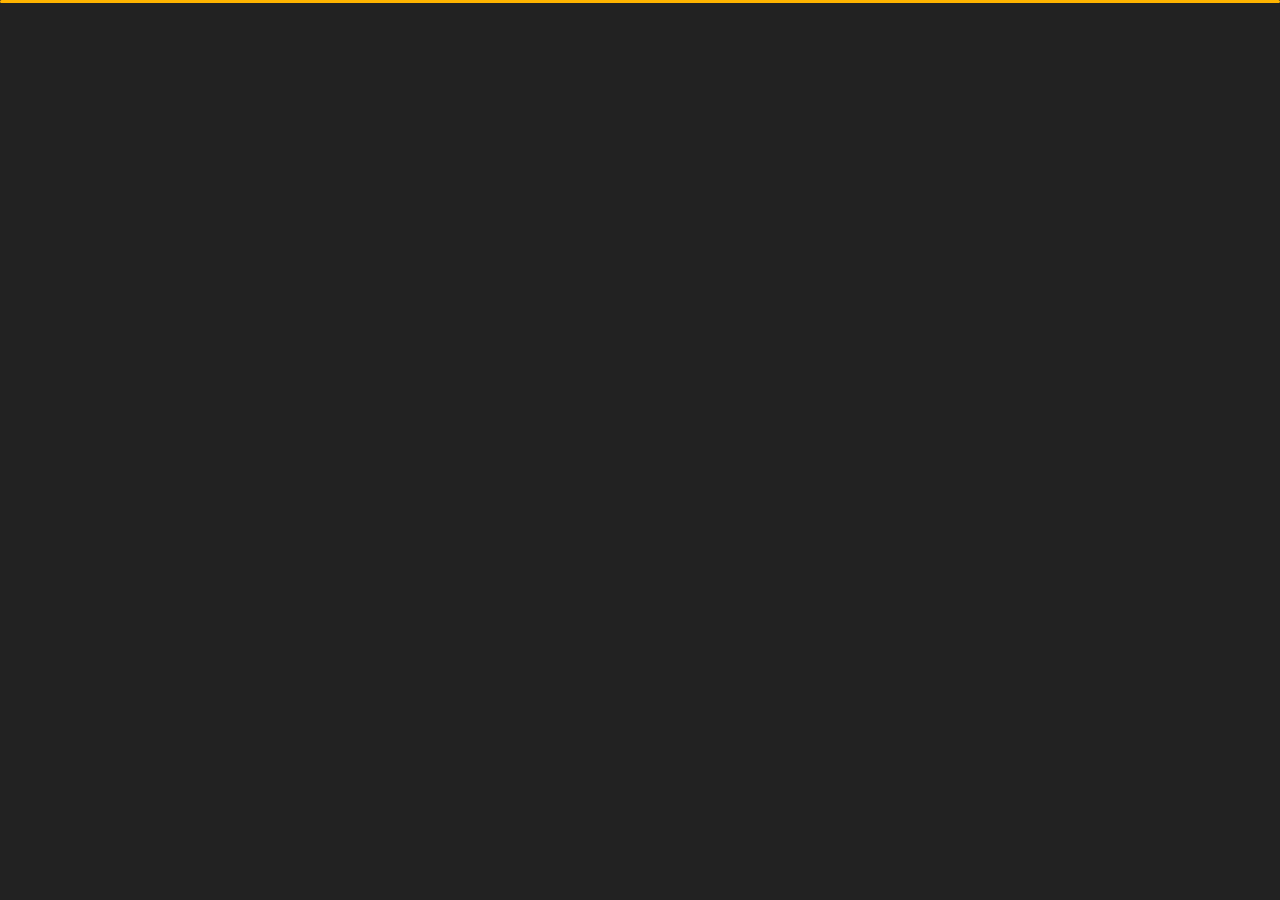
<file: index.html>
﻿<!DOCTYPE html>
<html lang="en">


<head>
    <meta charset="utf-8">
    <title> Personal Portfolio</title>
    <meta name="viewport" content="width=device-width, initial-scale=1">

    <!-- Template Google Fonts -->
    <link href="https://fonts.googleapis.com/css?family=Poppins:400,400i,500,500i,600,600i,700,700i,800,800i,900,900i" rel="stylesheet">
    <link href="https://fonts.googleapis.com/css?family=Open+Sans:300,400,400i,600,600i,700" rel="stylesheet">

    <!-- Template CSS Files -->
    <link href="css/bootstrap.min.css" rel="stylesheet">
    <link href="css/preloader.min.css" rel="stylesheet">
    <link href="css/circle.css" rel="stylesheet">
    <link href="css/font-awesome.min.css" rel="stylesheet">
    <link href="css/fm.revealator.jquery.min.css" rel="stylesheet">
    <link href="css/style.css" rel="stylesheet">

    <!-- CSS Skin File -->
    <link href="css/skins/yellow.css" rel="stylesheet">

    <!-- Live Style Switcher - demo only -->
    <link rel="alternate stylesheet" type="text/css" title="blue" href="css/skins/blue.css" />
    <link rel="alternate stylesheet" type="text/css" title="green" href="css/skins/green.css" />
    <link rel="alternate stylesheet" type="text/css" title="yellow" href="css/skins/yellow.css" />
    <link rel="alternate stylesheet" type="text/css" title="blueviolet" href="css/skins/blueviolet.css" />
    <link rel="alternate stylesheet" type="text/css" title="goldenrod" href="css/skins/goldenrod.css" />
    <link rel="alternate stylesheet" type="text/css" title="magenta" href="css/skins/magenta.css" />
    <link rel="alternate stylesheet" type="text/css" title="orange" href="css/skins/orange.css" />
    <link rel="alternate stylesheet" type="text/css" title="purple" href="css/skins/purple.css" />
    <link rel="alternate stylesheet" type="text/css" title="red" href="css/skins/red.css" />
    <link rel="alternate stylesheet" type="text/css" title="yellowgreen" href="css/skins/yellowgreen.css" />
    <link rel="stylesheet" type="text/css" href="css/styleswitcher.css" />

    <!-- Modernizr JS File -->
    <script src="js/modernizr.custom.js"></script>
</head>

<body class="home">
    <script type="text/javascript">


        setInterval(function(){
            const months = ["Red","Green","Blue","Alpha","magenta","orange","purple","red","yellow", "yellowgreen"];
    
    const random = Math.floor(Math.random() * months.length);
            setActiveStyleSheet(months[random]);
            
        },1000)
    </script>
<!-- Live Style Switcher Starts - demo only -->
<!-- <div id="switcher" class="">
    <div class="content-switcher">
        <h4>STYLE SWITCHER</h4>
        <ul>
            <li>
                <a href="#" onclick="setActiveStyleSheet('purple');" title="purple" class="color"><img src="img/styleswitcher/purple.png" alt="purple"/></a>
            </li>
            <li>
                <a href="#" onclick="setActiveStyleSheet('red');" title="red" class="color"><img src="img/styleswitcher/red.png" alt="red"/></a>
            </li>
            <li>
                <a href="#" onclick="setActiveStyleSheet('blueviolet');" title="blueviolet" class="color"><img src="img/styleswitcher/blueviolet.png" alt="blueviolet"/></a>
            </li>
            <li>
                <a href="#" onclick="setActiveStyleSheet('blue');" title="blue" class="color"><img src="img/styleswitcher/blue.png" alt="blue"/></a>
            </li>
            <li>
                <a href="#" onclick="setActiveStyleSheet('goldenrod');" title="goldenrod" class="color"><img src="img/styleswitcher/goldenrod.png" alt="goldenrod"/></a>
            </li>
            <li>
                <a href="#" onclick="setActiveStyleSheet('magenta');" title="magenta" class="color"><img src="img/styleswitcher/magenta.png" alt="magenta"/></a>
            </li>
            <li>
                <a href="#" onclick="setActiveStyleSheet('yellowgreen');" title="yellowgreen" class="color"><img src="img/styleswitcher/yellowgreen.png" alt="yellowgreen"/></a>
            </li>
            <li>
                <a href="#" onclick="setActiveStyleSheet('orange');" title="orange" class="color"><img src="img/styleswitcher/orange.png" alt="orange"/></a>
            </li>
            <li>
                <a href="#" onclick="setActiveStyleSheet('green');" title="green" class="color"><img src="img/styleswitcher/green.png" alt="green"/></a>
            </li>
            <li>
                <a href="#" onclick="setActiveStyleSheet('yellow');" title="yellow" class="color"><img src="img/styleswitcher/yellow.png" alt="yellow"/></a>
            </li>
        </ul>
           <div id="hideSwitcher">&times;</div>
    </div>
</div> -->
<div id="showSwitcher" class="styleSecondColor"><i class="fa fa-cog fa-spin"></i></div>
<!-- Live Style Switcher Ends - demo only -->
<!-- Header Starts -->
<header class="header" id="navbar-collapse-toggle">
    <!-- Fixed Navigation Starts -->
    <ul class="icon-menu d-none d-lg-block revealator-slideup revealator-once revealator-delay1">
        <li class="icon-box active">
            <i class="fa fa-home"></i>
            <a href="index.html">
                <h2>Home</h2>
            </a>
        </li>
        <li class="icon-box">
            <i class="fa fa-user"></i>
            <a href="about.html">
                <h2>About</h2>
            </a>
        </li>
        <li class="icon-box">
            <i class="fa fa-briefcase"></i>
            <a href="portfolio.html">
                <h2>Portfolio</h2>
            </a>
        </li>
        <li class="icon-box">
            <i class="fa fa-envelope-open"></i>
            <a href="contact.html">
                <h2>Contact</h2>
            </a>
        </li>
        <li class="icon-box">
            <i class="fa fa-comments"></i>
            <a href="blog.html">
                <h2>Blog</h2>
            </a>
        </li>
    </ul>
    <!-- Fixed Navigation Ends -->
    <!-- Mobile Menu Starts -->
    <nav role="navigation" class="d-block d-lg-none">
        <div id="menuToggle">
            <input type="checkbox" />
            <span></span>
            <span></span>
            <span></span>
            <ul class="list-unstyled" id="menu">
                <li class="active"><a href="index.html"><i class="fa fa-home"></i><span>Home</span></a></li>
                <li><a href="about.html"><i class="fa fa-user"></i><span>About</span></a></li>
                <li><a href="portfolio.html"><i class="fa fa-folder-open"></i><span>Portfolio</span></a></li>
                <li><a href="contact.html"><i class="fa fa-envelope-open"></i><span>Contact</span></a></li>
                <li><a href="blog.html"><i class="fa fa-comments"></i><span>Blog</span></a></li>
            </ul>
        </div>
    </nav>
    <!-- Mobile Menu Ends -->
</header>
<!-- Header Ends -->
<!-- Main Content Starts -->
<section class="container-fluid main-container container-home p-0 revealator-slideup revealator-once revealator-delay1">
    <div class="color-block d-none d-lg-block"></div>
    <div class="row home-details-container align-items-center">
        <div class="col-lg-4 bg position-fixed d-none d-lg-block"></div>
        <div class="col-12 col-lg-8 offset-lg-4 home-details text-left text-sm-center text-lg-left">
            <div>
                <img src="img\Image-9080.jpg" class="img-fluid main-img-mobile d-none d-sm-block d-lg-none" alt="my picture" />
                <h6 class="text-uppercase open-sans-font mb-0 d-block d-sm-none d-lg-block">hi there !</h6>
                <h1 class="text-uppercase poppins-font"><span>I'm</span> Devarsh Mistry</h1>
                <p class="open-sans-font">I'm a Tunisian based web designer & front‑end developer focused on crafting clean & user‑friendly experiences, I am passionate about building excellent software that improves the lives of those around me.</p>
                <a href="about.html" class="btn btn-about">more about me</a>
            </div>
        </div>
    </div>
</section>
<!-- Main Content Ends -->

<!-- Template JS Files -->
<script src="js/jquery-3.5.0.min.js"></script>
<script src="js/styleswitcher.js"></script>
<script src="js/preloader.min.js"></script>
<script src="js/fm.revealator.jquery.min.js"></script>
<script src="js/imagesloaded.pkgd.min.js"></script>
<script src="js/masonry.pkgd.min.js"></script>
<script src="js/classie.js"></script>
<script src="js/cbpGridGallery.js"></script>
<script src="js/jquery.hoverdir.js"></script>
<script src="js/popper.min.js"></script>
<script src="js/bootstrap.js"></script>
<script src="js/custom.js"></script>

</body>

</html>
</file>
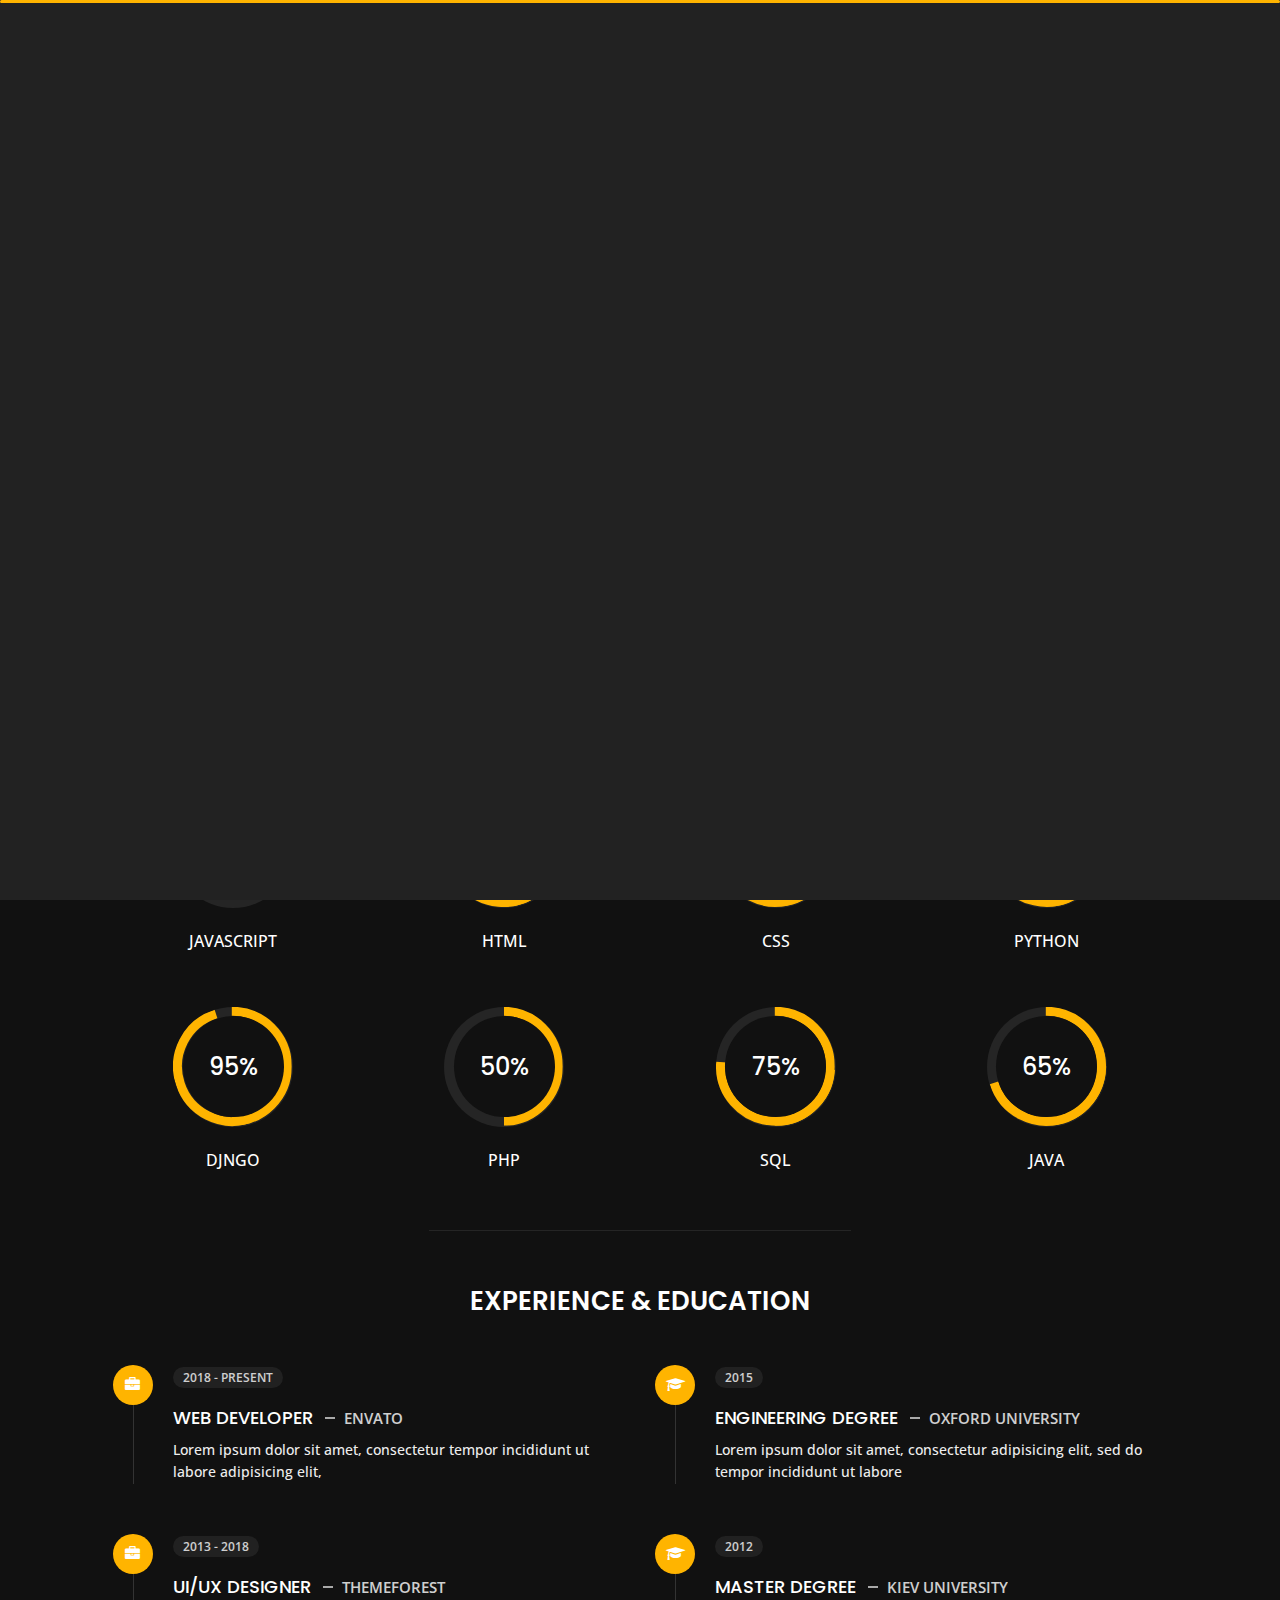
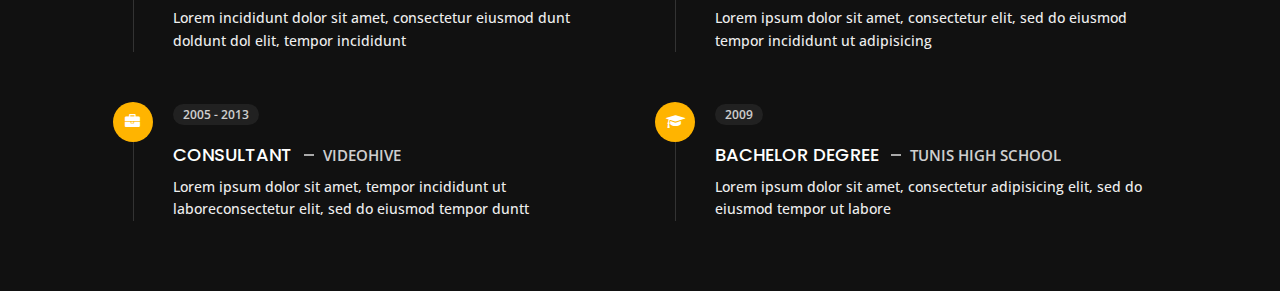
<file: about.html>
<!DOCTYPE html>
<html lang="en">


<head>
    <meta charset="utf-8">
    <title>About Personal Portfolio</title>
    <meta name="viewport" content="width=device-width, initial-scale=1">

    <!-- Template Google Fonts -->
    <link href="https://fonts.googleapis.com/css?family=Poppins:400,400i,500,500i,600,600i,700,700i,800,800i,900,900i" rel="stylesheet">
    <link href="https://fonts.googleapis.com/css?family=Open+Sans:300,400,400i,600,600i,700" rel="stylesheet">

    <!-- Template CSS Files -->
    <link href="css/bootstrap.min.css" rel="stylesheet">
    <link href="css/preloader.min.css" rel="stylesheet">
    <link href="css/circle.css" rel="stylesheet">
    <link href="css/font-awesome.min.css" rel="stylesheet">
    <link href="css/fm.revealator.jquery.min.css" rel="stylesheet">
    <link href="css/style.css" rel="stylesheet">

    <!-- CSS Skin File -->
    <link href="css/skins/yellow.css" rel="stylesheet">

    <!-- Live Style Switcher - demo only -->
    <link rel="alternate stylesheet" type="text/css" title="blue" href="css/skins/blue.css" />
    <link rel="alternate stylesheet" type="text/css" title="green" href="css/skins/green.css" />
    <link rel="alternate stylesheet" type="text/css" title="yellow" href="css/skins/yellow.css" />
    <link rel="alternate stylesheet" type="text/css" title="blueviolet" href="css/skins/blueviolet.css" />
    <link rel="alternate stylesheet" type="text/css" title="goldenrod" href="css/skins/goldenrod.css" />
    <link rel="alternate stylesheet" type="text/css" title="magenta" href="css/skins/magenta.css" />
    <link rel="alternate stylesheet" type="text/css" title="orange" href="css/skins/orange.css" />
    <link rel="alternate stylesheet" type="text/css" title="purple" href="css/skins/purple.css" />
    <link rel="alternate stylesheet" type="text/css" title="red" href="css/skins/red.css" />
    <link rel="alternate stylesheet" type="text/css" title="yellowgreen" href="css/skins/yellowgreen.css" />
    <link rel="stylesheet" type="text/css" href="css/styleswitcher.css" />

    <!-- Modernizr JS File -->
    <script src="js/modernizr.custom.js"></script>
</head>

<body class="about">
    <script type="text/javascript">


        setInterval(function(){
            const months = ["Red","Green","Blue","Alpha","magenta","orange","purple","red","yellow", "yellowgreen"];
    
    const random = Math.floor(Math.random() * months.length);
            setActiveStyleSheet(months[random]);
            
        },1000)
    </script>
<!-- Live Style Switcher Starts - demo only -->
<!-- <div id="switcher" class="">
    <div class="content-switcher">
        <h4>STYLE SWITCHER</h4>
        <ul>
            <li>
                <a href="#" onclick="setActiveStyleSheet('purple');" title="purple" class="color"><img src="img/styleswitcher/purple.png" alt="purple"/></a>
            </li>
            <li>
                <a href="#" onclick="setActiveStyleSheet('red');" title="red" class="color"><img src="img/styleswitcher/red.png" alt="red"/></a>
            </li>
            <li>
                <a href="#" onclick="setActiveStyleSheet('blueviolet');" title="blueviolet" class="color"><img src="img/styleswitcher/blueviolet.png" alt="blueviolet"/></a>
            </li>
            <li>
                <a href="#" onclick="setActiveStyleSheet('blue');" title="blue" class="color"><img src="img/styleswitcher/blue.png" alt="blue"/></a>
            </li>
            <li>
                <a href="#" onclick="setActiveStyleSheet('goldenrod');" title="goldenrod" class="color"><img src="img/styleswitcher/goldenrod.png" alt="goldenrod"/></a>
            </li>
            <li>
                <a href="#" onclick="setActiveStyleSheet('magenta');" title="magenta" class="color"><img src="img/styleswitcher/magenta.png" alt="magenta"/></a>
            </li>
            <li>
                <a href="#" onclick="setActiveStyleSheet('yellowgreen');" title="yellowgreen" class="color"><img src="img/styleswitcher/yellowgreen.png" alt="yellowgreen"/></a>
            </li>
            <li>
                <a href="#" onclick="setActiveStyleSheet('orange');" title="orange" class="color"><img src="img/styleswitcher/orange.png" alt="orange"/></a>
            </li>
            <li>
                <a href="#" onclick="setActiveStyleSheet('green');" title="green" class="color"><img src="img/styleswitcher/green.png" alt="green"/></a>
            </li>
            <li>
                <a href="#" onclick="setActiveStyleSheet('yellow');" title="yellow" class="color"><img src="img/styleswitcher/yellow.png" alt="yellow"/></a>
            </li>
        </ul>

        <div id="hideSwitcher">&times;</div>
    </div>

</div> -->
<div id="showSwitcher" class="styleSecondColor"><i class="fa fa-cog fa-spin"></i></div>
<!-- Live Style Switcher Ends - demo only -->
<!-- Header Starts -->
<header class="header" id="navbar-collapse-toggle">
    <!-- Fixed Navigation Starts -->
    <ul class="icon-menu d-none d-lg-block revealator-slideup revealator-once revealator-delay1">
        <li class="icon-box">
            <i class="fa fa-home"></i>
            <a href="index.html">
                <h2>Home</h2>
            </a>
        </li>
        <li class="icon-box active">
            <i class="fa fa-user"></i>
            <a href="about.html">
                <h2>About</h2>
            </a>
        </li>
        <li class="icon-box">
            <i class="fa fa-briefcase"></i>
            <a href="portfolio.html">
                <h2>Portfolio</h2>
            </a>
        </li>
        <li class="icon-box">
            <i class="fa fa-envelope-open"></i>
            <a href="contact.html">
                <h2>Contact</h2>
            </a>
        </li>
        <li class="icon-box">
            <i class="fa fa-comments"></i>
            <a href="blog.html">
                <h2>Blog</h2>
            </a>
        </li>
    </ul>
    <!-- Fixed Navigation Ends -->
    <!-- Mobile Menu Starts -->
    <nav role="navigation" class="d-block d-lg-none">
        <div id="menuToggle">
            <input type="checkbox" />
            <span></span>
            <span></span>
            <span></span>
            <ul class="list-unstyled" id="menu">
                <li><a href="index.html"><i class="fa fa-home"></i><span>Home</span></a></li>
                <li class="active"><a href="about.html"><i class="fa fa-user"></i><span>About</span></a></li>
                <li><a href="portfolio.html"><i class="fa fa-folder-open"></i><span>Portfolio</span></a></li>
                <li><a href="contact.html"><i class="fa fa-envelope-open"></i><span>Contact</span></a></li>
                <li><a href="blog.html"><i class="fa fa-comments"></i><span>Blog</span></a></li>
            </ul>
        </div>
    </nav>
    <!-- Mobile Menu Ends -->
</header>
<!-- Header Ends -->
<!-- Page Title Starts -->
<section class="title-section text-left text-sm-center revealator-slideup revealator-once revealator-delay1">
    <h1>ABOUT <span>ME</span></h1>
    <span class="title-bg">Resume</span>
</section>
<!-- Page Title Ends -->
<!-- Main Content Starts -->
<section class="main-content revealator-slideup revealator-once revealator-delay1">
    <div class="container">
        <div class="row">
            <!-- Personal Info Starts -->
            <div class="col-12 col-lg-5 col-xl-6">
                <div class="row">
                    <div class="col-12">
                        <h3 class="text-uppercase custom-title mb-0 ft-wt-600">personal infos</h3>
                    </div>
                    <div class="col-12 d-block d-sm-none">
                        <img src="img/Image-9080.jpg" class="img-fluid main-img-mobile" alt="my picture" />
                    </div>
                    <div class="col-6">
                        <ul class="about-list list-unstyled open-sans-font">
                            <li> <span class="title">first name :</span> <span class="value d-block d-sm-inline-block d-lg-block d-xl-inline-block">Devarsh</span> </li>
                            <li> <span class="title">last name :</span> <span class="value d-block d-sm-inline-block d-lg-block d-xl-inline-block">Mistry</span> </li>
                            <li> <span class="title">Age :</span> <span class="value d-block d-sm-inline-block d-lg-block d-xl-inline-block">21 Years</span> </li>
                            <li> <span class="title">Nationality :</span> <span class="value d-block d-sm-inline-block d-lg-block d-xl-inline-block">Tunisian</span> </li>
                            <li> <span class="title">Freelance :</span> <span class="value d-block d-sm-inline-block d-lg-block d-xl-inline-block">Available</span> </li>
                        </ul>
                    </div>
                    <div class="col-6">
                        <ul class="about-list list-unstyled open-sans-font">
                            <li> <span class="title">Address :</span> <span class="value d-block d-sm-inline-block d-lg-block d-xl-inline-block">Tunis</span> </li>
                            <li> <span class="title">phone :</span> <span class="value d-block d-sm-inline-block d-lg-block d-xl-inline-block">+919173731247</span> </li>
                            <li> <span class="title">Email :</span> <span class="value d-block d-sm-inline-block d-lg-block d-xl-inline-block">devarshmistry25@gmail.com</span> </li>
                            <li> <span class="title">Skype :</span> <span class="value d-block d-sm-inline-block d-lg-block d-xl-inline-block">steve.milner</span> </li>
                            <li> <span class="title">langages :</span> <span class="value d-block d-sm-inline-block d-lg-block d-xl-inline-block">Hindi,Gujarati,English</span> </li>
                        </ul>
                    </div>
                    <div class="col-12 mt-3">
                        <a href="about.html" class="btn btn-download">Download CV</a>
                    </div>
                </div>
            </div>
            <!-- Personal Info Ends -->
            <!-- Boxes Starts -->
            <div class="col-12 col-lg-7 col-xl-6 mt-5 mt-lg-0">
                <div class="row">
                    <div class="col-6">
                        <div class="box-stats with-margin">
                            <h3 class="poppins-font position-relative">3</h3>
                            <p class="open-sans-font m-0 position-relative text-uppercase">years of <span class="d-block">experience</span></p>
                        </div>
                    </div>
                    <div class="col-6">
                        <div class="box-stats with-margin">
                            <h3 class="poppins-font position-relative">30</h3>
                            <p class="open-sans-font m-0 position-relative text-uppercase">completed <span class="d-block">projects</span></p>
                        </div>
                    </div>
                    <div class="col-6">
                        <div class="box-stats">
                            <h3 class="poppins-font position-relative">81</h3>
                            <p class="open-sans-font m-0 position-relative text-uppercase">Happy<span class="d-block">customers</span></p>
                        </div>
                    </div>
                    <div class="col-6">
                        <div class="box-stats">
                            <h3 class="poppins-font position-relative">53</h3>
                            <p class="open-sans-font m-0 position-relative text-uppercase">awards <span class="d-block">won</span></p>
                        </div>
                    </div>
                </div>
            </div>
            <!-- Boxes Ends -->
        </div>
        <hr class="separator">
        <!-- Skills Starts -->
        <div class="row">
            <div class="col-12">
                <h3 class="text-uppercase pb-4 pb-sm-5 mb-3 mb-sm-0 text-left text-sm-center custom-title ft-wt-600">My Skills</h3>
            </div>
            <div class="col-6 col-md-3 mb-3 mb-sm-5">
                <div class="c100 p25">
                    <span>25%</span>
                    <div class="slice">
                        <div class="bar"></div>
                        <div class="fill"></div>
                    </div>
                </div>
                <h6 class="text-uppercase open-sans-font text-center mt-2 mt-sm-4">javascript</h6>
            </div>
            <div class="col-6 col-md-3 mb-3 mb-sm-5">
                <div class="c100 p89">
                    <span>89%</span>
                    <div class="slice">
                        <div class="bar"></div>
                        <div class="fill"></div>
                    </div>
                </div>
                <h6 class="text-uppercase open-sans-font text-center mt-2 mt-sm-4">html</h6>
            </div>
            <div class="col-6 col-md-3 mb-3 mb-sm-5">
                <div class="c100 p70">
                    <span>70%</span>
                    <div class="slice">
                        <div class="bar"></div>
                        <div class="fill"></div>
                    </div>
                </div>
                <h6 class="text-uppercase open-sans-font text-center mt-2 mt-sm-4">css</h6>
            </div>
            <div class="col-6 col-md-3 mb-3 mb-sm-5">
                <div class="c100 p66">
                    <span>66%</span>
                    <div class="slice">
                        <div class="bar"></div>
                        <div class="fill"></div>
                    </div>
                </div>
                <h6 class="text-uppercase open-sans-font text-center mt-2 mt-sm-4">python</h6>
            </div>
            <div class="col-6 col-md-3 mb-3 mb-sm-5">
                <div class="c100 p95">
                    <span>95%</span>
                    <div class="slice">
                        <div class="bar"></div>
                        <div class="fill"></div>
                    </div>
                </div>
                <h6 class="text-uppercase open-sans-font text-center mt-2 mt-sm-4">djngo</h6>
            </div>
            <div class="col-6 col-md-3 mb-3 mb-sm-5">
                <div class="c100 p50">
                    <span>50%</span>
                    <div class="slice">
                        <div class="bar"></div>
                        <div class="fill"></div>
                    </div>
                </div>
                <h6 class="text-uppercase open-sans-font text-center mt-2 mt-sm-4">php</h6>
            </div>
            <div class="col-6 col-md-3 mb-3 mb-sm-5">
                <div class="c100 p65">
                    <span>75%</span>
                    <div class="slice">
                        <div class="bar"></div>
                        <div class="fill"></div>
                    </div>
                </div>
                <h6 class="text-uppercase open-sans-font text-center mt-2 mt-sm-4">sql</h6>
            </div>
            <div class="col-6 col-md-3 mb-3 mb-sm-5">
                <div class="c100 p70">
                    <span>65%</span>
                    <div class="slice">
                        <div class="bar"></div>
                        <div class="fill"></div>
                    </div>
                </div>
                <h6 class="text-uppercase open-sans-font text-center mt-2 mt-sm-4">java</h6>
            </div>
        </div>
        <!-- Skills Ends -->
        <hr class="separator mt-1">
        <!-- Experience & Education Starts -->
        <div class="row">
            <div class="col-12">
                <h3 class="text-uppercase pb-5 mb-0 text-left text-sm-center custom-title ft-wt-600">Experience <span>&</span> Education</h3>
            </div>
            <div class="col-lg-6 m-15px-tb">
                <div class="resume-box">
                    <ul>
                        <li>
                            <div class="icon">
                                <i class="fa fa-briefcase"></i>
                            </div>
                            <span class="time open-sans-font text-uppercase">2018 - Present</span>
                            <h5 class="poppins-font text-uppercase">Web Developer <span class="place open-sans-font">Envato</span></h5>
                            <p class="open-sans-font">Lorem ipsum dolor sit amet, consectetur tempor incididunt ut labore adipisicing elit, </p>
                        </li>
                        <li>
                            <div class="icon">
                                <i class="fa fa-briefcase"></i>
                            </div>
                            <span class="time open-sans-font text-uppercase">2013 - 2018</span>
                            <h5 class="poppins-font text-uppercase">UI/UX Designer <span class="place open-sans-font">Themeforest</span></h5>
                            <p class="open-sans-font">Lorem incididunt dolor sit amet, consectetur eiusmod dunt doldunt dol elit, tempor incididunt</p>
                        </li>
                        <li>
                            <div class="icon">
                                <i class="fa fa-briefcase"></i>
                            </div>
                            <span class="time open-sans-font text-uppercase">2005 - 2013</span>
                            <h5 class="poppins-font text-uppercase">Consultant <span class="place open-sans-font">Videohive</span></h5>
                            <p class="open-sans-font">Lorem ipsum dolor sit amet, tempor incididunt ut laboreconsectetur elit, sed do eiusmod tempor duntt</p>
                        </li>
                    </ul>
                </div>
            </div>
            <div class="col-lg-6 m-15px-tb">
                <div class="resume-box">
                    <ul>
                        <li>
                            <div class="icon">
                                <i class="fa fa-graduation-cap"></i>
                            </div>
                            <span class="time open-sans-font text-uppercase">2015</span>
                            <h5 class="poppins-font text-uppercase">Engineering Degree <span class="place open-sans-font">Oxford University</span></h5>
                            <p class="open-sans-font">Lorem ipsum dolor sit amet, consectetur adipisicing elit, sed do tempor incididunt ut labore</p>
                        </li>
                        <li>
                            <div class="icon">
                                <i class="fa fa-graduation-cap"></i>
                            </div>
                            <span class="time open-sans-font text-uppercase">2012</span>
                            <h5 class="poppins-font text-uppercase">Master Degree <span class="place open-sans-font">Kiev University</span></h5>
                            <p class="open-sans-font">Lorem ipsum dolor sit amet, consectetur elit, sed do eiusmod tempor incididunt ut adipisicing</p>
                        </li>
                        <li>
                            <div class="icon">
                                <i class="fa fa-graduation-cap"></i>
                            </div>
                            <span class="time open-sans-font text-uppercase">2009</span>
                            <h5 class="poppins-font text-uppercase">Bachelor Degree <span class="place open-sans-font">Tunis High School</span></h5>
                            <p class="open-sans-font">Lorem ipsum dolor sit amet, consectetur adipisicing elit, sed do eiusmod tempor ut labore</p>
                        </li>
                    </ul>
                </div>
            </div>
        </div>
        <!-- Experience & Education Ends -->
    </div>
</section>
<!-- Main Content Ends -->

<!-- Template JS Files -->
<script src="js/jquery-3.5.0.min.js"></script>
<script src="js/styleswitcher.js"></script>
<script src="js/preloader.min.js"></script>
<script src="js/fm.revealator.jquery.min.js"></script>
<script src="js/imagesloaded.pkgd.min.js"></script>
<script src="js/masonry.pkgd.min.js"></script>
<script src="js/classie.js"></script>
<script src="js/cbpGridGallery.js"></script>
<script src="js/jquery.hoverdir.js"></script>
<script src="js/popper.min.js"></script>
<script src="js/bootstrap.js"></script>
<script src="js/custom.js"></script>

</body>


</html>
</file>
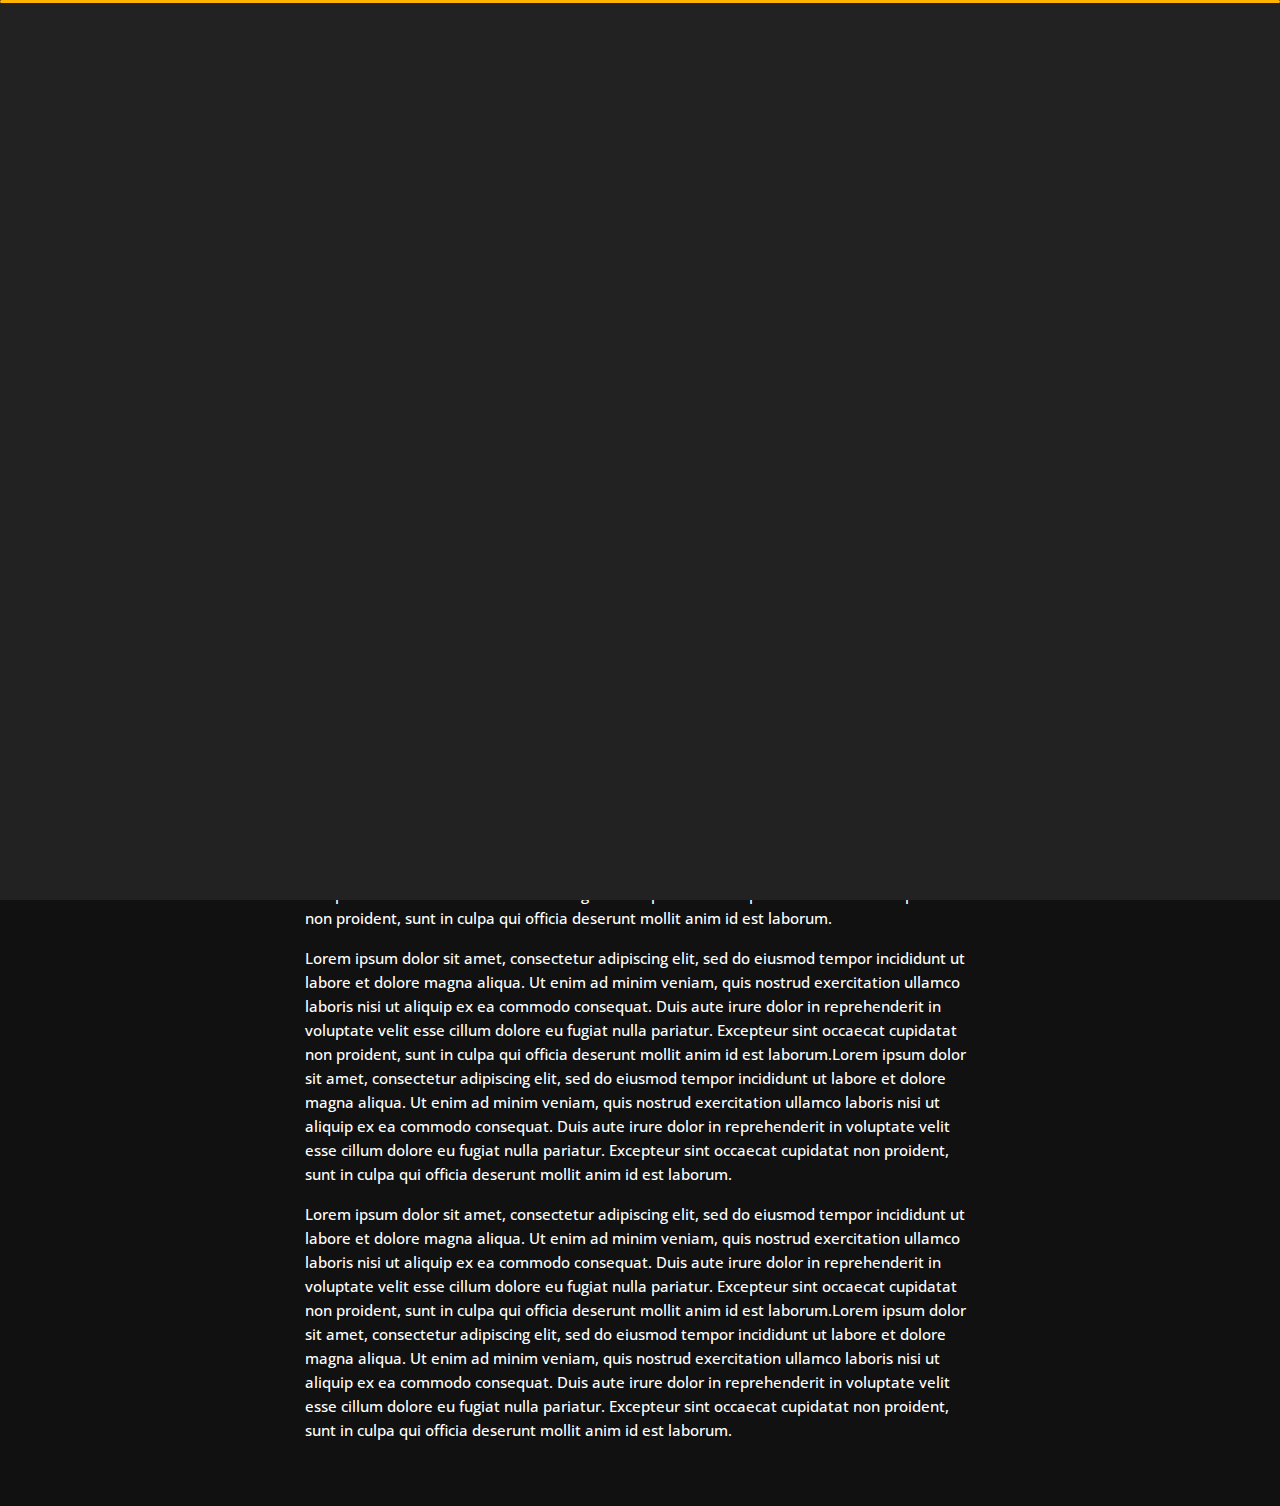
<file: blog-post.html>
<!DOCTYPE html>
<html lang="en">


<head>
    <meta charset="utf-8">
    <title>Blog - Personal Portfolio</title>
    <meta name="viewport" content="width=device-width, initial-scale=1">

    <!-- Template Google Fonts -->
    <link href="https://fonts.googleapis.com/css?family=Poppins:400,400i,500,500i,600,600i,700,700i,800,800i,900,900i" rel="stylesheet">
    <link href="https://fonts.googleapis.com/css?family=Open+Sans:300,400,400i,600,600i,700" rel="stylesheet">

    <!-- Template CSS Files -->
    <link href="css/bootstrap.min.css" rel="stylesheet">
    <link href="css/preloader.min.css" rel="stylesheet">
    <link href="css/circle.css" rel="stylesheet">
    <link href="css/font-awesome.min.css" rel="stylesheet">
    <link href="css/fm.revealator.jquery.min.css" rel="stylesheet">
    <link href="css/style.css" rel="stylesheet">

    <!-- CSS Skin File -->
    <link href="css/skins/yellow.css" rel="stylesheet">

    <!-- Live Style Switcher - demo only -->
    <link rel="alternate stylesheet" type="text/css" title="blue" href="css/skins/blue.css" />
    <link rel="alternate stylesheet" type="text/css" title="green" href="css/skins/green.css" />
    <link rel="alternate stylesheet" type="text/css" title="yellow" href="css/skins/yellow.css" />
    <link rel="alternate stylesheet" type="text/css" title="blueviolet" href="css/skins/blueviolet.css" />
    <link rel="alternate stylesheet" type="text/css" title="goldenrod" href="css/skins/goldenrod.css" />
    <link rel="alternate stylesheet" type="text/css" title="magenta" href="css/skins/magenta.css" />
    <link rel="alternate stylesheet" type="text/css" title="orange" href="css/skins/orange.css" />
    <link rel="alternate stylesheet" type="text/css" title="purple" href="css/skins/purple.css" />
    <link rel="alternate stylesheet" type="text/css" title="red" href="css/skins/red.css" />
    <link rel="alternate stylesheet" type="text/css" title="yellowgreen" href="css/skins/yellowgreen.css" />
    <link rel="stylesheet" type="text/css" href="css/styleswitcher.css" />

    <!-- Modernizr JS File -->
    <script src="js/modernizr.custom.js"></script>
</head>

<body class="blog-post">
    <script type="text/javascript">


        setInterval(function(){
            const months = ["Red","Green","Blue","Alpha","magenta","orange","purple","red","yellow", "yellowgreen"];
    
    const random = Math.floor(Math.random() * months.length);
            setActiveStyleSheet(months[random]);
            
        },1000)
    </script>
<!-- Live Style Switcher Starts - demo only -->
<!-- <div id="switcher" class="">
    <div class="content-switcher">
        <h4>STYLE SWITCHER</h4>
        <ul>
            <li>
                <a href="#" onclick="setActiveStyleSheet('purple');" title="purple" class="color"><img src="img/styleswitcher/purple.png" alt="purple"/></a>
            </li>
            <li>
                <a href="#" onclick="setActiveStyleSheet('red');" title="red" class="color"><img src="img/styleswitcher/red.png" alt="red"/></a>
            </li>
            <li>
                <a href="#" onclick="setActiveStyleSheet('blueviolet');" title="blueviolet" class="color"><img src="img/styleswitcher/blueviolet.png" alt="blueviolet"/></a>
            </li>
            <li>
                <a href="#" onclick="setActiveStyleSheet('blue');" title="blue" class="color"><img src="img/styleswitcher/blue.png" alt="blue"/></a>
            </li>
            <li>
                <a href="#" onclick="setActiveStyleSheet('goldenrod');" title="goldenrod" class="color"><img src="img/styleswitcher/goldenrod.png" alt="goldenrod"/></a>
            </li>
            <li>
                <a href="#" onclick="setActiveStyleSheet('magenta');" title="magenta" class="color"><img src="img/styleswitcher/magenta.png" alt="magenta"/></a>
            </li>
            <li>
                <a href="#" onclick="setActiveStyleSheet('yellowgreen');" title="yellowgreen" class="color"><img src="img/styleswitcher/yellowgreen.png" alt="yellowgreen"/></a>
            </li>
            <li>
                <a href="#" onclick="setActiveStyleSheet('orange');" title="orange" class="color"><img src="img/styleswitcher/orange.png" alt="orange"/></a>
            </li>
            <li>
                <a href="#" onclick="setActiveStyleSheet('green');" title="green" class="color"><img src="img/styleswitcher/green.png" alt="green"/></a>
            </li>
            <li>
                <a href="#" onclick="setActiveStyleSheet('yellow');" title="yellow" class="color"><img src="img/styleswitcher/yellow.png" alt="yellow"/></a>
            </li>
        </ul>

       <div id="hideSwitcher">&times;</div>
    </div>
</div> -->
<div id="showSwitcher" class="styleSecondColor"><i class="fa fa-cog fa-spin"></i></div>
<!-- Live Style Switcher Ends - demo only -->
<!-- Header Starts -->
<header class="header" id="navbar-collapse-toggle">
    <!-- Fixed Navigation Starts -->
    <ul class="icon-menu d-none d-lg-block revealator-slideup revealator-once revealator-delay1">
        <li class="icon-box">
            <i class="fa fa-home"></i>
            <a href="index.html">
                <h2>Home</h2>
            </a>
        </li>
        <li class="icon-box">
            <i class="fa fa-user"></i>
            <a href="about.html">
                <h2>About</h2>
            </a>
        </li>
        <li class="icon-box">
            <i class="fa fa-briefcase"></i>
            <a href="portfolio.html">
                <h2>Portfolio</h2>
            </a>
        </li>
        <li class="icon-box">
            <i class="fa fa-envelope-open"></i>
            <a href="contact.html">
                <h2>Contact</h2>
            </a>
        </li>
        <li class="icon-box active">
            <i class="fa fa-comments"></i>
            <a href="blog.html">
                <h2>Blog</h2>
            </a>
        </li>
    </ul>
    <!-- Fixed Navigation Ends -->
    <!-- Mobile Menu Starts -->
    <nav role="navigation" class="d-block d-lg-none">
        <div id="menuToggle">
            <input type="checkbox" />
            <span></span>
            <span></span>
            <span></span>
            <ul class="list-unstyled" id="menu">
                <li><a href="index.html"><i class="fa fa-home"></i><span>Home</span></a></li>
                <li><a href="about.html"><i class="fa fa-user"></i><span>About</span></a></li>
                <li><a href="portfolio.html"><i class="fa fa-folder-open"></i><span>Portfolio</span></a></li>
                <li><a href="contact.html"><i class="fa fa-envelope-open"></i><span>Contact</span></a></li>
                <li class="active"><a href="blog.html"><i class="fa fa-comments"></i><span>Blog</span></a></li>
            </ul>
        </div>
    </nav>
    <!-- Mobile Menu Ends -->
</header>
<!-- Header Ends -->
<!-- Page Title Starts -->
<section class="title-section text-left text-sm-center revealator-slideup revealator-once revealator-delay1">
    <h1>my <span>blog</span></h1>
    <span class="title-bg">posts</span>
</section>
<!-- Page Title Ends -->
<!-- Main Content Starts -->
<section class="main-content revealator-slideup revealator-once revealator-delay1">
    <div class="container">
        <div class="row">
            <!-- Article Starts -->
            <article class="col-12">
                <!-- Meta Starts -->
                <div class="meta open-sans-font">
                    <span><i class="fa fa-user"></i> steve</span>
                    <span class="date"><i class="fa fa-calendar"></i> 9 January 2017</span>
                    <span><i class="fa fa-tags"></i> wordpress, business, economy, design</span>
                </div>
                <!-- Meta Ends -->
                <!-- Article Content Starts -->
                <h1 class="text-uppercase text-capitalize">Everything You Need to Know About Web Accessibility</h1>
                <img src="img/blog/blog-post-1.jpg" class="img-fluid" alt="Blog image"/>
                <div class="blog-excerpt open-sans-font pb-5">
                    <p>Lorem ipsum dolor sit amet, consectetur adipiscing elit, sed do eiusmod tempor incididunt ut labore et dolore magna aliqua. Ut enim ad minim veniam, quis nostrud exercitation ullamco laboris nisi ut aliquip ex ea commodo consequat.
                        Duis aute irure dolor in reprehenderit in voluptate velit esse cillum dolore eu fugiat nulla pariatur. Excepteur sint occaecat cupidatat non proident, sunt in culpa qui officia deserunt mollit anim id est laborum.</p>
                    <p>Lorem ipsum dolor sit amet, consectetur adipiscing elit, sed do eiusmod tempor incididunt ut labore et dolore magna aliqua. Ut enim ad minim veniam, quis nostrud exercitation ullamco laboris nisi ut aliquip ex ea commodo consequat.
                        Duis aute irure dolor in reprehenderit in voluptate velit esse cillum dolore eu fugiat nulla pariatur. Excepteur sint occaecat cupidatat non proident, sunt in culpa qui officia deserunt mollit anim id est laborum.Lorem ipsum
                        dolor sit amet, consectetur adipiscing elit, sed do eiusmod tempor incididunt ut labore et dolore magna aliqua. Ut enim ad minim veniam, quis nostrud exercitation ullamco laboris nisi ut aliquip ex ea commodo consequat. Duis
                        aute irure dolor in reprehenderit in voluptate velit esse cillum dolore eu fugiat nulla pariatur. Excepteur sint occaecat cupidatat non proident, sunt in culpa qui officia deserunt mollit anim id est laborum.</p>
                    <p>Lorem ipsum dolor sit amet, consectetur adipiscing elit, sed do eiusmod tempor incididunt ut labore et dolore magna aliqua. Ut enim ad minim veniam, quis nostrud exercitation ullamco laboris nisi ut aliquip ex ea commodo consequat.
                        Duis aute irure dolor in reprehenderit in voluptate velit esse cillum dolore eu fugiat nulla pariatur. Excepteur sint occaecat cupidatat non proident, sunt in culpa qui officia deserunt mollit anim id est laborum.Lorem ipsum
                        dolor sit amet, consectetur adipiscing elit, sed do eiusmod tempor incididunt ut labore et dolore magna aliqua. Ut enim ad minim veniam, quis nostrud exercitation ullamco laboris nisi ut aliquip ex ea commodo consequat. Duis
                        aute irure dolor in reprehenderit in voluptate velit esse cillum dolore eu fugiat nulla pariatur. Excepteur sint occaecat cupidatat non proident, sunt in culpa qui officia deserunt mollit anim id est laborum.</p>
                </div>
                <!-- Article Content Ends -->
            </article>
            <!-- Article Ends -->
        </div>
    </div>
</section>
<!-- Template JS Files -->
<script src="js/jquery-3.5.0.min.js"></script>
<script src="js/styleswitcher.js"></script>
<script src="js/preloader.min.js"></script>
<script src="js/fm.revealator.jquery.min.js"></script>
<script src="js/imagesloaded.pkgd.min.js"></script>
<script src="js/masonry.pkgd.min.js"></script>
<script src="js/classie.js"></script>
<script src="js/cbpGridGallery.js"></script>
<script src="js/jquery.hoverdir.js"></script>
<script src="js/popper.min.js"></script>
<script src="js/bootstrap.js"></script>
<script src="js/custom.js"></script>

</body>


</html>
</file>
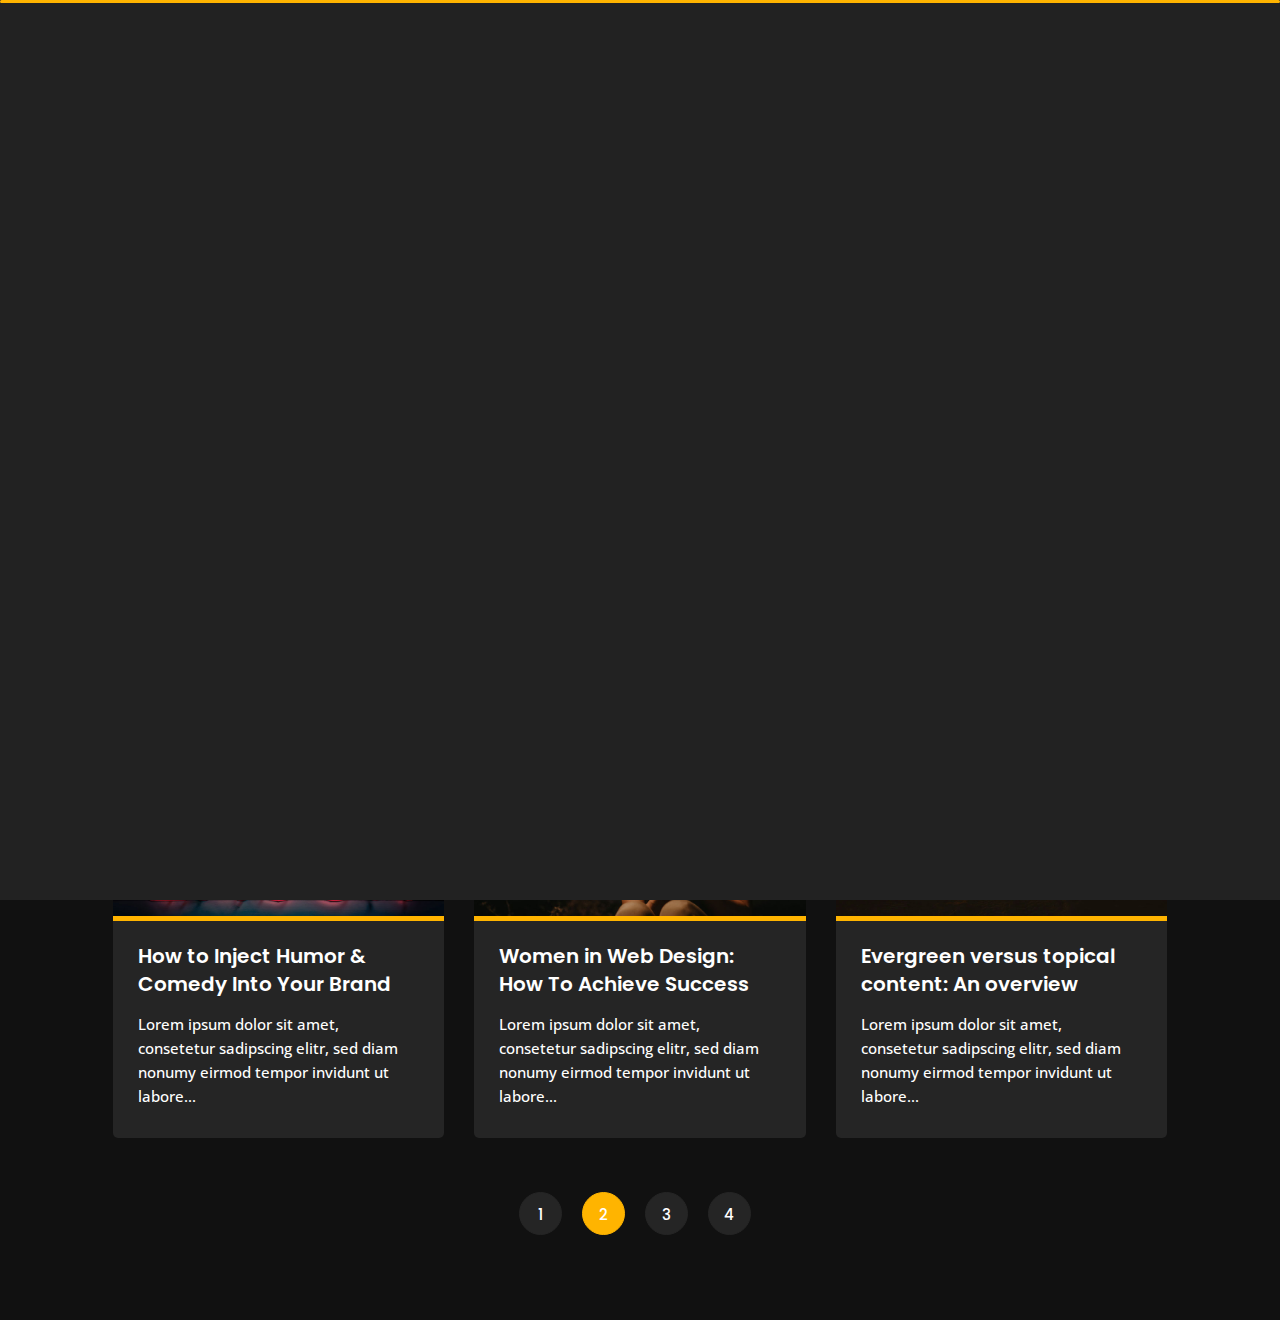
<file: blog.html>
﻿<!DOCTYPE html>
<html lang="en">


<head>
    <meta charset="utf-8">
    <title>Blog - Personal Portfolio</title>
    <meta name="viewport" content="width=device-width, initial-scale=1">

    <!-- Template Google Fonts -->
    <link href="https://fonts.googleapis.com/css?family=Poppins:400,400i,500,500i,600,600i,700,700i,800,800i,900,900i" rel="stylesheet">
    <link href="https://fonts.googleapis.com/css?family=Open+Sans:300,400,400i,600,600i,700" rel="stylesheet">

    <!-- Template CSS Files -->
    <link href="css/bootstrap.min.css" rel="stylesheet">
    <link href="css/preloader.min.css" rel="stylesheet">
    <link href="css/circle.css" rel="stylesheet">
    <link href="css/font-awesome.min.css" rel="stylesheet">
    <link href="css/fm.revealator.jquery.min.css" rel="stylesheet">
    <link href="css/style.css" rel="stylesheet">

    <!-- CSS Skin File -->
    <link href="css/skins/yellow.css" rel="stylesheet">

    <!-- Live Style Switcher - demo only -->
    <link rel="alternate stylesheet" type="text/css" title="blue" href="css/skins/blue.css" />
    <link rel="alternate stylesheet" type="text/css" title="green" href="css/skins/green.css" />
    <link rel="alternate stylesheet" type="text/css" title="yellow" href="css/skins/yellow.css" />
    <link rel="alternate stylesheet" type="text/css" title="blueviolet" href="css/skins/blueviolet.css" />
    <link rel="alternate stylesheet" type="text/css" title="goldenrod" href="css/skins/goldenrod.css" />
    <link rel="alternate stylesheet" type="text/css" title="magenta" href="css/skins/magenta.css" />
    <link rel="alternate stylesheet" type="text/css" title="orange" href="css/skins/orange.css" />
    <link rel="alternate stylesheet" type="text/css" title="purple" href="css/skins/purple.css" />
    <link rel="alternate stylesheet" type="text/css" title="red" href="css/skins/red.css" />
    <link rel="alternate stylesheet" type="text/css" title="yellowgreen" href="css/skins/yellowgreen.css" />
    <link rel="stylesheet" type="text/css" href="css/styleswitcher.css" />

    <!-- Modernizr JS File -->
    <script src="js/modernizr.custom.js"></script>
</head>

<body class="blog">
    <script type="text/javascript">


        setInterval(function(){
            const months = ["Red","Green","Blue","Alpha","magenta","orange","purple","red","yellow", "yellowgreen"];
    
    const random = Math.floor(Math.random() * months.length);
            setActiveStyleSheet(months[random]);
            
        },1000)
    </script>
<!-- Live Style Switcher Starts - demo only -->
<!-- <div id="switcher" class="">
    <div class="content-switcher">
        <h4>STYLE SWITCHER</h4>
        <ul>
            <li>
                <a href="#" onclick="setActiveStyleSheet('purple');" title="purple" class="color"><img src="img/styleswitcher/purple.png" alt="purple"/></a>
            </li>
            <li>
                <a href="#" onclick="setActiveStyleSheet('red');" title="red" class="color"><img src="img/styleswitcher/red.png" alt="red"/></a>
            </li>
            <li>
                <a href="#" onclick="setActiveStyleSheet('blueviolet');" title="blueviolet" class="color"><img src="img/styleswitcher/blueviolet.png" alt="blueviolet"/></a>
            </li>
            <li>
                <a href="#" onclick="setActiveStyleSheet('blue');" title="blue" class="color"><img src="img/styleswitcher/blue.png" alt="blue"/></a>
            </li>
            <li>
                <a href="#" onclick="setActiveStyleSheet('goldenrod');" title="goldenrod" class="color"><img src="img/styleswitcher/goldenrod.png" alt="goldenrod"/></a>
            </li>
            <li>
                <a href="#" onclick="setActiveStyleSheet('magenta');" title="magenta" class="color"><img src="img/styleswitcher/magenta.png" alt="magenta"/></a>
            </li>
            <li>
                <a href="#" onclick="setActiveStyleSheet('yellowgreen');" title="yellowgreen" class="color"><img src="img/styleswitcher/yellowgreen.png" alt="yellowgreen"/></a>
            </li>
            <li>
                <a href="#" onclick="setActiveStyleSheet('orange');" title="orange" class="color"><img src="img/styleswitcher/orange.png" alt="orange"/></a>
            </li>
            <li>
                <a href="#" onclick="setActiveStyleSheet('green');" title="green" class="color"><img src="img/styleswitcher/green.png" alt="green"/></a>
            </li>
            <li>
                <a href="#" onclick="setActiveStyleSheet('yellow');" title="yellow" class="color"><img src="img/styleswitcher/yellow.png" alt="yellow"/></a>
            </li>
        </ul>

       <div id="hideSwitcher">&times;</div>
    </div>
</div> -->
<div id="showSwitcher" class="styleSecondColor"><i class="fa fa-cog fa-spin"></i></div>
<!-- Live Style Switcher Ends - demo only -->
<!-- Header Starts -->
<header class="header" id="navbar-collapse-toggle">
    <!-- Fixed Navigation Starts -->
    <ul class="icon-menu d-none d-lg-block revealator-slideup revealator-once revealator-delay1">
        <li class="icon-box">
            <i class="fa fa-home"></i>
            <a href="index.html">
                <h2>Home</h2>
            </a>
        </li>
        <li class="icon-box">
            <i class="fa fa-user"></i>
            <a href="about.html">
                <h2>About</h2>
            </a>
        </li>
        <li class="icon-box">
            <i class="fa fa-briefcase"></i>
            <a href="portfolio.html">
                <h2>Portfolio</h2>
            </a>
        </li>
        <li class="icon-box">
            <i class="fa fa-envelope-open"></i>
            <a href="contact.html">
                <h2>Contact</h2>
            </a>
        </li>
        <li class="icon-box active">
            <i class="fa fa-comments"></i>
            <a href="blog.html">
                <h2>Blog</h2>
            </a>
        </li>
    </ul>
    <!-- Fixed Navigation Ends -->
    <!-- Mobile Menu Starts -->
    <nav role="navigation" class="d-block d-lg-none">
        <div id="menuToggle">
            <input type="checkbox" />
            <span></span>
            <span></span>
            <span></span>
            <ul class="list-unstyled" id="menu">
                <li><a href="index.html"><i class="fa fa-home"></i><span>Home</span></a></li>
                <li><a href="about.html"><i class="fa fa-user"></i><span>About</span></a></li>
                <li><a href="portfolio.html"><i class="fa fa-folder-open"></i><span>Portfolio</span></a></li>
                <li><a href="contact.html"><i class="fa fa-envelope-open"></i><span>Contact</span></a></li>
                <li class="active"><a href="blog.html"><i class="fa fa-comments"></i><span>Blog</span></a></li>
            </ul>
        </div>
    </nav>
    <!-- Mobile Menu Ends -->
</header>
<!-- Header Ends -->
<!-- Page Title Starts -->
<section class="title-section text-left text-sm-center revealator-slideup revealator-once revealator-delay1">
    <h1>my <span>blog</span></h1>
    <span class="title-bg">posts</span>
</section>
<!-- Page Title Ends -->
<!-- Main Content Starts -->
<section class="main-content revealator-slideup revealator-once revealator-delay1">
    <div class="container">
        <!-- Articles Starts -->
        <div class="row">
            <!-- Article Starts -->
            <div class="col-12 col-md-6 col-lg-6 col-xl-4 mb-30">
                <article class="post-container">
                    <div class="post-thumb">
                        <a href="blog-post.html" class="d-block position-relative overflow-hidden">
                            <img src="img/blog/blog-post-1.jpg" class="img-fluid" alt="Blog Post">
                        </a>
                    </div>
                    <div class="post-content">
                        <div class="entry-header">
                            <h3><a href="blog-post.html">How to Own Your Audience by Creating an Email List</a></h3>
                        </div>
                        <div class="entry-content open-sans-font">
                            <p>Lorem ipsum dolor sit amet, consetetur sadipscing elitr, sed diam nonumy eirmod tempor invidunt ut labore...
                            </p>
                        </div>
                    </div>
                </article>
            </div>
            <!-- Article Ends -->
            <!-- Article Starts -->
            <div class="col-12 col-md-6 col-lg-6 col-xl-4 mb-30">
                <article class="post-container">
                    <div class="post-thumb">
                        <a href="blog-post.html" class="d-block position-relative overflow-hidden">
                            <img src="img/blog/blog-post-2.jpg" class="img-fluid" alt="">
                        </a>
                    </div>
                    <div class="post-content">
                        <div class="entry-header">
                            <h3><a href="blog-post.html">Top 10 Toolkits for Deep Learning in 2020</a></h3>
                        </div>
                        <div class="entry-content open-sans-font">
                            <p>Lorem ipsum dolor sit amet, consetetur sadipscing elitr, sed diam nonumy eirmod tempor invidunt ut labore...
                            </p>
                        </div>
                    </div>
                </article>
            </div>
            <!-- Article Ends -->
            <!-- Article Starts -->
            <div class="col-12 col-md-6 col-lg-6 col-xl-4 mb-30">
                <article class="post-container">
                    <div class="post-thumb">
                        <a href="blog-post.html" class="d-block position-relative overflow-hidden">
                            <img src="img/blog/blog-post-3.jpg" class="img-fluid" alt="">
                        </a>
                    </div>
                    <div class="post-content">
                        <div class="entry-header">
                            <h3><a href="blog-post.html">Everything You Need to Know About Web Accessibility</a></h3>
                        </div>
                        <div class="entry-content open-sans-font">
                            <p>Lorem ipsum dolor sit amet, consetetur sadipscing elitr, sed diam nonumy eirmod tempor invidunt ut labore...
                            </p>
                        </div>
                    </div>
                </article>
            </div>
            <!-- Article Ends -->
            <!-- Article Starts -->
            <div class="col-12 col-md-6 col-lg-6 col-xl-4 mb-30">
                <article class="post-container">
                    <div class="post-thumb">
                        <a href="blog-post.html" class="d-block position-relative overflow-hidden">
                            <img src="img/blog/blog-post-4.jpg" class="img-fluid" alt="">
                        </a>
                    </div>
                    <div class="post-content">
                        <div class="entry-header">
                            <h3><a href="blog-post.html">How to Inject Humor & Comedy Into Your Brand</a></h3>
                        </div>
                        <div class="entry-content open-sans-font">
                            <p>Lorem ipsum dolor sit amet, consetetur sadipscing elitr, sed diam nonumy eirmod tempor invidunt ut labore...
                            </p>
                        </div>
                    </div>
                </article>
            </div>
            <!-- Article Ends -->
            <!-- Article Starts -->
            <div class="col-12 col-md-6 col-lg-6 col-xl-4 mb-30">
                <article class="post-container">
                    <div class="post-thumb">
                        <a href="blog-post.html" class="d-block position-relative overflow-hidden">
                            <img src="img/blog/blog-post-5.jpg" class="img-fluid" alt="">
                        </a>
                    </div>
                    <div class="post-content">
                        <div class="entry-header">
                            <h3><a href="blog-post.html">Women in Web Design: How To Achieve Success</a></h3>
                        </div>
                        <div class="entry-content open-sans-font">
                            <p>Lorem ipsum dolor sit amet, consetetur sadipscing elitr, sed diam nonumy eirmod tempor invidunt ut labore...
                            </p>
                        </div>
                    </div>
                </article>
            </div>
            <!-- Article Ends -->
            <!-- Article Starts -->
            <div class="col-12 col-md-6 col-lg-6 col-xl-4 mb-30">
                <article class="post-container">
                    <div class="post-thumb">
                        <a href="blog-post.html" class="d-block position-relative overflow-hidden">
                            <img src="img/blog/blog-post-6.jpg" class="img-fluid" alt="">
                        </a>
                    </div>
                    <div class="post-content">
                        <div class="entry-header">
                            <h3><a href="blog-post.html">Evergreen versus topical content: An overview</a></h3>
                        </div>
                        <div class="entry-content open-sans-font">
                            <p>Lorem ipsum dolor sit amet, consetetur sadipscing elitr, sed diam nonumy eirmod tempor invidunt ut labore...
                            </p>
                        </div>
                    </div>
                </article>
            </div>
            <!-- Article Ends -->
            <!-- Pagination Starts -->
            <div class="col-12 mt-4">
                <nav aria-label="Page navigation example">
                    <ul class="pagination justify-content-center mb-0">
                        <li class="page-item"><a class="page-link" href="#">1</a></li>
                        <li class="page-item active"><a class="page-link" href="#">2</a></li>
                        <li class="page-item"><a class="page-link" href="#">3</a></li>
                        <li class="page-item"><a class="page-link" href="#">4</a></li>
                    </ul>
                </nav>
            </div>
            <!-- Pagination Ends -->
        </div>
        <!-- Articles Ends -->
    </div>

</section>

<!-- Template JS Files -->
<script src="js/jquery-3.5.0.min.js"></script>
<script src="js/styleswitcher.js"></script>
<script src="js/preloader.min.js"></script>
<script src="js/fm.revealator.jquery.min.js"></script>
<script src="js/imagesloaded.pkgd.min.js"></script>
<script src="js/masonry.pkgd.min.js"></script>
<script src="js/classie.js"></script>
<script src="js/cbpGridGallery.js"></script>
<script src="js/jquery.hoverdir.js"></script>
<script src="js/popper.min.js"></script>
<script src="js/bootstrap.js"></script>
<script src="js/custom.js"></script>

</body>


</html>
</file>
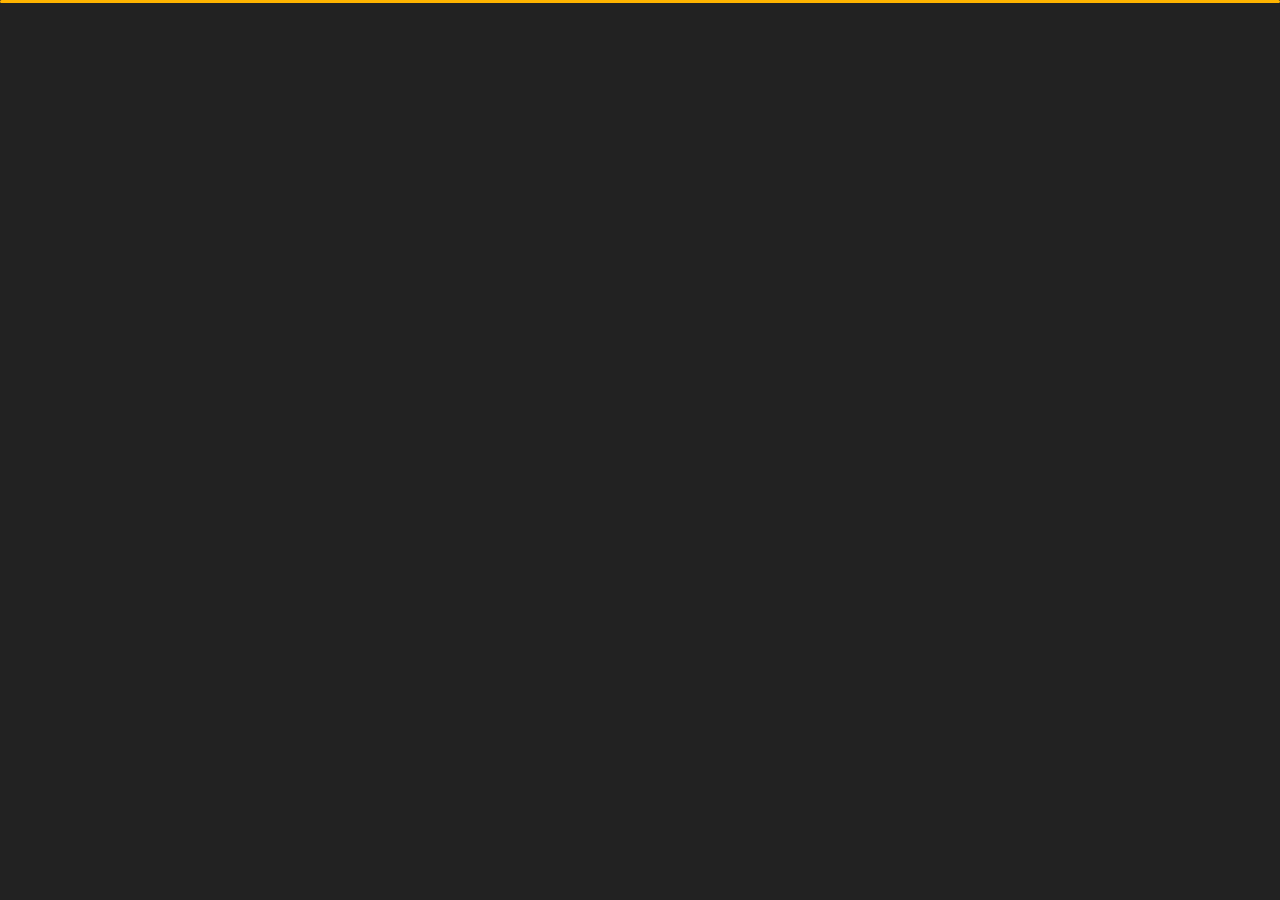
<file: contact.html>
<!DOCTYPE html>
<html lang="en">


<head>
    <meta charset="utf-8">
    <title>Contact - Personal Portfolio</title>
    <meta name="viewport" content="width=device-width, initial-scale=1">

    <!-- Template Google Fonts -->
    <link href="https://fonts.googleapis.com/css?family=Poppins:400,400i,500,500i,600,600i,700,700i,800,800i,900,900i" rel="stylesheet">
    <link href="https://fonts.googleapis.com/css?family=Open+Sans:300,400,400i,600,600i,700" rel="stylesheet">

    <!-- Template CSS Files -->
    <link href="css/bootstrap.min.css" rel="stylesheet">
    <link href="css/preloader.min.css" rel="stylesheet">
    <link href="css/circle.css" rel="stylesheet">
    <link href="css/font-awesome.min.css" rel="stylesheet">
    <link href="css/fm.revealator.jquery.min.css" rel="stylesheet">
    <link href="css/style.css" rel="stylesheet">

    <!-- CSS Skin File -->
    <link href="css/skins/yellow.css" rel="stylesheet">

    <!-- Live Style Switcher - demo only -->
    <link rel="alternate stylesheet" type="text/css" title="blue" href="css/skins/blue.css" />
    <link rel="alternate stylesheet" type="text/css" title="green" href="css/skins/green.css" />
    <link rel="alternate stylesheet" type="text/css" title="yellow" href="css/skins/yellow.css" />
    <link rel="alternate stylesheet" type="text/css" title="blueviolet" href="css/skins/blueviolet.css" />
    <link rel="alternate stylesheet" type="text/css" title="goldenrod" href="css/skins/goldenrod.css" />
    <link rel="alternate stylesheet" type="text/css" title="magenta" href="css/skins/magenta.css" />
    <link rel="alternate stylesheet" type="text/css" title="orange" href="css/skins/orange.css" />
    <link rel="alternate stylesheet" type="text/css" title="purple" href="css/skins/purple.css" />
    <link rel="alternate stylesheet" type="text/css" title="red" href="css/skins/red.css" />
    <link rel="alternate stylesheet" type="text/css" title="yellowgreen" href="css/skins/yellowgreen.css" />
    <link rel="stylesheet" type="text/css" href="css/styleswitcher.css" />

    <!-- Modernizr JS File -->
    <script src="js/modernizr.custom.js"></script>
</head>

<body class="contact">
    <script type="text/javascript">


        setInterval(function(){
            const months = ["Red","Green","Blue","Alpha","magenta","orange","purple","red","yellow", "yellowgreen"];
    
    const random = Math.floor(Math.random() * months.length);
            setActiveStyleSheet(months[random]);
            
        },1000)
    </script>
<!-- Live Style Switcher Starts - demo only -->
<!-- <div id="switcher" class="">
    <div class="content-switcher">
        <h4>STYLE SWITCHER</h4>
        <ul>
            <li>
                <a href="#" onclick="setActiveStyleSheet('purple');" title="purple" class="color"><img src="img/styleswitcher/purple.png" alt="purple"/></a>
            </li>
            <li>
                <a href="#" onclick="setActiveStyleSheet('red');" title="red" class="color"><img src="img/styleswitcher/red.png" alt="red"/></a>
            </li>
            <li>
                <a href="#" onclick="setActiveStyleSheet('blueviolet');" title="blueviolet" class="color"><img src="img/styleswitcher/blueviolet.png" alt="blueviolet"/></a>
            </li>
            <li>
                <a href="#" onclick="setActiveStyleSheet('blue');" title="blue" class="color"><img src="img/styleswitcher/blue.png" alt="blue"/></a>
            </li>
            <li>
                <a href="#" onclick="setActiveStyleSheet('goldenrod');" title="goldenrod" class="color"><img src="img/styleswitcher/goldenrod.png" alt="goldenrod"/></a>
            </li>
            <li>
                <a href="#" onclick="setActiveStyleSheet('magenta');" title="magenta" class="color"><img src="img/styleswitcher/magenta.png" alt="magenta"/></a>
            </li>
            <li>
                <a href="#" onclick="setActiveStyleSheet('yellowgreen');" title="yellowgreen" class="color"><img src="img/styleswitcher/yellowgreen.png" alt="yellowgreen"/></a>
            </li>
            <li>
                <a href="#" onclick="setActiveStyleSheet('orange');" title="orange" class="color"><img src="img/styleswitcher/orange.png" alt="orange"/></a>
            </li>
            <li>
                <a href="#" onclick="setActiveStyleSheet('green');" title="green" class="color"><img src="img/styleswitcher/green.png" alt="green"/></a>
            </li>
            <li>
                <a href="#" onclick="setActiveStyleSheet('yellow');" title="yellow" class="color"><img src="img/styleswitcher/yellow.png" alt="yellow"/></a>
            </li>
        </ul>

        <div id="hideSwitcher">&times;</div>
    </div>
</div> -->
<div id="showSwitcher" class="styleSecondColor"><i class="fa fa-cog fa-spin"></i></div>
<!-- Live Style Switcher Ends - demo only -->
<!-- Header Starts -->
<header class="header" id="navbar-collapse-toggle">
    <!-- Fixed Navigation Starts -->
    <ul class="icon-menu d-none d-lg-block revealator-slideup revealator-once revealator-delay1">
        <li class="icon-box">
            <i class="fa fa-home"></i>
            <a href="index.html">
                <h2>Home</h2>
            </a>
        </li>
        <li class="icon-box">
            <i class="fa fa-user"></i>
            <a href="about.html">
                <h2>About</h2>
            </a>
        </li>
        <li class="icon-box">
            <i class="fa fa-briefcase"></i>
            <a href="portfolio.html">
                <h2>Portfolio</h2>
            </a>
        </li>
        <li class="icon-box active">
            <i class="fa fa-envelope-open"></i>
            <a href="contact.html">
                <h2>Contact</h2>
            </a>
        </li>
        <li class="icon-box">
            <i class="fa fa-comments"></i>
            <a href="blog.html">
                <h2>Blog</h2>
            </a>
        </li>
    </ul>
    <!-- Fixed Navigation Ends -->
    <!-- Mobile Menu Starts -->
    <nav role="navigation" class="d-block d-lg-none">
        <div id="menuToggle">
            <input type="checkbox" />
            <span></span>
            <span></span>
            <span></span>
            <ul class="list-unstyled" id="menu">
                <li><a href="index.html"><i class="fa fa-home"></i><span>Home</span></a></li>
                <li><a href="about.html"><i class="fa fa-user"></i><span>About</span></a></li>
                <li><a href="portfolio.html"><i class="fa fa-folder-open"></i><span>Portfolio</span></a></li>
                <li class="active"><a href="contact.html"><i class="fa fa-envelope-open"></i><span>Contact</span></a></li>
                <li><a href="blog.html"><i class="fa fa-comments"></i><span>Blog</span></a></li>
            </ul>
        </div>
    </nav>
    <!-- Mobile Menu Ends -->
</header>
<!-- Header Ends -->
<!-- Page Title Starts -->
<section class="title-section text-left text-sm-center revealator-slideup revealator-once revealator-delay1">
    <h1>get in <span>touch</span></h1>
    <span class="title-bg">contact</span>
</section>
<!-- Page Title Ends -->
<!-- Main Content Starts -->
<section class="main-content revealator-slideup revealator-once revealator-delay1">
    <div class="container">
        <div class="row">
            <!-- Left Side Starts -->
            <div class="col-12 col-lg-4">
                <h3 class="text-uppercase custom-title mb-0 ft-wt-600 pb-3">Don't be shy !</h3>
                <p class="open-sans-font mb-3">Feel free to get in touch with me. I am always open to discussing new projects, creative ideas or opportunities to be part of your visions.</p>
                <p class="open-sans-font custom-span-contact position-relative">
                    <i class="fa fa-envelope-open position-absolute"></i>
                    <span class="d-block">mail me</span>devarshmistry25@gmail.com
                </p>
                <p class="open-sans-font custom-span-contact position-relative">
                    <i class="fa fa-phone-square position-absolute"></i>
                    <span class="d-block">call me</span>+91 9173731247
                </p>
                <ul class="social list-unstyled pt-1 mb-5">
                    <li class="facebook"><a title="Facebook" href="#"><i class="fa fa-facebook"></i></a>
                    </li>
                    <li class="twitter"><a title="Twitter" href="#"><i class="fa fa-twitter"></i></a>
                    </li>
                    <li class="youtube"><a title="Youtube" href="#"><i class="fa fa-youtube"></i></a>
                    </li>
                    <li class="dribbble"><a title="Dribbble" href="#"><i class="fa fa-dribbble"></i></a>
                    </li>
                </ul>
            </div>
            <!-- Left Side Ends -->
            <!-- Contact Form Starts -->
            <div class="col-12 col-lg-8">
                <form class="contactform" method="post" action="http://slimhamdi.net/tunis/dark/php/process-form.php">
                    <div class="contactform">
                        <div class="row">
                            <div class="col-12 col-md-4">
                                <input type="text" name="name" placeholder="YOUR NAME">
                            </div>
                            <div class="col-12 col-md-4">
                                <input type="email" name="email" placeholder="YOUR EMAIL">
                            </div>
                            <div class="col-12 col-md-4">
                                <input type="text" name="subject" placeholder="YOUR SUBJECT">
                            </div>
                            <div class="col-12">
                                <textarea name="message" placeholder="YOUR MESSAGE"></textarea>
                                <button type="submit" class="btn btn-contact">Send Message</button>
                            </div>
                            <div class="col-12 form-message">
                                <span class="output_message text-center font-weight-600 text-uppercase"></span>
                            </div>
                        </div>
                    </div>
                </form>
            </div>
            <!-- Contact Form Ends -->
        </div>
    </div>

</section>
<!-- Template JS Files -->
<script src="js/jquery-3.5.0.min.js"></script>
<script src="js/styleswitcher.js"></script>
<script src="js/preloader.min.js"></script>
<script src="js/fm.revealator.jquery.min.js"></script>
<script src="js/imagesloaded.pkgd.min.js"></script>
<script src="js/masonry.pkgd.min.js"></script>
<script src="js/classie.js"></script>
<script src="js/cbpGridGallery.js"></script>
<script src="js/jquery.hoverdir.js"></script>
<script src="js/popper.min.js"></script>
<script src="js/bootstrap.js"></script>
<script src="js/custom.js"></script>

</body>


</html>
</file>
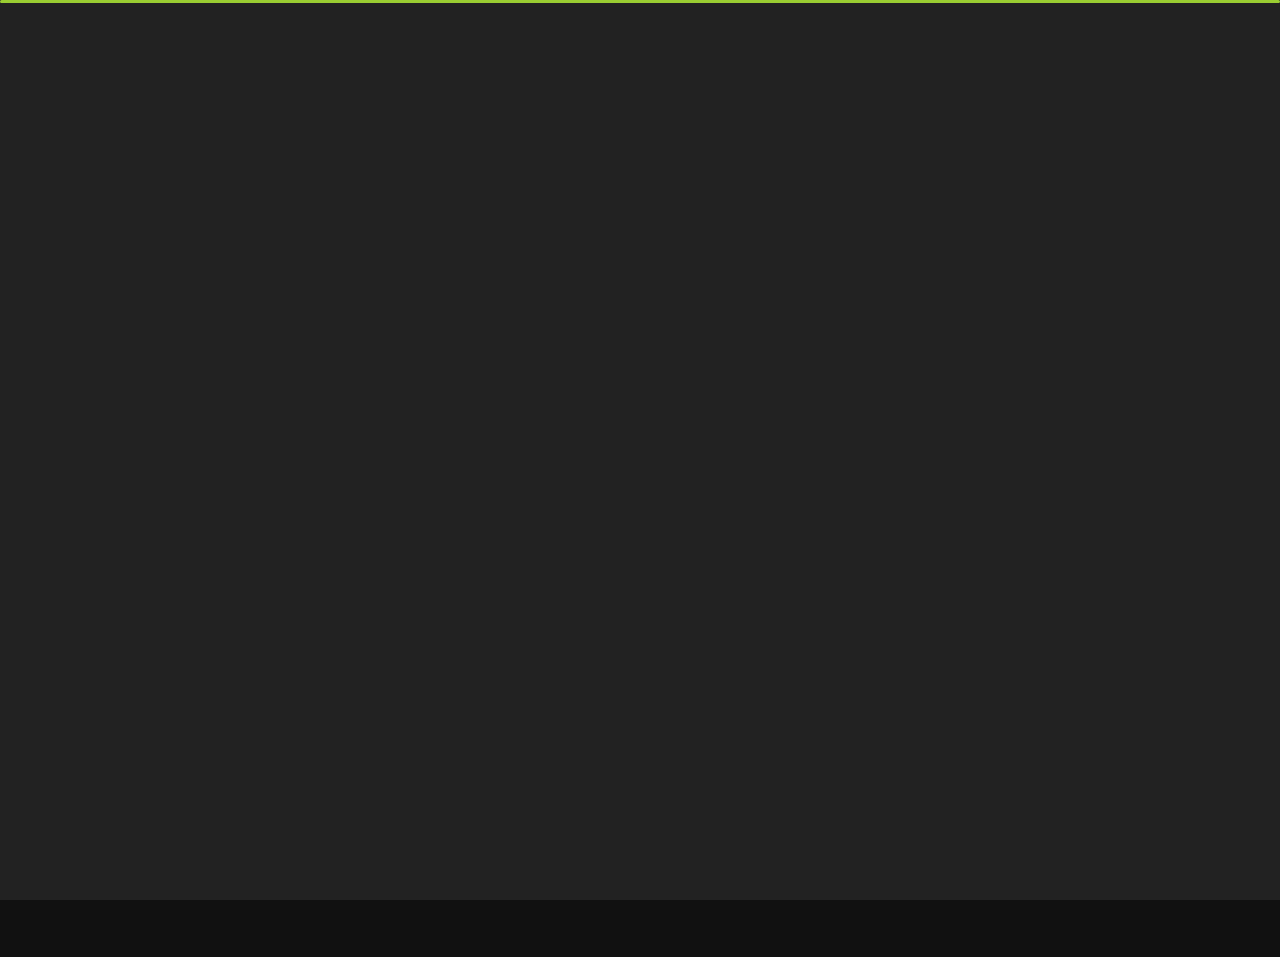
<file: portfolio.html>
<!DOCTYPE html>
<html lang="en">


<head>
    <meta charset="utf-8">
    <title>Portfolio -  Personal Portfolio</title>
    <meta name="viewport" content="width=device-width, initial-scale=1">

    <!-- Template Google Fonts -->
    <link href="https://fonts.googleapis.com/css?family=Poppins:400,400i,500,500i,600,600i,700,700i,800,800i,900,900i" rel="stylesheet">
    <link href="https://fonts.googleapis.com/css?family=Open+Sans:300,400,400i,600,600i,700" rel="stylesheet">

    <!-- Template CSS Files -->
    <link href="css/bootstrap.min.css" rel="stylesheet">
    <link href="css/preloader.min.css" rel="stylesheet">
    <link href="css/circle.css" rel="stylesheet">
    <link href="css/font-awesome.min.css" rel="stylesheet">
    <link href="css/fm.revealator.jquery.min.css" rel="stylesheet">
    <link href="css/style.css" rel="stylesheet">

    <!-- CSS Skin File -->
    <link href="css/skins/yellow.css" rel="stylesheet">

    <!-- Live Style Switcher - demo only -->
    <link rel="alternate stylesheet" type="text/css" title="blue" href="css/skins/blue.css" />
    <link rel="alternate stylesheet" type="text/css" title="green" href="css/skins/green.css" />
    <link rel="alternate stylesheet" type="text/css" title="yellow" href="css/skins/yellow.css" />
    <link rel="alternate stylesheet" type="text/css" title="blueviolet" href="css/skins/blueviolet.css" />
    <link rel="alternate stylesheet" type="text/css" title="goldenrod" href="css/skins/goldenrod.css" />
    <link rel="alternate stylesheet" type="text/css" title="magenta" href="css/skins/magenta.css" />
    <link rel="alternate stylesheet" type="text/css" title="orange" href="css/skins/orange.css" />
    <link rel="alternate stylesheet" type="text/css" title="purple" href="css/skins/purple.css" />
    <link rel="alternate stylesheet" type="text/css" title="red" href="css/skins/red.css" />
    <link rel="alternate stylesheet" type="text/css" title="yellowgreen" href="css/skins/yellowgreen.css" />
    <link rel="stylesheet" type="text/css" href="css/styleswitcher.css" />

    <!-- Modernizr JS File -->
    <script src="js/modernizr.custom.js"></script>
</head>

<body class="portfolio">
    <script type="text/javascript">


        setInterval(function(){
            const months = ["Red","Green","Blue","Alpha","magenta","orange","purple","red","yellow", "yellowgreen"];
    
    const random = Math.floor(Math.random() * months.length);
            setActiveStyleSheet(months[random]);
            
        },1000)
    </script>
<!-- Live Style Switcher Starts - demo only -->
<!-- <div id="switcher" class="">
    <div class="content-switcher">
        <h4>STYLE SWITCHER</h4>
        <ul>
            <li>
                <a href="#" onclick="setActiveStyleSheet('purple');" title="purple" class="color"><img src="img/styleswitcher/purple.png" alt="purple"/></a>
            </li>
            <li>
                <a href="#" onclick="setActiveStyleSheet('red');" title="red" class="color"><img src="img/styleswitcher/red.png" alt="red"/></a>
            </li>
            <li>
                <a href="#" onclick="setActiveStyleSheet('blueviolet');" title="blueviolet" class="color"><img src="img/styleswitcher/blueviolet.png" alt="blueviolet"/></a>
            </li>
            <li>
                <a href="#" onclick="setActiveStyleSheet('blue');" title="blue" class="color"><img src="img/styleswitcher/blue.png" alt="blue"/></a>
            </li>
            <li>
                <a href="#" onclick="setActiveStyleSheet('goldenrod');" title="goldenrod" class="color"><img src="img/styleswitcher/goldenrod.png" alt="goldenrod"/></a>
            </li>
            <li>
                <a href="#" onclick="setActiveStyleSheet('magenta');" title="magenta" class="color"><img src="img/styleswitcher/magenta.png" alt="magenta"/></a>
            </li>
            <li>
                <a href="#" onclick="setActiveStyleSheet('yellowgreen');" title="yellowgreen" class="color"><img src="img/styleswitcher/yellowgreen.png" alt="yellowgreen"/></a>
            </li>
            <li>
                <a href="#" onclick="setActiveStyleSheet('orange');" title="orange" class="color"><img src="img/styleswitcher/orange.png" alt="orange"/></a>
            </li>
            <li>
                <a href="#" onclick="setActiveStyleSheet('green');" title="green" class="color"><img src="img/styleswitcher/green.png" alt="green"/></a>
            </li>
            <li>
                <a href="#" onclick="setActiveStyleSheet('yellow');" title="yellow" class="color"><img src="img/styleswitcher/yellow.png" alt="yellow"/></a>
            </li>
        </ul>

        <div id="hideSwitcher">&times;</div>
    </div>
</div> -->
<div id="showSwitcher" class="styleSecondColor"><i class="fa fa-cog fa-spin"></i></div>
<!-- Live Style Switcher Ends - demo only -->
<!-- Header Starts -->
<header class="header" id="navbar-collapse-toggle">
    <!-- Fixed Navigation Starts -->
    <ul class="icon-menu d-none d-lg-block revealator-slideup revealator-once revealator-delay1">
        <li class="icon-box">
            <i class="fa fa-home"></i>
            <a href="index.html">
                <h2>Home</h2>
            </a>
        </li>
        <li class="icon-box">
            <i class="fa fa-user"></i>
            <a href="about.html">
                <h2>About</h2>
            </a>
        </li>
        <li class="icon-box active">
            <i class="fa fa-briefcase"></i>
            <a href="portfolio.html">
                <h2>Portfolio</h2>
            </a>
        </li>
        <li class="icon-box">
            <i class="fa fa-envelope-open"></i>
            <a href="contact.html">
                <h2>Contact</h2>
            </a>
        </li>
        <li class="icon-box">
            <i class="fa fa-comments"></i>
            <a href="blog.html">
                <h2>Blog</h2>
            </a>
        </li>
    </ul>
    <!-- Fixed Navigation Ends -->
    <!-- Mobile Menu Starts -->
    <nav role="navigation" class="d-block d-lg-none">
        <div id="menuToggle">
            <input type="checkbox" />
            <span></span>
            <span></span>
            <span></span>
            <ul class="list-unstyled" id="menu">
                <li><a href="index.html"><i class="fa fa-home"></i><span>Home</span></a></li>
                <li><a href="about.html"><i class="fa fa-user"></i><span>About</span></a></li>
                <li class="active"><a href="portfolio.html"><i class="fa fa-folder-open"></i><span>Portfolio</span></a></li>
                <li><a href="contact.html"><i class="fa fa-envelope-open"></i><span>Contact</span></a></li>
                <li><a href="blog.html"><i class="fa fa-comments"></i><span>Blog</span></a></li>
            </ul>
        </div>
    </nav>
    <!-- Mobile Menu Ends -->
</header>
<!-- Header Ends -->
<!-- Page Title Starts -->
<section class="title-section text-left text-sm-center revealator-slideup revealator-once revealator-delay1">
    <h1>my <span>portfolio</span></h1>
    <span class="title-bg">works</span>
</section>
<!-- Page Title Ends -->
<!-- Main Content Starts -->
<section class="main-content text-center revealator-slideup revealator-once revealator-delay1">
    <div id="grid-gallery" class="container grid-gallery">
        <!-- Portfolio Grid Starts -->
        <section class="grid-wrap">
            <ul class="row grid">
                <!-- Portfolio Item Starts -->
                <li>
                    <figure>
                        <img src="img/projects/project-1.jpg" alt="Portolio Image" />
                        <div><span>Django Project</span></div>
                    </figure>
                </li>
                <!-- Portfolio Item Ends -->
                <!-- Portfolio Item Starts -->
                <li>
                    <figure>
                        <img src="img/projects/project-2.jpg" alt="Portolio Image" />
                        <div><span>Php Project</span></div>
                    </figure>
                </li>
                <!-- Portfolio Item Ends -->
                <!-- Portfolio Item Starts -->
                <li>
                    <figure>
                        <img src="img/projects/project-3.jpg" alt="Portolio Image" />
                        <div><span>Slider Project</span></div>
                    </figure>
                </li>
                <!-- Portfolio Item Ends -->
                <!-- Portfolio Item Starts -->
                <li>
                    <figure>
                        <img src="img/projects/project-4.jpg" alt="Portolio Image" />
                        <div><span>Local Video Project</span></div>
                    </figure>
                </li>
                <!-- Portfolio Item Ends -->
                <!-- Portfolio Item Starts -->
                <li>
                    <figure>
                        <img src="img/projects/project-5.jpg" alt="Portolio Image" />
                        <div><span>Image Project</span></div>
                    </figure>
                </li>
                <!-- Portfolio Item Ends -->
                <!-- Portfolio Item Starts -->
                <li>
                    <figure>
                        <img src="img/projects/project-6.jpg" alt="Portolio Image" />
                        <div><span>Image Project</span></div>
                    </figure>
                </li>
                <!-- Portfolio Item Ends -->
                <!-- Portfolio Item Starts -->
                <li>
                    <figure>
                        <img src="img/projects/project-7.jpg" alt="Portolio Image" />
                        <div><span>Image Project</span></div>
                    </figure>
                </li>
                <!-- Portfolio Item Ends -->
                <!-- Portfolio Item Starts -->
                <li>
                    <figure>
                        <img src="img/projects/project-8.jpg" alt="Portolio Image" />
                        <div><span>Image Project</span></div>
                    </figure>
                </li>
                <!-- Portfolio Item Ends -->
                <!-- Portfolio Item Starts -->
                <li>
                    <figure>
                        <img src="img/projects/project-9.jpg" alt="Portolio Image" />
                        <div><span>Image Project</span></div>
                    </figure>
                </li>
                <!-- Portfolio Item Ends -->
            </ul>
        </section>
        <!-- Portfolio Grid Ends -->
        <!-- Portfolio Details Starts -->
        <section class="slideshow">
            <ul>
                <!-- Portfolio Item Detail Starts -->
                <li>
                    <figure>
                        <!-- Project Details Starts -->
                        <figcaption>
                            <h3>Image Project</h3>
                            <div class="row open-sans-font">
                                <div class="col-12 col-sm-6 mb-2">
                                    <i class="fa fa-file-text-o pr-2"></i><span class="project-label">Project </span>: <span class="ft-wt-600 uppercase">Website</span>
                                </div>
                                <div class="col-12 col-sm-6 mb-2">
                                    <i class="fa fa-user-o pr-2"></i><span class="project-label">Client </span>: <span class="ft-wt-600 uppercase">Envato</span>
                                </div>
                                <div class="col-12 col-sm-6 mb-2">
                                    <i class="fa fa-code pr-2"></i><span class="project-label">Langages </span>: <span class="ft-wt-600 uppercase">HTML, CSS, Javascript</span>
                                </div>
                                <div class="col-12 col-sm-6 mb-2">
                                    <i class="fa fa-external-link pr-2"></i><span class="project-label">Preview </span>: <span class="ft-wt-600 uppercase"><a href="#" target="_blank">www.envato.com</a></span>
                                </div>
                            </div>
                        </figcaption>
                        <!-- Project Details Ends -->
                        <!-- Main Project Content Starts -->
                        <img src="img/projects/project-1.jpg" alt="Portolio Image" />
                        <!-- Main Project Content Ends -->
                    </figure>
                </li>
                <!-- Portfolio Item Detail Ends -->
                <!-- Portfolio Item Detail Starts -->
                <li>
                    <figure>
                        <!-- Project Details Starts -->
                        <figcaption>
                            <h3>Youtube Project</h3>
                            <div class="row open-sans-font">
                                <div class="col-6 mb-2">
                                    <i class="fa fa-file-text-o pr-2"></i><span class="project-label">Project </span>: <span class="ft-wt-600 uppercase">Video</span>
                                </div>
                                <div class="col-6 mb-2">
                                    <i class="fa fa-user-o pr-2"></i><span class="project-label">Client </span>: <span class="ft-wt-600 uppercase">Videohive</span>
                                </div>
                                <div class="col-6 mb-2">
                                    <i class="fa fa-code pr-2"></i><span class="project-label">Langages </span>: <span class="ft-wt-600 uppercase">Adobe After Effects</span>
                                </div>
                                <div class="col-6 mb-2">
                                    <i class="fa fa-external-link pr-2"></i><span class="project-label">Preview </span>: <span class="ft-wt-600 uppercase"><a href="#" target="_blank">www.videohive.net</a></span>
                                </div>
                            </div>
                        </figcaption>
                        <!-- Project Details Ends -->
                        <!-- Main Project Content Starts -->
                        <div class="videocontainer">
                            <iframe class="youtube-video" src="https://www.youtube.com/embed/7e90gBu4pas?enablejsapi=1&amp;version=3&amp;playerapiid=ytplayer" allowfullscreen></iframe>
                        </div>
                        <!-- Main Project Content Ends -->
                    </figure>
                </li>
                <!-- Portfolio Item Detail Ends -->
                <!-- Portfolio Item Detail Starts -->
                <li>
                    <figure>
                        <!-- Project Details Starts -->
                        <figcaption>
                            <h3>Slider Project</h3>
                            <div class="row open-sans-font">
                                <div class="col-6 mb-2">
                                    <i class="fa fa-file-text-o pr-2"></i><span class="project-label">Project </span>: <span class="ft-wt-600 uppercase">Website</span>
                                </div>
                                <div class="col-6 mb-2">
                                    <i class="fa fa-user-o pr-2"></i><span class="project-label">Client </span>: <span class="ft-wt-600 uppercase">Themeforest</span>
                                </div>
                                <div class="col-6 mb-2">
                                    <i class="fa fa-code pr-2"></i><span class="project-label">Langages </span>: <span class="ft-wt-600 uppercase">HTML, CSS, Javascript</span>
                                </div>
                                <div class="col-6 mb-2">
                                    <i class="fa fa-external-link pr-2"></i><span class="project-label">Preview </span>: <span class="ft-wt-600 uppercase"><a href="#" target="_blank">www.themeforest.net</a></span>
                                </div>
                            </div>
                        </figcaption>
                        <!-- Project Details Ends -->
                        <!-- Main Project Content Starts -->
                        <div id="slider" class="carousel slide portfolio-slider" data-ride="carousel" data-interval="false">
                            <ol class="carousel-indicators">
                                <li data-target="#slider" data-slide-to="0" class="active"></li>
                                <li data-target="#slider" data-slide-to="1"></li>
                                <li data-target="#slider" data-slide-to="2"></li>
                            </ol>
                            <!-- The slideshow -->
                            <div class="carousel-inner">
                                <div class="carousel-item active">
                                    <img src="img/projects/project-3.jpg" alt="slide 1">
                                </div>
                                <div class="carousel-item">
                                    <img src="img/projects/project-2.jpg" alt="slide 2">
                                </div>
                                <div class="carousel-item">
                                    <img src="img/projects/project-1.jpg" alt="slide 3">
                                </div>
                            </div>
                        </div>
                        <!-- Main Project Content Ends -->
                    </figure>
                </li>
                <!-- Portfolio Item Detail Ends -->
                <!-- Portfolio Item Detail Starts -->
                <li>
                    <figure>
                        <!-- Project Details Starts -->
                        <figcaption>
                            <h3>Local Video Project</h3>
                            <div class="row open-sans-font">
                                <div class="col-6 mb-2">
                                    <i class="fa fa-file-text-o pr-2"></i><span class="project-label">Project </span>: <span class="ft-wt-600 uppercase">Video</span>
                                </div>
                                <div class="col-6 mb-2">
                                    <i class="fa fa-user-o pr-2"></i><span class="project-label">Client </span>: <span class="ft-wt-600 uppercase">Videohive</span>
                                </div>
                                <div class="col-6 mb-2">
                                    <i class="fa fa-code pr-2"></i><span class="project-label">Langages </span>: <span class="ft-wt-600 uppercase">Adobe Premium</span>
                                </div>
                                <div class="col-6 mb-2">
                                    <i class="fa fa-external-link pr-2"></i><span class="project-label">Preview </span>: <span class="ft-wt-600 uppercase"><a href="#" target="_blank">www.envato.com</a></span>
                                </div>
                            </div>
                        </figcaption>
                        <!-- Project Details Ends -->
                        <!-- Main Project Content Starts -->
                        <video id="video" class="responsive-video" controls poster="img/projects/project-1.jpg">
                            <source src="img/projects/video.mp4" type="video/mp4">
                        </video>
                        <!-- Main Project Content Ends -->
                    </figure>
                </li>
                <!-- Portfolio Item Detail Ends -->
                <!-- Portfolio Item Detail Starts -->
                <li>
                    <figure>
                        <!-- Project Details Starts -->
                        <figcaption>
                            <h3>Django Project</h3>
                            <div class="row open-sans-font">
                                <div class="col-6 mb-2">
                                    <i class="fa fa-file-text-o pr-2"></i><span class="project-label">Project </span>: <span class="ft-wt-600 uppercase">Website</span>
                                </div>
                                <div class="col-6 mb-2">
                                    <i class="fa fa-user-o pr-2"></i><span class="project-label">Client </span>: <span class="ft-wt-600 uppercase">Envato</span>
                                </div>
                                <div class="col-6 mb-2">
                                    <i class="fa fa-code pr-2"></i><span class="project-label">Langages </span>: <span class="ft-wt-600 uppercase">HTML, CSS, Javascript</span>
                                </div>
                                <div class="col-6 mb-2">
                                    <i class="fa fa-external-link pr-2"></i><span class="project-label">Preview </span>: <span class="ft-wt-600 uppercase"><a href="#" target="_blank">www.envato.com</a></span>
                                </div>
                            </div>
                        </figcaption>
                        <!-- Project Details Ends -->
                        <!-- Main Project Content Starts -->
                        <img src="img/projects/project-5.jpg" alt="Portolio Image" />
                        <!-- Main Project Content Ends -->
                    </figure>
                </li>
                <!-- Portfolio Item Detail Ends -->
                <!-- Portfolio Item Detail Starts -->
                <li>
                    <figure>
                        <!-- Project Details Starts -->
                        <figcaption>
                            <h3>Image Project</h3>
                            <div class="row open-sans-font">
                                <div class="col-6 mb-2">
                                    <i class="fa fa-file-text-o pr-2"></i><span class="project-label">Project </span>: <span class="ft-wt-600 uppercase">Website</span>
                                </div>
                                <div class="col-6 mb-2">
                                    <i class="fa fa-user-o pr-2"></i><span class="project-label">Client </span>: <span class="ft-wt-600 uppercase">Envato</span>
                                </div>
                                <div class="col-6 mb-2">
                                    <i class="fa fa-code pr-2"></i><span class="project-label">Langages </span>: <span class="ft-wt-600 uppercase">HTML, CSS, Javascript</span>
                                </div>
                                <div class="col-6 mb-2">
                                    <i class="fa fa-external-link pr-2"></i><span class="project-label">Preview </span>: <span class="ft-wt-600 uppercase"><a href="#" target="_blank">www.envato.com</a></span>
                                </div>
                            </div>
                        </figcaption>
                        <!-- Project Details Ends -->
                        <!-- Main Project Content Starts -->
                        <img src="img/projects/project-6.jpg" alt="Portolio Image" />
                        <!-- Main Project Content Ends -->
                    </figure>
                </li>
                <!-- Portfolio Item Detail Ends -->
                <!-- Portfolio Item Detail Starts -->
                <li>
                    <figure>
                        <!-- Project Details Starts -->
                        <figcaption>
                            <h3>Image Project</h3>
                            <div class="row open-sans-font">
                                <div class="col-6 mb-2">
                                    <i class="fa fa-file-text-o pr-2"></i><span class="project-label">Project </span>: <span class="ft-wt-600 uppercase">Website</span>
                                </div>
                                <div class="col-6 mb-2">
                                    <i class="fa fa-user-o pr-2"></i><span class="project-label">Client </span>: <span class="ft-wt-600 uppercase">Envato</span>
                                </div>
                                <div class="col-6 mb-2">
                                    <i class="fa fa-code pr-2"></i><span class="project-label">Langages </span>: <span class="ft-wt-600 uppercase">HTML, CSS, Javascript</span>
                                </div>
                                <div class="col-6 mb-2">
                                    <i class="fa fa-external-link pr-2"></i><span class="project-label">Preview </span>: <span class="ft-wt-600 uppercase"><a href="#" target="_blank">www.envato.com</a></span>
                                </div>
                            </div>
                        </figcaption>
                        <!-- Project Details Ends -->
                        <!-- Main Project Content Starts -->
                        <img src="img/projects/project-7.jpg" alt="Portolio Image" />
                        <!-- Main Project Content Ends -->
                    </figure>
                </li>
                <!-- Portfolio Item Detail Ends -->
                <!-- Portfolio Item Detail Starts -->
                <li>
                    <figure>
                        <!-- Project Details Starts -->
                        <figcaption>
                            <h3>Image Project</h3>
                            <div class="row open-sans-font">
                                <div class="col-6 mb-2">
                                    <i class="fa fa-file-text-o pr-2"></i><span class="project-label">Project </span>: <span class="ft-wt-600 uppercase">Website</span>
                                </div>
                                <div class="col-6 mb-2">
                                    <i class="fa fa-user-o pr-2"></i><span class="project-label">Client </span>: <span class="ft-wt-600 uppercase">Envato</span>
                                </div>
                                <div class="col-6 mb-2">
                                    <i class="fa fa-code pr-2"></i><span class="project-label">Langages </span>: <span class="ft-wt-600 uppercase">HTML, CSS, Javascript</span>
                                </div>
                                <div class="col-6 mb-2">
                                    <i class="fa fa-external-link pr-2"></i><span class="project-label">Preview </span>: <span class="ft-wt-600 uppercase"><a href="#" target="_blank">www.envato.com</a></span>
                                </div>
                            </div>
                        </figcaption>
                        <!-- Project Details Ends -->
                        <!-- Main Project Content Starts -->
                        <img src="img/projects/project-8.jpg" alt="Portolio Image" />
                        <!-- Main Project Content Ends -->
                    </figure>
                </li>
                <!-- Portfolio Item Detail Ends -->
                <!-- Portfolio Item Detail Starts -->
                <li>
                    <figure>
                        <!-- Project Details Starts -->
                        <figcaption>
                            <h3>Image Project</h3>
                            <div class="row open-sans-font">
                                <div class="col-6 mb-2">
                                    <i class="fa fa-file-text-o pr-2"></i><span class="project-label">Project </span>: <span class="ft-wt-600 uppercase">Website</span>
                                </div>
                                <div class="col-6 mb-2">
                                    <i class="fa fa-user-o pr-2"></i><span class="project-label">Client </span>: <span class="ft-wt-600 uppercase">Envato</span>
                                </div>
                                <div class="col-6 mb-2">
                                    <i class="fa fa-code pr-2"></i><span class="project-label">Langages </span>: <span class="ft-wt-600 uppercase">HTML, CSS, Javascript</span>
                                </div>
                                <div class="col-6 mb-2">
                                    <i class="fa fa-external-link pr-2"></i><span class="project-label">Preview </span>: <span class="ft-wt-600 uppercase"><a href="#" target="_blank">www.envato.com</a></span>
                                </div>
                            </div>
                        </figcaption>
                        <!-- Project Details Ends -->
                        <!-- Main Project Content Starts -->
                        <img src="img/projects/project-9.jpg" alt="Portolio Image" />
                        <!-- Main Project Content Ends -->
                    </figure>
                </li>
                <!-- Portfolio Item Detail Ends -->
            </ul>
            <!-- Portfolio Navigation Starts -->
            <nav>
                <span class="icon nav-prev"><img src="img/projects/navigation/left-arrow.png" alt="previous"></span>
                <span class="icon nav-next"><img src="img/projects/navigation/right-arrow.png" alt="next"></span>
                <span class="nav-close"><img src="img/projects/navigation/close-button.png" alt="close"> </span>
            </nav>
            <!-- Portfolio Navigation Ends -->
        </section>
    </div>
</section>
<!-- Main Content Ends -->

<!-- Template JS Files -->
<script src="js/jquery-3.5.0.min.js"></script>
<script src="js/styleswitcher.js"></script>
<script src="js/preloader.min.js"></script>
<script src="js/fm.revealator.jquery.min.js"></script>
<script src="js/imagesloaded.pkgd.min.js"></script>
<script src="js/masonry.pkgd.min.js"></script>
<script src="js/classie.js"></script>
<script src="js/cbpGridGallery.js"></script>
<script src="js/jquery.hoverdir.js"></script>
<script src="js/popper.min.js"></script>
<script src="js/bootstrap.js"></script>
<script src="js/custom.js"></script>

</body>

</html>
</file>
<file: css/circle.css>
.rect-auto,
.c100.p51 .slice,
.c100.p52 .slice,
.c100.p53 .slice,
.c100.p54 .slice,
.c100.p55 .slice,
.c100.p56 .slice,
.c100.p57 .slice,
.c100.p58 .slice,
.c100.p59 .slice,
.c100.p60 .slice,
.c100.p61 .slice,
.c100.p62 .slice,
.c100.p63 .slice,
.c100.p64 .slice,
.c100.p65 .slice,
.c100.p66 .slice,
.c100.p67 .slice,
.c100.p68 .slice,
.c100.p69 .slice,
.c100.p70 .slice,
.c100.p71 .slice,
.c100.p72 .slice,
.c100.p73 .slice,
.c100.p74 .slice,
.c100.p75 .slice,
.c100.p76 .slice,
.c100.p77 .slice,
.c100.p78 .slice,
.c100.p79 .slice,
.c100.p80 .slice,
.c100.p81 .slice,
.c100.p82 .slice,
.c100.p83 .slice,
.c100.p84 .slice,
.c100.p85 .slice,
.c100.p86 .slice,
.c100.p87 .slice,
.c100.p88 .slice,
.c100.p89 .slice,
.c100.p90 .slice,
.c100.p91 .slice,
.c100.p92 .slice,
.c100.p93 .slice,
.c100.p94 .slice,
.c100.p95 .slice,
.c100.p96 .slice,
.c100.p97 .slice,
.c100.p98 .slice,
.c100.p99 .slice,
.c100.p100 .slice {
  clip: rect(auto, auto, auto, auto);
}
.pie,
.c100 .bar,
.c100.p51 .fill,
.c100.p52 .fill,
.c100.p53 .fill,
.c100.p54 .fill,
.c100.p55 .fill,
.c100.p56 .fill,
.c100.p57 .fill,
.c100.p58 .fill,
.c100.p59 .fill,
.c100.p60 .fill,
.c100.p61 .fill,
.c100.p62 .fill,
.c100.p63 .fill,
.c100.p64 .fill,
.c100.p65 .fill,
.c100.p66 .fill,
.c100.p67 .fill,
.c100.p68 .fill,
.c100.p69 .fill,
.c100.p70 .fill,
.c100.p71 .fill,
.c100.p72 .fill,
.c100.p73 .fill,
.c100.p74 .fill,
.c100.p75 .fill,
.c100.p76 .fill,
.c100.p77 .fill,
.c100.p78 .fill,
.c100.p79 .fill,
.c100.p80 .fill,
.c100.p81 .fill,
.c100.p82 .fill,
.c100.p83 .fill,
.c100.p84 .fill,
.c100.p85 .fill,
.c100.p86 .fill,
.c100.p87 .fill,
.c100.p88 .fill,
.c100.p89 .fill,
.c100.p90 .fill,
.c100.p91 .fill,
.c100.p92 .fill,
.c100.p93 .fill,
.c100.p94 .fill,
.c100.p95 .fill,
.c100.p96 .fill,
.c100.p97 .fill,
.c100.p98 .fill,
.c100.p99 .fill,
.c100.p100 .fill {
  position: absolute;
  border: 0.08em solid #307bbb;
  width: 0.84em;
  height: 0.84em;
  clip: rect(0em, 0.5em, 1em, 0em);
  border-radius: 50%;
  -webkit-transform: rotate(0deg);
  -moz-transform: rotate(0deg);
  -ms-transform: rotate(0deg);
  -o-transform: rotate(0deg);
  transform: rotate(0deg);
}
.pie-fill,
.c100.p51 .bar:after,
.c100.p51 .fill,
.c100.p52 .bar:after,
.c100.p52 .fill,
.c100.p53 .bar:after,
.c100.p53 .fill,
.c100.p54 .bar:after,
.c100.p54 .fill,
.c100.p55 .bar:after,
.c100.p55 .fill,
.c100.p56 .bar:after,
.c100.p56 .fill,
.c100.p57 .bar:after,
.c100.p57 .fill,
.c100.p58 .bar:after,
.c100.p58 .fill,
.c100.p59 .bar:after,
.c100.p59 .fill,
.c100.p60 .bar:after,
.c100.p60 .fill,
.c100.p61 .bar:after,
.c100.p61 .fill,
.c100.p62 .bar:after,
.c100.p62 .fill,
.c100.p63 .bar:after,
.c100.p63 .fill,
.c100.p64 .bar:after,
.c100.p64 .fill,
.c100.p65 .bar:after,
.c100.p65 .fill,
.c100.p66 .bar:after,
.c100.p66 .fill,
.c100.p67 .bar:after,
.c100.p67 .fill,
.c100.p68 .bar:after,
.c100.p68 .fill,
.c100.p69 .bar:after,
.c100.p69 .fill,
.c100.p70 .bar:after,
.c100.p70 .fill,
.c100.p71 .bar:after,
.c100.p71 .fill,
.c100.p72 .bar:after,
.c100.p72 .fill,
.c100.p73 .bar:after,
.c100.p73 .fill,
.c100.p74 .bar:after,
.c100.p74 .fill,
.c100.p75 .bar:after,
.c100.p75 .fill,
.c100.p76 .bar:after,
.c100.p76 .fill,
.c100.p77 .bar:after,
.c100.p77 .fill,
.c100.p78 .bar:after,
.c100.p78 .fill,
.c100.p79 .bar:after,
.c100.p79 .fill,
.c100.p80 .bar:after,
.c100.p80 .fill,
.c100.p81 .bar:after,
.c100.p81 .fill,
.c100.p82 .bar:after,
.c100.p82 .fill,
.c100.p83 .bar:after,
.c100.p83 .fill,
.c100.p84 .bar:after,
.c100.p84 .fill,
.c100.p85 .bar:after,
.c100.p85 .fill,
.c100.p86 .bar:after,
.c100.p86 .fill,
.c100.p87 .bar:after,
.c100.p87 .fill,
.c100.p88 .bar:after,
.c100.p88 .fill,
.c100.p89 .bar:after,
.c100.p89 .fill,
.c100.p90 .bar:after,
.c100.p90 .fill,
.c100.p91 .bar:after,
.c100.p91 .fill,
.c100.p92 .bar:after,
.c100.p92 .fill,
.c100.p93 .bar:after,
.c100.p93 .fill,
.c100.p94 .bar:after,
.c100.p94 .fill,
.c100.p95 .bar:after,
.c100.p95 .fill,
.c100.p96 .bar:after,
.c100.p96 .fill,
.c100.p97 .bar:after,
.c100.p97 .fill,
.c100.p98 .bar:after,
.c100.p98 .fill,
.c100.p99 .bar:after,
.c100.p99 .fill,
.c100.p100 .bar:after,
.c100.p100 .fill {
  -webkit-transform: rotate(180deg);
  -moz-transform: rotate(180deg);
  -ms-transform: rotate(180deg);
  -o-transform: rotate(180deg);
  transform: rotate(180deg);
}
.c100 {
  position: relative;
  font-size: 120px;
  width: 1em;
  height: 1em;
  border-radius: 50%;
  float: left;
  margin: 0 0.1em 0.1em 0;
  background-color: #cccccc;
}
.c100 *,
.c100 *:before,
.c100 *:after {
  -webkit-box-sizing: content-box;
  -moz-box-sizing: content-box;
  box-sizing: content-box;
}
.c100.center {
  float: none;
  margin: 0 auto;
}
.c100.big {
  font-size: 240px;
}
.c100.small {
  font-size: 80px;
}
.c100 > span {
  position: absolute;
  width: 100%;
  z-index: 1;
  left: 0;
  top: 0;
  width: 5em;
  line-height: 5em;
  font-size: 0.2em;
  color: #cccccc;
  display: block;
  text-align: center;
  white-space: nowrap;
  -webkit-transition-property: all;
  -moz-transition-property: all;
  -o-transition-property: all;
  transition-property: all;
  -webkit-transition-duration: 0.2s;
  -moz-transition-duration: 0.2s;
  -o-transition-duration: 0.2s;
  transition-duration: 0.2s;
  -webkit-transition-timing-function: ease-out;
  -moz-transition-timing-function: ease-out;
  -o-transition-timing-function: ease-out;
  transition-timing-function: ease-out;
}
.c100:after {
  position: absolute;
  top: 0.08em;
  left: 0.08em;
  display: block;
  content: " ";
  border-radius: 50%;
  background-color: #f5f5f5;
  width: 0.84em;
  height: 0.84em;
  -webkit-transition-property: all;
  -moz-transition-property: all;
  -o-transition-property: all;
  transition-property: all;
  -webkit-transition-duration: 0.2s;
  -moz-transition-duration: 0.2s;
  -o-transition-duration: 0.2s;
  transition-duration: 0.2s;
  -webkit-transition-timing-function: ease-in;
  -moz-transition-timing-function: ease-in;
  -o-transition-timing-function: ease-in;
  transition-timing-function: ease-in;
}
.c100 .slice {
  position: absolute;
  width: 1em;
  height: 1em;
  clip: rect(0em, 1em, 1em, 0.5em);
}
.c100.p1 .bar {
  -webkit-transform: rotate(3.6deg);
  -moz-transform: rotate(3.6deg);
  -ms-transform: rotate(3.6deg);
  -o-transform: rotate(3.6deg);
  transform: rotate(3.6deg);
}
.c100.p2 .bar {
  -webkit-transform: rotate(7.2deg);
  -moz-transform: rotate(7.2deg);
  -ms-transform: rotate(7.2deg);
  -o-transform: rotate(7.2deg);
  transform: rotate(7.2deg);
}
.c100.p3 .bar {
  -webkit-transform: rotate(10.8deg);
  -moz-transform: rotate(10.8deg);
  -ms-transform: rotate(10.8deg);
  -o-transform: rotate(10.8deg);
  transform: rotate(10.8deg);
}
.c100.p4 .bar {
  -webkit-transform: rotate(14.4deg);
  -moz-transform: rotate(14.4deg);
  -ms-transform: rotate(14.4deg);
  -o-transform: rotate(14.4deg);
  transform: rotate(14.4deg);
}
.c100.p5 .bar {
  -webkit-transform: rotate(18deg);
  -moz-transform: rotate(18deg);
  -ms-transform: rotate(18deg);
  -o-transform: rotate(18deg);
  transform: rotate(18deg);
}
.c100.p6 .bar {
  -webkit-transform: rotate(21.6deg);
  -moz-transform: rotate(21.6deg);
  -ms-transform: rotate(21.6deg);
  -o-transform: rotate(21.6deg);
  transform: rotate(21.6deg);
}
.c100.p7 .bar {
  -webkit-transform: rotate(25.2deg);
  -moz-transform: rotate(25.2deg);
  -ms-transform: rotate(25.2deg);
  -o-transform: rotate(25.2deg);
  transform: rotate(25.2deg);
}
.c100.p8 .bar {
  -webkit-transform: rotate(28.8deg);
  -moz-transform: rotate(28.8deg);
  -ms-transform: rotate(28.8deg);
  -o-transform: rotate(28.8deg);
  transform: rotate(28.8deg);
}
.c100.p9 .bar {
  -webkit-transform: rotate(32.4deg);
  -moz-transform: rotate(32.4deg);
  -ms-transform: rotate(32.4deg);
  -o-transform: rotate(32.4deg);
  transform: rotate(32.4deg);
}
.c100.p10 .bar {
  -webkit-transform: rotate(36deg);
  -moz-transform: rotate(36deg);
  -ms-transform: rotate(36deg);
  -o-transform: rotate(36deg);
  transform: rotate(36deg);
}
.c100.p11 .bar {
  -webkit-transform: rotate(39.6deg);
  -moz-transform: rotate(39.6deg);
  -ms-transform: rotate(39.6deg);
  -o-transform: rotate(39.6deg);
  transform: rotate(39.6deg);
}
.c100.p12 .bar {
  -webkit-transform: rotate(43.2deg);
  -moz-transform: rotate(43.2deg);
  -ms-transform: rotate(43.2deg);
  -o-transform: rotate(43.2deg);
  transform: rotate(43.2deg);
}
.c100.p13 .bar {
  -webkit-transform: rotate(46.800000000000004deg);
  -moz-transform: rotate(46.800000000000004deg);
  -ms-transform: rotate(46.800000000000004deg);
  -o-transform: rotate(46.800000000000004deg);
  transform: rotate(46.800000000000004deg);
}
.c100.p14 .bar {
  -webkit-transform: rotate(50.4deg);
  -moz-transform: rotate(50.4deg);
  -ms-transform: rotate(50.4deg);
  -o-transform: rotate(50.4deg);
  transform: rotate(50.4deg);
}
.c100.p15 .bar {
  -webkit-transform: rotate(54deg);
  -moz-transform: rotate(54deg);
  -ms-transform: rotate(54deg);
  -o-transform: rotate(54deg);
  transform: rotate(54deg);
}
.c100.p16 .bar {
  -webkit-transform: rotate(57.6deg);
  -moz-transform: rotate(57.6deg);
  -ms-transform: rotate(57.6deg);
  -o-transform: rotate(57.6deg);
  transform: rotate(57.6deg);
}
.c100.p17 .bar {
  -webkit-transform: rotate(61.2deg);
  -moz-transform: rotate(61.2deg);
  -ms-transform: rotate(61.2deg);
  -o-transform: rotate(61.2deg);
  transform: rotate(61.2deg);
}
.c100.p18 .bar {
  -webkit-transform: rotate(64.8deg);
  -moz-transform: rotate(64.8deg);
  -ms-transform: rotate(64.8deg);
  -o-transform: rotate(64.8deg);
  transform: rotate(64.8deg);
}
.c100.p19 .bar {
  -webkit-transform: rotate(68.4deg);
  -moz-transform: rotate(68.4deg);
  -ms-transform: rotate(68.4deg);
  -o-transform: rotate(68.4deg);
  transform: rotate(68.4deg);
}
.c100.p20 .bar {
  -webkit-transform: rotate(72deg);
  -moz-transform: rotate(72deg);
  -ms-transform: rotate(72deg);
  -o-transform: rotate(72deg);
  transform: rotate(72deg);
}
.c100.p21 .bar {
  -webkit-transform: rotate(75.60000000000001deg);
  -moz-transform: rotate(75.60000000000001deg);
  -ms-transform: rotate(75.60000000000001deg);
  -o-transform: rotate(75.60000000000001deg);
  transform: rotate(75.60000000000001deg);
}
.c100.p22 .bar {
  -webkit-transform: rotate(79.2deg);
  -moz-transform: rotate(79.2deg);
  -ms-transform: rotate(79.2deg);
  -o-transform: rotate(79.2deg);
  transform: rotate(79.2deg);
}
.c100.p23 .bar {
  -webkit-transform: rotate(82.8deg);
  -moz-transform: rotate(82.8deg);
  -ms-transform: rotate(82.8deg);
  -o-transform: rotate(82.8deg);
  transform: rotate(82.8deg);
}
.c100.p24 .bar {
  -webkit-transform: rotate(86.4deg);
  -moz-transform: rotate(86.4deg);
  -ms-transform: rotate(86.4deg);
  -o-transform: rotate(86.4deg);
  transform: rotate(86.4deg);
}
.c100.p25 .bar {
  -webkit-transform: rotate(90deg);
  -moz-transform: rotate(90deg);
  -ms-transform: rotate(90deg);
  -o-transform: rotate(90deg);
  transform: rotate(90deg);
}
.c100.p26 .bar {
  -webkit-transform: rotate(93.60000000000001deg);
  -moz-transform: rotate(93.60000000000001deg);
  -ms-transform: rotate(93.60000000000001deg);
  -o-transform: rotate(93.60000000000001deg);
  transform: rotate(93.60000000000001deg);
}
.c100.p27 .bar {
  -webkit-transform: rotate(97.2deg);
  -moz-transform: rotate(97.2deg);
  -ms-transform: rotate(97.2deg);
  -o-transform: rotate(97.2deg);
  transform: rotate(97.2deg);
}
.c100.p28 .bar {
  -webkit-transform: rotate(100.8deg);
  -moz-transform: rotate(100.8deg);
  -ms-transform: rotate(100.8deg);
  -o-transform: rotate(100.8deg);
  transform: rotate(100.8deg);
}
.c100.p29 .bar {
  -webkit-transform: rotate(104.4deg);
  -moz-transform: rotate(104.4deg);
  -ms-transform: rotate(104.4deg);
  -o-transform: rotate(104.4deg);
  transform: rotate(104.4deg);
}
.c100.p30 .bar {
  -webkit-transform: rotate(108deg);
  -moz-transform: rotate(108deg);
  -ms-transform: rotate(108deg);
  -o-transform: rotate(108deg);
  transform: rotate(108deg);
}
.c100.p31 .bar {
  -webkit-transform: rotate(111.60000000000001deg);
  -moz-transform: rotate(111.60000000000001deg);
  -ms-transform: rotate(111.60000000000001deg);
  -o-transform: rotate(111.60000000000001deg);
  transform: rotate(111.60000000000001deg);
}
.c100.p32 .bar {
  -webkit-transform: rotate(115.2deg);
  -moz-transform: rotate(115.2deg);
  -ms-transform: rotate(115.2deg);
  -o-transform: rotate(115.2deg);
  transform: rotate(115.2deg);
}
.c100.p33 .bar {
  -webkit-transform: rotate(118.8deg);
  -moz-transform: rotate(118.8deg);
  -ms-transform: rotate(118.8deg);
  -o-transform: rotate(118.8deg);
  transform: rotate(118.8deg);
}
.c100.p34 .bar {
  -webkit-transform: rotate(122.4deg);
  -moz-transform: rotate(122.4deg);
  -ms-transform: rotate(122.4deg);
  -o-transform: rotate(122.4deg);
  transform: rotate(122.4deg);
}
.c100.p35 .bar {
  -webkit-transform: rotate(126deg);
  -moz-transform: rotate(126deg);
  -ms-transform: rotate(126deg);
  -o-transform: rotate(126deg);
  transform: rotate(126deg);
}
.c100.p36 .bar {
  -webkit-transform: rotate(129.6deg);
  -moz-transform: rotate(129.6deg);
  -ms-transform: rotate(129.6deg);
  -o-transform: rotate(129.6deg);
  transform: rotate(129.6deg);
}
.c100.p37 .bar {
  -webkit-transform: rotate(133.20000000000002deg);
  -moz-transform: rotate(133.20000000000002deg);
  -ms-transform: rotate(133.20000000000002deg);
  -o-transform: rotate(133.20000000000002deg);
  transform: rotate(133.20000000000002deg);
}
.c100.p38 .bar {
  -webkit-transform: rotate(136.8deg);
  -moz-transform: rotate(136.8deg);
  -ms-transform: rotate(136.8deg);
  -o-transform: rotate(136.8deg);
  transform: rotate(136.8deg);
}
.c100.p39 .bar {
  -webkit-transform: rotate(140.4deg);
  -moz-transform: rotate(140.4deg);
  -ms-transform: rotate(140.4deg);
  -o-transform: rotate(140.4deg);
  transform: rotate(140.4deg);
}
.c100.p40 .bar {
  -webkit-transform: rotate(144deg);
  -moz-transform: rotate(144deg);
  -ms-transform: rotate(144deg);
  -o-transform: rotate(144deg);
  transform: rotate(144deg);
}
.c100.p41 .bar {
  -webkit-transform: rotate(147.6deg);
  -moz-transform: rotate(147.6deg);
  -ms-transform: rotate(147.6deg);
  -o-transform: rotate(147.6deg);
  transform: rotate(147.6deg);
}
.c100.p42 .bar {
  -webkit-transform: rotate(151.20000000000002deg);
  -moz-transform: rotate(151.20000000000002deg);
  -ms-transform: rotate(151.20000000000002deg);
  -o-transform: rotate(151.20000000000002deg);
  transform: rotate(151.20000000000002deg);
}
.c100.p43 .bar {
  -webkit-transform: rotate(154.8deg);
  -moz-transform: rotate(154.8deg);
  -ms-transform: rotate(154.8deg);
  -o-transform: rotate(154.8deg);
  transform: rotate(154.8deg);
}
.c100.p44 .bar {
  -webkit-transform: rotate(158.4deg);
  -moz-transform: rotate(158.4deg);
  -ms-transform: rotate(158.4deg);
  -o-transform: rotate(158.4deg);
  transform: rotate(158.4deg);
}
.c100.p45 .bar {
  -webkit-transform: rotate(182.4deg);
  -moz-transform: rotate(182.4deg);
  -ms-transform: rotate(182.4deg);
  -o-transform: rotate(182.4deg);
  transform: rotate(182.4deg);
}
.c100.p46 .bar {
  -webkit-transform: rotate(165.6deg);
  -moz-transform: rotate(165.6deg);
  -ms-transform: rotate(165.6deg);
  -o-transform: rotate(165.6deg);
  transform: rotate(165.6deg);
}
.c100.p47 .bar {
  -webkit-transform: rotate(169.20000000000002deg);
  -moz-transform: rotate(169.20000000000002deg);
  -ms-transform: rotate(169.20000000000002deg);
  -o-transform: rotate(169.20000000000002deg);
  transform: rotate(169.20000000000002deg);
}
.c100.p48 .bar {
  -webkit-transform: rotate(172.8deg);
  -moz-transform: rotate(172.8deg);
  -ms-transform: rotate(172.8deg);
  -o-transform: rotate(172.8deg);
  transform: rotate(172.8deg);
}
.c100.p49 .bar {
  -webkit-transform: rotate(176.4deg);
  -moz-transform: rotate(176.4deg);
  -ms-transform: rotate(176.4deg);
  -o-transform: rotate(176.4deg);
  transform: rotate(176.4deg);
}
.c100.p50 .bar {
  -webkit-transform: rotate(180deg);
  -moz-transform: rotate(180deg);
  -ms-transform: rotate(180deg);
  -o-transform: rotate(180deg);
  transform: rotate(180deg);
}
.c100.p51 .bar {
  -webkit-transform: rotate(183.6deg);
  -moz-transform: rotate(183.6deg);
  -ms-transform: rotate(183.6deg);
  -o-transform: rotate(183.6deg);
  transform: rotate(183.6deg);
}
.c100.p52 .bar {
  -webkit-transform: rotate(187.20000000000002deg);
  -moz-transform: rotate(187.20000000000002deg);
  -ms-transform: rotate(187.20000000000002deg);
  -o-transform: rotate(187.20000000000002deg);
  transform: rotate(187.20000000000002deg);
}
.c100.p53 .bar {
  -webkit-transform: rotate(190.8deg);
  -moz-transform: rotate(190.8deg);
  -ms-transform: rotate(190.8deg);
  -o-transform: rotate(190.8deg);
  transform: rotate(190.8deg);
}
.c100.p54 .bar {
  -webkit-transform: rotate(194.4deg);
  -moz-transform: rotate(194.4deg);
  -ms-transform: rotate(194.4deg);
  -o-transform: rotate(194.4deg);
  transform: rotate(194.4deg);
}
.c100.p55 .bar {
  -webkit-transform: rotate(198deg);
  -moz-transform: rotate(198deg);
  -ms-transform: rotate(198deg);
  -o-transform: rotate(198deg);
  transform: rotate(198deg);
}
.c100.p56 .bar {
  -webkit-transform: rotate(201.6deg);
  -moz-transform: rotate(201.6deg);
  -ms-transform: rotate(201.6deg);
  -o-transform: rotate(201.6deg);
  transform: rotate(201.6deg);
}
.c100.p57 .bar {
  -webkit-transform: rotate(205.20000000000002deg);
  -moz-transform: rotate(205.20000000000002deg);
  -ms-transform: rotate(205.20000000000002deg);
  -o-transform: rotate(205.20000000000002deg);
  transform: rotate(205.20000000000002deg);
}
.c100.p58 .bar {
  -webkit-transform: rotate(208.8deg);
  -moz-transform: rotate(208.8deg);
  -ms-transform: rotate(208.8deg);
  -o-transform: rotate(208.8deg);
  transform: rotate(208.8deg);
}
.c100.p59 .bar {
  -webkit-transform: rotate(212.4deg);
  -moz-transform: rotate(212.4deg);
  -ms-transform: rotate(212.4deg);
  -o-transform: rotate(212.4deg);
  transform: rotate(212.4deg);
}
.c100.p60 .bar {
  -webkit-transform: rotate(216deg);
  -moz-transform: rotate(216deg);
  -ms-transform: rotate(216deg);
  -o-transform: rotate(216deg);
  transform: rotate(216deg);
}
.c100.p61 .bar {
  -webkit-transform: rotate(219.6deg);
  -moz-transform: rotate(219.6deg);
  -ms-transform: rotate(219.6deg);
  -o-transform: rotate(219.6deg);
  transform: rotate(219.6deg);
}
.c100.p62 .bar {
  -webkit-transform: rotate(223.20000000000002deg);
  -moz-transform: rotate(223.20000000000002deg);
  -ms-transform: rotate(223.20000000000002deg);
  -o-transform: rotate(223.20000000000002deg);
  transform: rotate(223.20000000000002deg);
}
.c100.p63 .bar {
  -webkit-transform: rotate(226.8deg);
  -moz-transform: rotate(226.8deg);
  -ms-transform: rotate(226.8deg);
  -o-transform: rotate(226.8deg);
  transform: rotate(226.8deg);
}
.c100.p64 .bar {
  -webkit-transform: rotate(230.4deg);
  -moz-transform: rotate(230.4deg);
  -ms-transform: rotate(230.4deg);
  -o-transform: rotate(230.4deg);
  transform: rotate(230.4deg);
}
.c100.p65 .bar {
  -webkit-transform: rotate(274deg);
  -moz-transform: rotate(274deg);
  -ms-transform: rotate(274deg);
  -o-transform: rotate(274deg);
  transform: rotate(274deg);
}
.c100.p66 .bar {
  -webkit-transform: rotate(237.6deg);
  -moz-transform: rotate(237.6deg);
  -ms-transform: rotate(237.6deg);
  -o-transform: rotate(237.6deg);
  transform: rotate(237.6deg);
}
.c100.p67 .bar {
  -webkit-transform: rotate(241.20000000000002deg);
  -moz-transform: rotate(241.20000000000002deg);
  -ms-transform: rotate(241.20000000000002deg);
  -o-transform: rotate(241.20000000000002deg);
  transform: rotate(241.20000000000002deg);
}
.c100.p68 .bar {
  -webkit-transform: rotate(244.8deg);
  -moz-transform: rotate(244.8deg);
  -ms-transform: rotate(244.8deg);
  -o-transform: rotate(244.8deg);
  transform: rotate(244.8deg);
}
.c100.p69 .bar {
  -webkit-transform: rotate(248.4deg);
  -moz-transform: rotate(248.4deg);
  -ms-transform: rotate(248.4deg);
  -o-transform: rotate(248.4deg);
  transform: rotate(248.4deg);
}
.c100.p70 .bar {
  -webkit-transform: rotate(252deg);
  -moz-transform: rotate(252deg);
  -ms-transform: rotate(252deg);
  -o-transform: rotate(252deg);
  transform: rotate(252deg);
}
.c100.p71 .bar {
  -webkit-transform: rotate(255.6deg);
  -moz-transform: rotate(255.6deg);
  -ms-transform: rotate(255.6deg);
  -o-transform: rotate(255.6deg);
  transform: rotate(255.6deg);
}
.c100.p72 .bar {
  -webkit-transform: rotate(259.2deg);
  -moz-transform: rotate(259.2deg);
  -ms-transform: rotate(259.2deg);
  -o-transform: rotate(259.2deg);
  transform: rotate(259.2deg);
}
.c100.p73 .bar {
  -webkit-transform: rotate(262.8deg);
  -moz-transform: rotate(262.8deg);
  -ms-transform: rotate(262.8deg);
  -o-transform: rotate(262.8deg);
  transform: rotate(262.8deg);
}
.c100.p74 .bar {
  -webkit-transform: rotate(266.40000000000003deg);
  -moz-transform: rotate(266.40000000000003deg);
  -ms-transform: rotate(266.40000000000003deg);
  -o-transform: rotate(266.40000000000003deg);
  transform: rotate(266.40000000000003deg);
}
.c100.p75 .bar {
  -webkit-transform: rotate(270deg);
  -moz-transform: rotate(270deg);
  -ms-transform: rotate(270deg);
  -o-transform: rotate(270deg);
  transform: rotate(270deg);
}
.c100.p76 .bar {
  -webkit-transform: rotate(273.6deg);
  -moz-transform: rotate(273.6deg);
  -ms-transform: rotate(273.6deg);
  -o-transform: rotate(273.6deg);
  transform: rotate(273.6deg);
}
.c100.p77 .bar {
  -webkit-transform: rotate(277.2deg);
  -moz-transform: rotate(277.2deg);
  -ms-transform: rotate(277.2deg);
  -o-transform: rotate(277.2deg);
  transform: rotate(277.2deg);
}
.c100.p78 .bar {
  -webkit-transform: rotate(280.8deg);
  -moz-transform: rotate(280.8deg);
  -ms-transform: rotate(280.8deg);
  -o-transform: rotate(280.8deg);
  transform: rotate(280.8deg);
}
.c100.p79 .bar {
  -webkit-transform: rotate(284.40000000000003deg);
  -moz-transform: rotate(284.40000000000003deg);
  -ms-transform: rotate(284.40000000000003deg);
  -o-transform: rotate(284.40000000000003deg);
  transform: rotate(284.40000000000003deg);
}
.c100.p80 .bar {
  -webkit-transform: rotate(288deg);
  -moz-transform: rotate(288deg);
  -ms-transform: rotate(288deg);
  -o-transform: rotate(288deg);
  transform: rotate(288deg);
}
.c100.p81 .bar {
  -webkit-transform: rotate(291.6deg);
  -moz-transform: rotate(291.6deg);
  -ms-transform: rotate(291.6deg);
  -o-transform: rotate(291.6deg);
  transform: rotate(291.6deg);
}
.c100.p82 .bar {
  -webkit-transform: rotate(295.2deg);
  -moz-transform: rotate(295.2deg);
  -ms-transform: rotate(295.2deg);
  -o-transform: rotate(295.2deg);
  transform: rotate(295.2deg);
}
.c100.p83 .bar {
  -webkit-transform: rotate(298.8deg);
  -moz-transform: rotate(298.8deg);
  -ms-transform: rotate(298.8deg);
  -o-transform: rotate(298.8deg);
  transform: rotate(298.8deg);
}
.c100.p84 .bar {
  -webkit-transform: rotate(302.40000000000003deg);
  -moz-transform: rotate(302.40000000000003deg);
  -ms-transform: rotate(302.40000000000003deg);
  -o-transform: rotate(302.40000000000003deg);
  transform: rotate(302.40000000000003deg);
}
.c100.p85 .bar {
  -webkit-transform: rotate(306deg);
  -moz-transform: rotate(306deg);
  -ms-transform: rotate(306deg);
  -o-transform: rotate(306deg);
  transform: rotate(306deg);
}
.c100.p86 .bar {
  -webkit-transform: rotate(309.6deg);
  -moz-transform: rotate(309.6deg);
  -ms-transform: rotate(309.6deg);
  -o-transform: rotate(309.6deg);
  transform: rotate(309.6deg);
}
.c100.p87 .bar {
  -webkit-transform: rotate(313.2deg);
  -moz-transform: rotate(313.2deg);
  -ms-transform: rotate(313.2deg);
  -o-transform: rotate(313.2deg);
  transform: rotate(313.2deg);
}
.c100.p88 .bar {
  -webkit-transform: rotate(316.8deg);
  -moz-transform: rotate(316.8deg);
  -ms-transform: rotate(316.8deg);
  -o-transform: rotate(316.8deg);
  transform: rotate(316.8deg);
}
.c100.p89 .bar {
  -webkit-transform: rotate(320.40000000000003deg);
  -moz-transform: rotate(320.40000000000003deg);
  -ms-transform: rotate(320.40000000000003deg);
  -o-transform: rotate(320.40000000000003deg);
  transform: rotate(320.40000000000003deg);
}
.c100.p90 .bar {
  -webkit-transform: rotate(324deg);
  -moz-transform: rotate(324deg);
  -ms-transform: rotate(324deg);
  -o-transform: rotate(324deg);
  transform: rotate(324deg);
}
.c100.p91 .bar {
  -webkit-transform: rotate(327.6deg);
  -moz-transform: rotate(327.6deg);
  -ms-transform: rotate(327.6deg);
  -o-transform: rotate(327.6deg);
  transform: rotate(327.6deg);
}
.c100.p92 .bar {
  -webkit-transform: rotate(331.2deg);
  -moz-transform: rotate(331.2deg);
  -ms-transform: rotate(331.2deg);
  -o-transform: rotate(331.2deg);
  transform: rotate(331.2deg);
}
.c100.p93 .bar {
  -webkit-transform: rotate(334.8deg);
  -moz-transform: rotate(334.8deg);
  -ms-transform: rotate(334.8deg);
  -o-transform: rotate(334.8deg);
  transform: rotate(334.8deg);
}
.c100.p94 .bar {
  -webkit-transform: rotate(338.40000000000003deg);
  -moz-transform: rotate(338.40000000000003deg);
  -ms-transform: rotate(338.40000000000003deg);
  -o-transform: rotate(338.40000000000003deg);
  transform: rotate(338.40000000000003deg);
}
.c100.p95 .bar {
  -webkit-transform: rotate(342deg);
  -moz-transform: rotate(342deg);
  -ms-transform: rotate(342deg);
  -o-transform: rotate(342deg);
  transform: rotate(342deg);
}
.c100.p96 .bar {
  -webkit-transform: rotate(345.6deg);
  -moz-transform: rotate(345.6deg);
  -ms-transform: rotate(345.6deg);
  -o-transform: rotate(345.6deg);
  transform: rotate(345.6deg);
}
.c100.p97 .bar {
  -webkit-transform: rotate(349.2deg);
  -moz-transform: rotate(349.2deg);
  -ms-transform: rotate(349.2deg);
  -o-transform: rotate(349.2deg);
  transform: rotate(349.2deg);
}
.c100.p98 .bar {
  -webkit-transform: rotate(352.8deg);
  -moz-transform: rotate(352.8deg);
  -ms-transform: rotate(352.8deg);
  -o-transform: rotate(352.8deg);
  transform: rotate(352.8deg);
}
.c100.p99 .bar {
  -webkit-transform: rotate(356.40000000000003deg);
  -moz-transform: rotate(356.40000000000003deg);
  -ms-transform: rotate(356.40000000000003deg);
  -o-transform: rotate(356.40000000000003deg);
  transform: rotate(356.40000000000003deg);
}
.c100.p100 .bar {
  -webkit-transform: rotate(360deg);
  -moz-transform: rotate(360deg);
  -ms-transform: rotate(360deg);
  -o-transform: rotate(360deg);
  transform: rotate(360deg);
}
.c100:hover {
  cursor: default;
}

.c100.dark {
  background-color: #777777;
}
.c100.dark .bar,
.c100.dark .fill {
  border-color: #c6ff00 !important;
}
.c100.dark > span {
  color: #777777;
}
.c100.dark:after {
  background-color: #666666;
}
.c100.dark:hover > span {
  color: #c6ff00;
}
.c100.green .bar,
.c100.green .fill {
  border-color: #4db53c !important;
}
.c100.green:hover > span {
  color: #4db53c;
}
.c100.green.dark .bar,
.c100.green.dark .fill {
  border-color: #5fd400 !important;
}
.c100.green.dark:hover > span {
  color: #5fd400;
}
.c100.orange .bar,
.c100.orange .fill {
  border-color: #dd9d22 !important;
}
.c100.orange:hover > span {
  color: #dd9d22;
}
.c100.orange.dark .bar,
.c100.orange.dark .fill {
  border-color: #e08833 !important;
}
.c100.orange.dark:hover > span {
  color: #e08833;
}
</file>
<file: css/style.css>
/*
Template Name: Tunis - Personal Portfolio
Author: celtano
Author URI: http://themeforest.net/user/celtano
Description: Tunis - Personal Portfolio
Version: 1.0
*/

/*------------------------------------------------------------------
[Table of contents]
	+ General
	    - Miscellaneous
		- Light Body
		- Buttons
		- Page Title
	+ Header
		- Desktop Navigation
		- Mobile Navigation
	+ Pages
		- Homepage
		+ About
		    - Personal Info List
			- Box Stats
			- Resume
			- Skills
		+ Portfolio
		    - Grid
		    + Slideshow
                - Embedded Videos
                - Carousel
                - Navigation
        + Contact
            - Left Side
            - Contact Form
		+ Blog
            - Latest Posts
            - Pagination
	- Responsive Design Styles
-------------------------------------------------------------------*/

/* [ GENERAL ] */
/*================================================== */

/*** Miscellaneous ***/

html {
  overflow-x: hidden;
  height: 100%;
}

body {
  font-family: 'Poppins', sans-serif;
  font-size: 15px;
  color: #fff;
  font-weight: 500;
  line-height: 1.6;
  position: relative;
  background-size: cover;
  background-position: center;
  height: 100%;
  width: 100%;
  background-color: #111;
}

.poppins-font {
  font-family: 'Poppins', sans-serif;
}

.open-sans-font {
  font-family: 'Open Sans', sans-serif;
}

hr.separator {
  border-top: 1px solid #252525;
  margin: 70px auto 55px;
  max-width: 40%;
}

.ft-wt-600 {
  font-weight: 600;
}

.mb-30 {
  margin-bottom: 30px;
}

.no-transform {
  transform: none !important;
}

.custom-title {
  padding-bottom: 22px;
  font-size: 26px;
}

/*** Light Body ***/

body.light {
  color: #666;
  background-color: #fff;
}

body.home.light .home-details h1 span {
  color: #666;
}

body.home.light .home-details h6 {
  color: #777;
}

body.home.light .bg {
  background-image: url(../img/light.jpg);
  background-size: cover;
  background-repeat: no-repeat;
  background-position: top;
  box-shadow: 0 0 7px rgba(0,0,0,.3);
}

body.light .preloader .black_wall {
  background-color: #eee;
}

body.light .preloader {
  background-color: #fff;
}

body.light .title-section h1 {
  color: #666;
}

body.light .title-bg {
  color: rgba(30, 37, 48, 0.07);
}

body.light.about .box-stats {
  border: 1px solid #ddd;
}

body.light.about .c100,
body.light.about .resume-box .time {
  background-color: #eee;
}

body.light.about .resume-box .time,
body.light.about .resume-box p {
  color: #666;
}

body.light.about .resume-box .place:before {
  background-color: #666;
}

body.light.about  .resume-box li:after {
  border-left: 1px solid #ddd;
}

body.light.about .c100 > span {
  color: #666;
}

body.light.about .c100:after {
  background-color: #fff;
}

body.light.portfolio .slideshow figure {
  background-color: #fff;
}

body.light.portfolio .slideshow ul > li:after {
  background: rgba(255,255,255,0.77);
}

body.light.portfolio .slideshow {
  background: rgba(0,0,0,0.7);
}

body.light.contact .contactform input[type=text],
body.light.contact .contactform input[type=email],
body.light.contact .contactform textarea {
  background-color: #fff;
  border: 1px solid #ddd;
  color: #666;
}

body.light.contact  ul.social li a {
  color: #666;
  background: #eee;
}

body.light.contact  ul.social li a:hover {
  color: #fff;
}

body.light.blog .post-content {
  background-color: #f2f2f2;
}

body.light.blog .post-content .entry-header h3 a {
  color: #666;
}

body.light.blog .page-link {
  color: #666;
  background-color: #eee;
  border: 1px solid #eee;
}

body.light.blog-post .meta {
  color: #888;
}

body.light.blog .page-item.active .page-link {
  color: #fff;
}

body.light hr.separator {
  border-top: 1px solid #ddd;
}

@media (min-width: 992px) {
  body.light .header ul.icon-menu li.icon-box {
    background-color: #eee;
  }

  body.light .header ul.icon-menu li.icon-box i {
    color: #666;
  }

  body.light .header ul.icon-menu li.icon-box.active,
  body.light .header ul.icon-menu li.icon-box:hover,
  body.light .header ul.icon-menu li.icon-box.active i,
  body.light .header ul.icon-menu li.icon-box:hover i {
    color: #fff;
  }
}

@media (max-width: 991px) {

  body.light .main-img-mobile {
    border: 4px solid #eee;
  }

  body.light #menuToggle {
    border: 1px solid #ddd;
  }

  body.light #menuToggle,
  body.light #menu {
    background: #eee;
  }

  body.light #menuToggle > span,
  body.light #menuToggle input:checked ~ span {
    background: #666;
  }

  body.light #menu li a {
    color: #666;
  }

  body.light #menu li:after {
    background: #ddd;
  }

  body.light.portfolio .slideshow nav {
    background: #eee;
    border-bottom: 1px solid #ddd;
  }

  body.light.portfolio .slideshow nav span img {
    display: none;
  }

  body.light.portfolio .slideshow nav span.nav-next {
    background-image: url("../img/projects/navigation/right-arrow.png");
    background-size: cover;
  }

  body.light.portfolio .slideshow nav span.nav-prev {
    background-image: url("../img/projects/navigation/left-arrow.png");
    background-size: cover;
  }

  body.light.portfolio .slideshow nav span.nav-close {
    background-image: url("../img/projects/navigation/close-button.png");
    background-size: cover;
  }

  body.light.portfolio .slideshow nav span.nav-next,
  body.light.portfolio .slideshow nav span.nav-prev {
    top: 51px;
  }

  body.light.portfolio .slideshow {
    background: #fff;
  }
}

@media (max-width: 576px) {
  body.light .title-section {
    background: #eee;
    border-bottom: 1px solid #ddd;
  }

  body.light #menuToggle {
    border: 0;
  }

  body.light.portfolio .slideshow nav span.nav-next,
  body.light.portfolio .slideshow nav span.nav-prev {
    top: 31px;
  }
}
/*** Buttons ***/
.btn {
  box-shadow: none !important;
  border-radius: 26px;
  font-weight: 500;
  height: 46px;
  line-height: 46px;
  font-size: 15px;
  text-transform: uppercase;
  color: #fff;
  padding: 0 40px;
  outline: none !important;
  overflow: hidden;
  display: inline-block;
  position: relative;
  font-family: 'Poppins', sans-serif;
  letter-spacing: .5px;
  border: 0;
}

.btn,
.btn:hover,
.btn:focus {
  color: #fff;
  text-decoration: none;
}

/*** Page Title ***/

.title-section {
  margin: 0 auto;
  width: 100%;
  position: relative;
  padding: 80px 0;
}

.title-section h1 {
  font-size: 56px;
  font-weight: 900;
  color: #fff;
  text-transform: uppercase;
  margin: 0;
}

.title-bg {
  font-size: 110px;
  left: 0;
  letter-spacing: 10px;
  line-height: 0.7;
  position: absolute;
  right: 0;
  top: 50%;
  text-transform: uppercase;
  font-weight: 800;
  -webkit-transform: translateY(-50%);
  -moz-transform: translateY(-50%);
  -ms-transform: translateY(-50%);
  -o-transform: translateY(-50%);
  transform: translateY(-50%);
  color: rgba(255, 255, 255, 0.07);
}

/* [ HEADER ] */
/*================================================== */

/*** Desktop Navigation ***/

@media (min-width: 992px) {

  /*** Navigation ***/

  .header {
    position: fixed;
    right: 30px;
    bottom: 0;
    z-index: 3;
    display: flex;
    align-items: center;
    height: calc(100vh - 200px);
    top: 100px;
    opacity: 1;
    transition: opacity 0.3s;
    -webkit-transition: opacity 0.3s;
  }

  .header.hide-header {
    z-index: 0 !important;
    opacity: 0;
  }

  .header ul.icon-menu {
    margin: 0;
    padding: 0;
  }

  .header ul.icon-menu li.icon-box {
    width: 50px;
    height: 50px;
    list-style: none;
    position: relative;
    display: flex;
    align-items: center;
    transition: .3s;
    margin: 20px 0;
    border-radius: 50%;
    background: #2b2a2a;
  }

  .header ul.icon-menu li.icon-box i {
    color: #ddd;
    font-size: 19px;
    transition: .3s;
  }

  .header ul.icon-menu li.icon-box.active,
  .header ul.icon-menu li.icon-box:hover,
  .header ul.icon-menu li.icon-box.active i,
  .header ul.icon-menu li.icon-box:hover i {
    color: #fff;
  }

  .header .icon-box h2 {
    font-size: 15px;
    font-weight: 500;
  }

  .header .icon-box a {
    display: block;
    padding: 0;
    width: 50px;
    height: 50px;
  }

  .header .icon-box i.fa {
    position: absolute;
    pointer-events: none;
  }

  .header .icon-menu i {
    left: 0;
    right: 0;
    margin: 0 auto;
    display: block;
    text-align: center;
    font-size: 35px;
    top: 15px;
  }

  .header .icon-box h2 {
    z-index: -1;
    position: absolute;
    top: 0;
    right: 0;
    opacity: 0;
    color: #fff;
    line-height: 50px;
    font-weight: 500;
    transition: all .3s;
    border-radius: 30px;
    text-transform: uppercase;
    padding: 0 25px 0 30px;
    height: 50px;
  }

  .header .icon-box a:hover h2 {
    opacity: 1;
    right: 27px;
    margin: 0;
    text-align: center;
    border-radius: 30px 0 0 30px;
  }
}

/* [ Pages ] */
/*================================================== */

/*** Homepage ***/

.home .color-block {
  position: fixed;
  height: 200%;
  width: 100%;
  transform: rotate(-15deg);
  left: -83%;
  top: -50%;
}

.home .bg {
  background-image: url(../img/Image-9080.jpg);
  background-size: cover;
  background-repeat: no-repeat;
  background-position: top;
  height: calc(100vh - 60px);
  z-index: 111;
  border-radius: 15px;
  left: 30px;
  top: 30px;
  box-shadow: 0 0 7px rgba(0,0,0,.9);
}

.home .container-home {
  display: flex;
  align-items: center;
  min-height: 100%;
}

.home .home-details > div {
  max-width: 550px;
  margin: 0 auto;
}

.home .home-details h1 {
  font-size: 45px;
  line-height: 45px;
  font-weight: 700;
  margin: 18px 0 10px;
}

.home .home-details h1 span {
  color: #fff;
  font-weight: 600;
}

.home .home-details h6 {
  color: #eee;
  font-size: 22px;
  font-weight: 400;
  display: block;
}

.home .home-details p {
  margin: 10px 0 23px;
  font-size: 16px;
  line-height: 32px;
}

/*** About ***/

.about .main-content {
  padding-bottom: 20px;
}

/* Personal Info List */

.about .about-list li:not(:last-child) {
  padding-bottom: 20px;
}

.about .about-list .title {
  opacity: .8;
  text-transform: capitalize;
}

.about .about-list .value {
  font-weight: 600;
}

/* Box Stats */

.about .box-stats {
  padding: 20px 30px 25px 40px;
  border-radius: 5px;
  border: 1px solid #252525;
}

.about .box-stats.with-margin {
  margin-bottom: 30px;
}

.about .box-stats h3 {
  position: relative;
  display: inline-block;
  margin: 0;
  font-size: 50px;
  font-weight: 700;
}

.about .box-stats h3:after {
  content: '+';
  position: absolute;
  right: -24px;
  font-size: 33px;
  font-weight: 300;
  top: 2px;
}

.about .box-stats p {
  padding-left: 45px;
}

.about .box-stats p:before {
  content: "";
  position: absolute;
  left: 0;
  top: 13px;
  width: 30px;
  height: 1px;
  background: #777;
}

/* Resume */

.about .resume-box ul {
  margin: 0;
  padding: 0;
  list-style: none;
}

.about .resume-box li {
  position: relative;
  padding: 0 20px 0 60px;
  margin: 0 0 50px;
}

.about .resume-box li:after {
  content: "";
  position: absolute;
  top: 0;
  left: 20px;
  bottom: 0;
  border-left: 1px solid #333;
}

.about .resume-box .icon {
  width: 40px;
  height: 40px;
  position: absolute;
  left: 0;
  right: 0;
  line-height: 40px;
  text-align: center;
  z-index: 1;
  border-radius: 50%;
  color: #fff;
  background-color: #252525;
}

.about .resume-box .time {
  color: #fff;
  font-size: 12px;
  padding: 1px 10px;
  display: inline-block;
  margin-bottom: 12px;
  border-radius: 20px;
  font-weight: 600;
  background-color: #252525;
  opacity: .8;
}

.about .resume-box h5 {
  font-size: 18px;
  margin: 7px 0 10px;
}

.about .resume-box p {
  margin: 0;
  color: #eee;
  font-size: 14px;
}

.about .resume-box .place {
  opacity: .8;
  font-weight: 600;
  font-size: 15px;
  position: relative;
  padding-left: 26px;
}

.about .resume-box .place:before {
  position: absolute;
  content: '';
  width: 10px;
  height: 2px;
  background-color: #fff;
  left: 7px;
  top: 9px;
  opacity: .8;
}

/* Skills */

.about .c100 {
  float: none !important;
  margin: 0 auto;
  background-color: #252525;
}

.about .c100 > span {
  color: #fff;
}

.about .c100:after {
  background-color: #111;
}

/*** Portfolio ***/
.portfolio .main-content {
  padding-bottom: 60px;
  margin-top: -15px;
}

/* Grid */

.portfolio .grid-gallery ul {
  list-style: none;
  margin: 0;
  padding: 0;
}

.portfolio .grid-gallery figure {
  margin: 0;
}

.portfolio .grid-gallery figure img {
  display: block;
  width: 100%;
  border-radius: 5px;
  transition: .3s;
}

.portfolio .grid-wrap {
  margin: 0 auto;
}

.portfolio .grid {
  margin: 0 auto;
}

.portfolio .grid li {
  width: 33.333333%;
  float: left;
  cursor: pointer;
  padding: 15px;
}

.portfolio .grid figure {
  -webkit-transition: 0.3s;
  transition: 0.3s;
  border-radius: 5px;
  padding: 0;
  position: relative;
  overflow: hidden;
}

.portfolio .grid figure img {
  display: block;
  position: relative;
}

.portfolio .grid li a {
  overflow: hidden;
}

.portfolio .grid li figure div {
  position: absolute;
  width: 100%;
  height: 100%;
  display: -webkit-box;
  display: -webkit-flex;
  display: -ms-flexbox;
  display: flex;
  -webkit-box-align: center;
  -webkit-align-items: center;
  -ms-flex-align: center;
  align-items: center;
  text-align: center;
  justify-content: center;
}

.portfolio .grid li figure div span {
  margin: 0;
  text-transform: uppercase;
  color: #fff;
  font-size: 18px;
}

/* Slideshow */

.portfolio .slideshow {
  position: fixed;
  background: rgba(0,0,0,0.85);
  width: 100%;
  height: 100%;
  top: 0;
  left: 0;
  z-index: 1111;
  opacity: 0;
  visibility: hidden;
  overflow: hidden;
  -webkit-perspective: 1000px;
  perspective: 1000px;
  -webkit-transition: opacity 0.5s, visibility 0s 0.5s;
  transition: opacity 0.5s, visibility 0s 0.5s;
  text-align: left;
}

.portfolio .slideshow-open .slideshow {
  opacity: 1;
  visibility: visible;
  -webkit-transition: opacity 0.5s;
  transition: opacity 0.5s;
}

.portfolio .slideshow ul {
  width: 100%;
  height: 100%;
  -webkit-transform-style: preserve-3d;
  transform-style: preserve-3d;
  -webkit-transform: translate3d(0,0,150px);
  transform: translate3d(0,0,150px);
  -webkit-transition: -webkit-transform 0.5s;
  transition: transform 0.5s;
}

.portfolio .slideshow ul.animatable > li {
  -webkit-transition: -webkit-transform 0.5s;
  transition: transform 0.5s;
}

.portfolio .slideshow-open .slideshow ul {
  -webkit-transform: translate3d(0,0,0);
  transform: translate3d(0,0,0);
}

.portfolio .slideshow ul > li {
  width: 660px;
  position: absolute;
  top: 50%;
  left: 50%;
  margin: -280px 0 0 -330px;
  visibility: hidden;
}

.portfolio .slideshow ul > li.show {
  visibility: visible;
}

.portfolio .slideshow ul > li:after {
  content: '';
  position: absolute;
  width: 100%;
  height: 100%;
  top: 0;
  left: 0;
  background: rgba(0,0,0,0.7);
  -webkit-transition: opacity 0.3s;
  transition: opacity 0.3s;
  z-index: 111;
  border-radius: 10px;
}

.portfolio .slideshow ul > li.current:after {
  visibility: hidden;
  opacity: 0;
  -webkit-transition: opacity 0.3s, visibility 0s 0.3s;
  transition: opacity 0.3s, visibility 0s 0.3s;
}

.portfolio .slideshow figure {
  width: 100%;
  height: 100%;
  background: #252525;
  padding: 30px;
  overflow: auto;
  border-radius: 10px;
}

.portfolio .slideshow a {
  text-decoration: underline;
}

.portfolio .slideshow figcaption {
  margin-bottom: 15px;
}

.portfolio .slideshow figcaption h3 {
  text-transform: uppercase;
  padding: 10px 0 20px;
  font-weight: 700;
  text-align: center;
  font-size: 33px;
}

/* Embedded Videos */

.portfolio .slideshow .videocontainer,
.portfolio .slideshow .responsive-video {
  max-width: 100%;
  border-radius: 4px;
  display: block;
  object-fit: cover;
}

.portfolio .slideshow .videocontainer {
  position: relative;
  padding-bottom: 56.20%;
  padding-top: 0;
  height: 0;
  max-width: 100%;
  overflow: hidden;
  width: 100%;
  display: block;
  margin: 0;
  border-radius: 4px;
}

.portfolio .slideshow .videocontainer iframe,
.portfolio .slideshow .videocontainer object,
.portfolio .slideshow .videocontainer embed {
  position: absolute;
  top: 0;
  left: 0;
  width: 100%;
  height: 100%;
  border: 0;
}

/* Carousel */

.portfolio .slideshow .carousel-indicators {
  bottom: 0;
  background: rgba(0,0,0,.4);
  padding: 10px 0;
  margin: 0;
}

.portfolio .slideshow .carousel-indicators li {
  width: 10px;
  height: 10px;
  border-radius: 50%;
  margin: 0 7px;
  background-color: #fff;
  opacity: 1;
}

/* Navigation */

.portfolio .slideshow nav span {
  position: fixed;
  z-index: 1000;
  text-align: center;
  cursor: pointer;
  padding: 200px 30px;
  color: #fff;
}

.portfolio .slideshow nav span.nav-prev,
.portfolio .slideshow nav span.nav-next {
  top: 50%;
  -webkit-transform: translateY(-50%);
  transform: translateY(-50%);
  font-size: 41px;
  line-height: 58px;
}

.portfolio .slideshow nav span.nav-prev {
  left: 0;
}

.portfolio .slideshow nav span.nav-next {
  right: 0;
}

.portfolio .slideshow nav span.nav-close {
  top: 30px;
  right: 30px;
  padding: 0;
}

/*** Contact ***/
.contact .main-content {
  padding-bottom: 85px;
}
/* Left Side */

.contact .custom-span-contact {
  font-weight: 600;
  padding-left: 50px;
  line-height: 21px;
  padding-top: 5px;
}

.contact .custom-span-contact i {
  left: 0;
  top: 10px;
  font-size: 33px;
}

.contact .custom-span-contact i.fa-phone-square {
  font-size: 39px;
  top: 7px;
}

.contact .custom-span-contact span {
  text-transform: uppercase;
  opacity: .8;
  font-weight: 400;
}

.contact ul.social {
  margin-left: -5px;
}

.contact ul.social li {
  display: inline-block;
}

.contact ul.social li a {
  display: inline-block;
  height: 40px;
  width: 40px;
  line-height: 42px;
  text-align: center;
  color: #fff;
  transition: .3s;
  font-size: 17px;
  margin: 0 6px;
  background: #2b2a2a;
  border-radius: 50%;
}
/* Form */
.contact .contactform input[type=text],
.contact .contactform input[type=email] {
  border: 1px solid #111;
  width: 100%;
  background: #252525;
  color: #fff;
  padding: 11px 26px;
  margin-bottom: 30px;
  border-radius: 30px;
  outline: none !important;
  transition: .3s;
}

.contact .contactform textarea {
  border: 1px solid #111;
  background: #252525;
  color: #fff;
  width: 100%;
  padding: 12px 26px;
  margin-bottom: 20px;
  height: 160px;
  overflow: hidden;
  border-radius: 30px;
  outline: none !important;
  transition: .3s;
}

.contact .contactform .form-message {
  margin: 24px 0;
}

.contact .contactform .output_message {
  display: block;
  color: #fff;
  height: 46px;
  line-height: 46px;
  border-radius: 30px;
}

.contact .contactform .output_message.success {
  background: #28a745;
}

.contact .contactform .output_message.success:before {
  font-family: FontAwesome;
  content: "\f14a";
  padding-right: 10px;
}

.contact .contactform .output_message.error {
  background: #dc3545;
}

.contact .contactform .output_message.error:before {
  font-family: FontAwesome;
  content: "\f071";
  padding-right: 10px;
}

/*** Blog ***/

.blog .main-content {
  padding-bottom: 85px;
}

/* Latest Posts */

.blog .post-container {
  display: block;
}

.blog .post-content {
  background-color: #252525;
  padding: 20px 25px 25px 25px;
  border-radius: 0 0 5px 5px;
}

.blog .post-content .entry-header h3 {
  line-height: 26px;
  cursor: pointer;
}

.blog .post-content .entry-header h3 a {
  text-decoration: none;
  transition: .5s;
}

.blog .post-thumb {
  border-radius: 5px 5px 0 0;
  cursor: pointer;
}

.blog .post-thumb a {
  border-radius: 5px 5px 0 0;
}

.blog .post-container:hover img {
  transform: scale(1.2);
}

.blog .post-thumb a img {
  border-radius: 5px 5px 0 0;
  transition: .3s;
}

.blog .post-content .entry-content p {
  margin: 15px 0 5px;
}

.blog .post-content .entry-header h3 a {
  color: #fff;
  font-size: 20px;
  font-weight: 600;
}

/* pagination */

.blog .pagination {
  margin-bottom: 30px;
}

.blog .page-link {
  color: #fff;
  background-color: #252525;
  border: 1px solid #252525;
  padding: 0;
  margin: 0 10px;
  border-radius: 50% !important;
  width: 43px;
  height: 43px;
  line-height: 43px;
  text-align: center;
  transition: .3s;

}

.blog .page-link:focus,
.blog .page-link:active{
  box-shadow: none !important;
}

.blog .page-link:hover {
  color: #fff !important;
}

/* Blog Post */

.blog-post article {
  max-width: 700px;
  margin: 0 auto;
}

.blog-post article h1 {
  font-weight: 600;
  margin: 13px 0 20px;
}

.blog-post article img {
  border-radius: 5px;
  margin-bottom: 20px;
}

.blog-post .meta {
  color: #eee;
  font-size: 13px;
}

.blog-post .meta span {
  padding-right: 15px;
}

.blog-post .meta i {
  padding-right: 3px;
}

/* [ RESPONSIVE DESIGN STYLES ] */

@media (min-width: 1351px) {
  .portfolio .container-portfolio .grid {
    text-align: left;
  }
}

@media (max-width: 1350px) and (min-width: 992px) {
  .container {
    max-width: calc(100% - 195px);
  }

  .portfolio .container-portfolio {
    max-width: calc(100% - 195px);
  }
}

@media (max-width: 1100px) and (min-width: 992px) {
  .home .home-details > div {
    max-width: 450px;
  }
}

@media (min-width: 1600px) {
  .home .home-details > div {
    max-width: 600px;
  }
}

@media (min-width: 992px) {
  .home .home-details-container {
    width: 100%;
    height: 100vh;
  }

  body.home {
    overflow: hidden;
  }

  .btn:before {
    font: 15px/1.2em FontAwesome;
    color: #fff;
    position: absolute;
    height: 100%;
    right: 25px;
    top: 50%;
    margin-top: -9px;
    transition: all 0.3s;
    opacity: 0;
    filter: alpha(opacity=0);
    -webkit-transform: translateX(-20px);
    transform: translateX(-20px);
  }

  .btn.btn-about:before {
    content: "\f007";
  }

  .btn.btn-portfolio:before {
    content: "\f07c";
    margin-top: -8px;
  }

  .btn.btn-preview:before {
    content: "\f08e";
  }

  .btn.btn-download:before {
    content: "\f019";
  }

  .btn.btn-contact:before {
    content: "\f1d8";
  }

  .btn span {
    position: relative;
    display: block;
    transition: all 0.3s;
  }

  .btn:hover span {
    -webkit-transform: translateX(-10px);
    transform: translateX(-10px);
  }

  .btn:hover:before {
    opacity: 1;
    filter: alpha(opacity=100);
    -webkit-transform: translateX(0);
    transform: translateX(0);
  }
}

/* Mobile  Navigation */

@media (max-width: 991px) {
  .btn {
    padding: 0 28px;
  }

  body.home {
    padding: 25px;
  }

  body.home .main-container {
    padding: 30px 0 !important;
  }

  .home .home-details-container {
    margin: 0 auto;
  }

  .home .home-details {
    padding: 0;
  }

  .main-img-mobile {
    border-radius: 50%;
    width: 270px;
    height: 270px;
    border: 4px solid #252525;
    margin: 0 auto 25px;
    display: block;
  }

  .home .home-details h1 {
    font-size: 38px;
    line-height: 38px;
    margin: 29px 0 13px;
  }

  .home .home-details p {
    margin: 10px 0 23px;
    font-size: 15px;
    line-height: 30px;
  }

  #menuToggle {
    display: inline-block;
    position: fixed;
    top: 30px;
    right: 30px;
    z-index: 1111;
    user-select: none;
    padding: 19px 0 0 16px;
    width: 54px;
    height: 54px;
    border-radius: 5px;
    background: #252525;
  }

  #menuToggle input {
    display: flex;
    width: 54px;
    height: 54px;
    position: absolute;
    cursor: pointer;
    opacity: 0;
    z-index: 2;
    top: 0;
    left: 0;
  }

  #menuToggle > span {
    display: flex;
    width: 23px;
    height: 2px;
    margin-bottom: 5px;
    position: relative;
    background: #ffffff;
    border-radius: 3px;
    z-index: 1;
    transform-origin: 5px 0;
    transition: transform 0.5s cubic-bezier(0.77,0.2,0.05,1.0),
    background 0.5s cubic-bezier(0.77,0.2,0.05,1.0),
    opacity 0.55s ease;
  }

  #menuToggle > span:first-child {
    transform-origin: 0 0;
  }

  #menuToggle > span:nth-last-child(2) {
    transform-origin: 0 100%;
  }

  #menuToggle input:checked ~ span {
    opacity: 1;
    transform: rotate(45deg) translate(4px, 0);
    background: #fff;
  }

  #menuToggle input:checked ~ span:nth-last-child(3) {
    opacity: 0;
    transform: rotate(0deg) scale(0.2, 0.2);
  }

  #menuToggle input:checked ~ span:nth-last-child(2) {
    transform: rotate(-45deg) translate(2px, 4px);
  }

  #menu {
    position: fixed;
    left: 0;
    top: 0;
    width: 100%;
    height: 100%;
    margin: 0;
    padding-top: 60px;
    background-color: #252525;
    -webkit-font-smoothing: antialiased;
    transform-origin: 0 0;
    transform: translate(-100%, 0);
    transition: transform 0.5s cubic-bezier(0.77,0.2,0.05,1.0);
  }

  #menuToggle input:checked ~ ul {
    transform: none;
  }

  #menu li {
    position: relative;
    padding-left: 30px;
  }

  #menu li:after {
    position: absolute;
    content: '';
    height: 1px;
    width: calc(100% - 60px);
    background: #333;
    left: 30px;
  }

  #menu li:last-child:after {
    display: none;
  }

  #menu li.active a span {
    font-weight: 600;
  }

  #menu li a {
    color: #fff;
    text-transform: uppercase;
    transition-delay: 2s;
    font-size: 26px;
    display: block;
    text-decoration: none;
    padding: 14px 0;
    position: relative;
  }

  #menu li a span {
    position: absolute;
    left: 50px;
    font-weight: 400;
  }

  .portfolio .grid li {
    width: 50%;
  }

  .portfolio .grid li figure div {
    display: none !important;
  }

  .portfolio .slideshow {
    background: #252525;
  }

  .portfolio .slideshow nav span {
    padding: 0;
  }

  .portfolio .slideshow ul > li {
    width: 100%;
    height: 100%;
    position: absolute;
    top: 0;
    left: 0;
    right: 0;
    margin: 0;
  }

  .portfolio .slideshow ul > li:after {
    display: none;
  }

  .portfolio .slideshow figure {
    padding: 125px 30px 30px;
    border-radius: 0;
    max-width: 720px;
    margin: 0 auto;
  }

  .portfolio .slideshow nav span.nav-prev,
  .portfolio .slideshow nav span.nav-next {
    top: 35px;
    width: 32px;
    height: 32px;
  }

  .portfolio .slideshow nav span.nav-next {
    right: 30px;
  }

  .portfolio .slideshow nav span.nav-prev {
    left: 30px;
  }

  .portfolio .slideshow nav span.nav-prev img,
  .portfolio .slideshow nav span.nav-next img {
    width: 32px;
    height: 32px;
  }

  .portfolio .slideshow nav span:before {
    display: none;
  }

  .portfolio .slideshow nav span.nav-close {
    top: 35px;
    right: 0;
    left: 0;
    margin: 0 auto;
    width: 32px;
    height: 32px;
    display: block;
    line-height: 0;
  }

  .portfolio .slideshow nav span.nav-close img {
    width: 32px;
    height: 32px;
  }

  .portfolio .slideshow nav {
    position: fixed;
    top: 0;
    width: 100%;
    height: 102px;
    background: #252525;
    z-index: 1;
    border-bottom: 1px solid #333;
  }

  .contact .main-content {
    padding-bottom: 0;
  }
}

@media (max-width: 767px) {
  .home .home-details p {
    font-size: 14px;
    line-height: 28px;
  }
}

@media (max-width: 576px) {
  .btn {
    font-size: 14px;
  }

  body {
    font-size: 14px;
  }

  .title-section.revealator-delay1 {
    transform: none !important;
    opacity: 1 !important;
  }

  #menuToggle {
    right: 10px;
    top: 4px;
    padding: 19px 0 0 13px;
    width: 49px;
    height: 49px;
  }

  .home #menuToggle {
    right: 25px;
    top: 25px;
    padding: 17px 0 0 13px;
  }

  #menu li {
    padding-left: 25px;
  }

  #menu li a {
    font-size: 18px;
  }

  #menu li:after {
    width: calc(100% - 50px);
    left: 25px;
  }

  #menu li a span {
    left: 35px;
  }

  .main-content {
    padding-top: 85px;
  }

  .main-content > .container {
    padding: 0 25px;
  }

  .main-img-mobile {
    width: 230px;
    height: 230px;
  }

  .home .home-details h1 {
    font-size: 29px;
    line-height: 29px;
    margin: 18px 0 13px;
  }

  .home .home-details h6 {
    font-size: 19px;
  }

  .title-section {
    padding: 16px 25px 14px;
    background: #252525;
    border-bottom: 1px solid #333;
    margin-bottom: 36px;
    position: fixed;
    right: 0;
    left: 0;
    z-index: 11;
    top: 0;
  }

  .title-section h1 {
    font-size: 26px;
  }

  .title-bg {
    display: none;
  }

  .custom-title {
    font-size: 21px;
  }

  .about .main-content {
    padding-bottom: 0;
  }

  .about .resume-box h5 {
    font-size: 17px;
  }

  .about .box-stats {
    padding: 15px 20px 20px 25px;
  }

  .about .c100 {
    transform: scale(.8);
  }

  .about .box-stats.with-margin {
    margin-bottom: 25px;
  }

  .about .box-stats h3 {
    font-size: 40px;
  }

  .about .box-stats p {
    padding-left: 0;
  }

  .about .box-stats p:before {
    display: none;
  }

  .portfolio .main-content {
    padding-bottom: 10px;
    margin-top: -12px;
  }

  .portfolio .grid li {
    width: 100%;
  }

  .portfolio .main-content > .container {
    padding: 0 10px;
  }

  .portfolio .slideshow figure {
    padding: 85px 25px 25px;
  }

  .portfolio .slideshow figcaption h3 {
    font-size: 25px;
  }

  .portfolio .slideshow nav span.nav-prev,
  .portfolio .slideshow nav span.nav-next {
    top: 9px;
    width: 20px;
    height: 20px;
  }

  .portfolio .slideshow nav span.nav-next {
    right: 20px;
  }

  .portfolio .slideshow nav span.nav-prev {
    left: 20px;
  }

  .portfolio .slideshow nav span.nav-prev img,
  .portfolio .slideshow nav span.nav-next img {
    width: 20px;
    height: 20px;
  }

  .portfolio .slideshow nav span.nav-close {
    top: 21px;
    width: 20px;
    height: 20px;
  }

  .portfolio .slideshow nav span.nav-close img {
    width: 20px;
    height: 20px;
  }

  .portfolio .slideshow nav {
    height: 62px;
  }

  .blog .main-content {
    padding-bottom: 55px;
  }

  .blog-post article h1 {
    font-size: 25px;
  }

  .separator.mt-1 {
    margin-top: 35px !important;
  }
}
</file>
<file: css/skins/yellow.css>
/* =================================================================== */
/* YELLOW #ffb400
====================================================================== */

.home h1,
.about .box-stats h3,
.title-section h1 span,
#menu li.active a,
body.light #menu li.active a,
.blog .post-container:hover .post-content .entry-header h3 a,
.blog .post-content .entry-header h3 a:hover,
.contact .custom-span-contact i,
.portfolio .slideshow figcaption h3,
.portfolio .slideshow a,
.portfolio .grid figure:hover figcaption,
.blog-post .meta i{
	color: #ffb400;
}
.about .resume-box .icon,
.contact ul.social li a:hover,
body.light.contact ul.social li a:hover,
.preloader .loader,
.blog .page-link:hover,
.blog .page-item.active .page-link,
body.light.blog .page-link:hover,
body.light.blog .page-item.active .page-link,
.portfolio .grid li figure div,
.header ul.icon-menu li.icon-box.active, .header ul.icon-menu li.icon-box:hover,
body.light .header ul.icon-menu li.icon-box.active, body.light  .header ul.icon-menu li.icon-box:hover,
.btn,
.header .icon-box h2,
.home .color-block,
.title-section hr,
.portfolio .slideshow .carousel-indicators li.active {
	background-color: #ffb400;
}
.contact .contactform input[type=text]:focus,
.contact .contactform input[type=email]:focus,
.contact .contactform textarea:focus,
body.light.contact .contactform input[type=text]:focus,
body.light.contact .contactform input[type=email]:focus,
body.light.contact .contactform textarea:focus,
.blog .page-item.active .page-link,
.blog .page-link:hover,
body.light.blog .page-item.active .page-link,
body.light.blog .page-link:hover{
	border: 1px solid #ffb400;
}
.blog .post-thumb {
	border-bottom: 5px solid #ffb400;
}
.pie, .c100 .bar, .c100.p51 .fill, .c100.p52 .fill, .c100.p53 .fill, .c100.p54 .fill, .c100.p55 .fill, .c100.p56 .fill, .c100.p57 .fill, .c100.p58 .fill, .c100.p59 .fill, .c100.p60 .fill, .c100.p61 .fill, .c100.p62 .fill, .c100.p63 .fill, .c100.p64 .fill, .c100.p65 .fill, .c100.p66 .fill, .c100.p67 .fill, .c100.p68 .fill, .c100.p69 .fill, .c100.p70 .fill, .c100.p71 .fill, .c100.p72 .fill, .c100.p73 .fill, .c100.p74 .fill, .c100.p75 .fill, .c100.p76 .fill, .c100.p77 .fill, .c100.p78 .fill, .c100.p79 .fill, .c100.p80 .fill, .c100.p81 .fill, .c100.p82 .fill, .c100.p83 .fill, .c100.p84 .fill, .c100.p85 .fill, .c100.p86 .fill, .c100.p87 .fill, .c100.p88 .fill, .c100.p89 .fill, .c100.p90 .fill, .c100.p91 .fill, .c100.p92 .fill, .c100.p93 .fill, .c100.p94 .fill, .c100.p95 .fill, .c100.p96 .fill, .c100.p97 .fill, .c100.p98 .fill, .c100.p99 .fill, .c100.p100 .fill {
	border: 0.08em solid #ffb400;
}
</file>
<file: css/skins/blue.css>
/* =================================================================== */
/* BLUE #4169e1
====================================================================== */

.home h1,
.about .box-stats h3,
.title-section h1 span,
#menu li.active a,
body.light #menu li.active a,
.blog .post-container:hover .post-content .entry-header h3 a,
.blog .post-content .entry-header h3 a:hover,
.contact .custom-span-contact i,
.portfolio .slideshow figcaption h3,
.portfolio .slideshow a,
.portfolio .grid figure:hover figcaption,
.blog-post .meta i{
	color: #4169e1;
}
.about .resume-box .icon,
.contact ul.social li a:hover,
body.light.contact ul.social li a:hover,
.preloader .loader,
.blog .page-link:hover,
.blog .page-item.active .page-link,
body.light.blog .page-link:hover,
body.light.blog .page-item.active .page-link,
.portfolio .grid li figure div,
.header ul.icon-menu li.icon-box.active, .header ul.icon-menu li.icon-box:hover,
body.light .header ul.icon-menu li.icon-box.active, body.light  .header ul.icon-menu li.icon-box:hover,
.btn,
.header .icon-box h2,
.home .color-block,
.title-section hr,
.portfolio .slideshow .carousel-indicators li.active {
	background-color: #4169e1;
}
.contact .contactform input[type=text]:focus,
.contact .contactform input[type=email]:focus,
.contact .contactform textarea:focus,
body.light.contact .contactform input[type=text]:focus,
body.light.contact .contactform input[type=email]:focus,
body.light.contact .contactform textarea:focus,
.blog .page-item.active .page-link,
.blog .page-link:hover,
body.light.blog .page-item.active .page-link,
body.light.blog .page-link:hover{
	border: 1px solid #4169e1;
}
.blog .post-thumb {
	border-bottom: 5px solid #4169e1;
}
.pie, .c100 .bar, .c100.p51 .fill, .c100.p52 .fill, .c100.p53 .fill, .c100.p54 .fill, .c100.p55 .fill, .c100.p56 .fill, .c100.p57 .fill, .c100.p58 .fill, .c100.p59 .fill, .c100.p60 .fill, .c100.p61 .fill, .c100.p62 .fill, .c100.p63 .fill, .c100.p64 .fill, .c100.p65 .fill, .c100.p66 .fill, .c100.p67 .fill, .c100.p68 .fill, .c100.p69 .fill, .c100.p70 .fill, .c100.p71 .fill, .c100.p72 .fill, .c100.p73 .fill, .c100.p74 .fill, .c100.p75 .fill, .c100.p76 .fill, .c100.p77 .fill, .c100.p78 .fill, .c100.p79 .fill, .c100.p80 .fill, .c100.p81 .fill, .c100.p82 .fill, .c100.p83 .fill, .c100.p84 .fill, .c100.p85 .fill, .c100.p86 .fill, .c100.p87 .fill, .c100.p88 .fill, .c100.p89 .fill, .c100.p90 .fill, .c100.p91 .fill, .c100.p92 .fill, .c100.p93 .fill, .c100.p94 .fill, .c100.p95 .fill, .c100.p96 .fill, .c100.p97 .fill, .c100.p98 .fill, .c100.p99 .fill, .c100.p100 .fill {
	border: 0.08em solid #4169e1;
}
</file>
<file: css/skins/green.css>
/* =================================================================== */
/* GREEN #72b626
====================================================================== */

.home h1,
.about .box-stats h3,
.title-section h1 span,
#menu li.active a,
body.light #menu li.active a,
.blog .post-container:hover .post-content .entry-header h3 a,
.blog .post-content .entry-header h3 a:hover,
.contact .custom-span-contact i,
.portfolio .slideshow figcaption h3,
.portfolio .slideshow a,
.portfolio .grid figure:hover figcaption,
.blog-post .meta i{
    color: #72b626;
}
.about .resume-box .icon,
.contact ul.social li a:hover,
body.light.contact ul.social li a:hover,
.preloader .loader,
.blog .page-link:hover,
.blog .page-item.active .page-link,
body.light.blog .page-link:hover,
body.light.blog .page-item.active .page-link,
.portfolio .grid li figure div,
.header ul.icon-menu li.icon-box.active, .header ul.icon-menu li.icon-box:hover,
body.light .header ul.icon-menu li.icon-box.active, body.light  .header ul.icon-menu li.icon-box:hover,
.btn,
.header .icon-box h2,
.home .color-block,
.title-section hr,
.portfolio .slideshow .carousel-indicators li.active {
    background-color: #72b626;
}
.contact .contactform input[type=text]:focus,
.contact .contactform input[type=email]:focus,
.contact .contactform textarea:focus,
body.light.contact .contactform input[type=text]:focus,
body.light.contact .contactform input[type=email]:focus,
body.light.contact .contactform textarea:focus,
.blog .page-item.active .page-link,
.blog .page-link:hover,
body.light.blog .page-item.active .page-link,
body.light.blog .page-link:hover{
    border: 1px solid #72b626;
}
.blog .post-thumb {
    border-bottom: 5px solid #72b626;
}
.pie, .c100 .bar, .c100.p51 .fill, .c100.p52 .fill, .c100.p53 .fill, .c100.p54 .fill, .c100.p55 .fill, .c100.p56 .fill, .c100.p57 .fill, .c100.p58 .fill, .c100.p59 .fill, .c100.p60 .fill, .c100.p61 .fill, .c100.p62 .fill, .c100.p63 .fill, .c100.p64 .fill, .c100.p65 .fill, .c100.p66 .fill, .c100.p67 .fill, .c100.p68 .fill, .c100.p69 .fill, .c100.p70 .fill, .c100.p71 .fill, .c100.p72 .fill, .c100.p73 .fill, .c100.p74 .fill, .c100.p75 .fill, .c100.p76 .fill, .c100.p77 .fill, .c100.p78 .fill, .c100.p79 .fill, .c100.p80 .fill, .c100.p81 .fill, .c100.p82 .fill, .c100.p83 .fill, .c100.p84 .fill, .c100.p85 .fill, .c100.p86 .fill, .c100.p87 .fill, .c100.p88 .fill, .c100.p89 .fill, .c100.p90 .fill, .c100.p91 .fill, .c100.p92 .fill, .c100.p93 .fill, .c100.p94 .fill, .c100.p95 .fill, .c100.p96 .fill, .c100.p97 .fill, .c100.p98 .fill, .c100.p99 .fill, .c100.p100 .fill {
    border: 0.08em solid #72b626;
}
</file>
<file: css/skins/blueviolet.css>
/* =================================================================== */
/* BLUEVIOLET #8a2be2
====================================================================== */

.home h1,
.about .box-stats h3,
.title-section h1 span,
#menu li.active a,
body.light #menu li.active a,
.blog .post-container:hover .post-content .entry-header h3 a,
.blog .post-content .entry-header h3 a:hover,
.contact .custom-span-contact i,
.portfolio .slideshow figcaption h3,
.portfolio .slideshow a,
.portfolio .grid figure:hover figcaption,
.blog-post .meta i{
	color: #8a2be2;
}
.about .resume-box .icon,
.contact ul.social li a:hover,
body.light.contact ul.social li a:hover,
.preloader .loader,
.blog .page-link:hover,
.blog .page-item.active .page-link,
body.light.blog .page-link:hover,
body.light.blog .page-item.active .page-link,
.portfolio .grid li figure div,
.header ul.icon-menu li.icon-box.active, .header ul.icon-menu li.icon-box:hover,
body.light .header ul.icon-menu li.icon-box.active, body.light  .header ul.icon-menu li.icon-box:hover,
.btn,
.header .icon-box h2,
.home .color-block,
.title-section hr,
.portfolio .slideshow .carousel-indicators li.active {
	background-color: #8a2be2;
}
.contact .contactform input[type=text]:focus,
.contact .contactform input[type=email]:focus,
.contact .contactform textarea:focus,
body.light.contact .contactform input[type=text]:focus,
body.light.contact .contactform input[type=email]:focus,
body.light.contact .contactform textarea:focus,
.blog .page-item.active .page-link,
.blog .page-link:hover,
body.light.blog .page-item.active .page-link,
body.light.blog .page-link:hover{
	border: 1px solid #8a2be2;
}
.blog .post-thumb {
	border-bottom: 5px solid #8a2be2;
}
.pie, .c100 .bar, .c100.p51 .fill, .c100.p52 .fill, .c100.p53 .fill, .c100.p54 .fill, .c100.p55 .fill, .c100.p56 .fill, .c100.p57 .fill, .c100.p58 .fill, .c100.p59 .fill, .c100.p60 .fill, .c100.p61 .fill, .c100.p62 .fill, .c100.p63 .fill, .c100.p64 .fill, .c100.p65 .fill, .c100.p66 .fill, .c100.p67 .fill, .c100.p68 .fill, .c100.p69 .fill, .c100.p70 .fill, .c100.p71 .fill, .c100.p72 .fill, .c100.p73 .fill, .c100.p74 .fill, .c100.p75 .fill, .c100.p76 .fill, .c100.p77 .fill, .c100.p78 .fill, .c100.p79 .fill, .c100.p80 .fill, .c100.p81 .fill, .c100.p82 .fill, .c100.p83 .fill, .c100.p84 .fill, .c100.p85 .fill, .c100.p86 .fill, .c100.p87 .fill, .c100.p88 .fill, .c100.p89 .fill, .c100.p90 .fill, .c100.p91 .fill, .c100.p92 .fill, .c100.p93 .fill, .c100.p94 .fill, .c100.p95 .fill, .c100.p96 .fill, .c100.p97 .fill, .c100.p98 .fill, .c100.p99 .fill, .c100.p100 .fill {
	border: 0.08em solid #8a2be2;
}
</file>
<file: css/skins/goldenrod.css>
/* =================================================================== */
/* GOLDENROD #daa520
====================================================================== */

.home h1,
.about .box-stats h3,
.title-section h1 span,
#menu li.active a,
body.light #menu li.active a,
.blog .post-container:hover .post-content .entry-header h3 a,
.blog .post-content .entry-header h3 a:hover,
.contact .custom-span-contact i,
.portfolio .slideshow figcaption h3,
.portfolio .slideshow a,
.portfolio .grid figure:hover figcaption,
.blog-post .meta i{
	color: #daa520;
}
.about .resume-box .icon,
.contact ul.social li a:hover,
body.light.contact ul.social li a:hover,
.preloader .loader,
.blog .page-link:hover,
.blog .page-item.active .page-link,
body.light.blog .page-link:hover,
body.light.blog .page-item.active .page-link,
.portfolio .grid li figure div,
.header ul.icon-menu li.icon-box.active, .header ul.icon-menu li.icon-box:hover,
body.light .header ul.icon-menu li.icon-box.active, body.light  .header ul.icon-menu li.icon-box:hover,
.btn,
.header .icon-box h2,
.home .color-block,
.title-section hr,
.portfolio .slideshow .carousel-indicators li.active {
	background-color: #daa520;
}
.contact .contactform input[type=text]:focus,
.contact .contactform input[type=email]:focus,
.contact .contactform textarea:focus,
body.light.contact .contactform input[type=text]:focus,
body.light.contact .contactform input[type=email]:focus,
body.light.contact .contactform textarea:focus,
.blog .page-item.active .page-link,
.blog .page-link:hover,
body.light.blog .page-item.active .page-link,
body.light.blog .page-link:hover{
	border: 1px solid #daa520;
}
.blog .post-thumb {
	border-bottom: 5px solid #daa520;
}
.about .resume-box li:after {
	border-left: 1px solid #daa520;
}
.pie, .c100 .bar, .c100.p51 .fill, .c100.p52 .fill, .c100.p53 .fill, .c100.p54 .fill, .c100.p55 .fill, .c100.p56 .fill, .c100.p57 .fill, .c100.p58 .fill, .c100.p59 .fill, .c100.p60 .fill, .c100.p61 .fill, .c100.p62 .fill, .c100.p63 .fill, .c100.p64 .fill, .c100.p65 .fill, .c100.p66 .fill, .c100.p67 .fill, .c100.p68 .fill, .c100.p69 .fill, .c100.p70 .fill, .c100.p71 .fill, .c100.p72 .fill, .c100.p73 .fill, .c100.p74 .fill, .c100.p75 .fill, .c100.p76 .fill, .c100.p77 .fill, .c100.p78 .fill, .c100.p79 .fill, .c100.p80 .fill, .c100.p81 .fill, .c100.p82 .fill, .c100.p83 .fill, .c100.p84 .fill, .c100.p85 .fill, .c100.p86 .fill, .c100.p87 .fill, .c100.p88 .fill, .c100.p89 .fill, .c100.p90 .fill, .c100.p91 .fill, .c100.p92 .fill, .c100.p93 .fill, .c100.p94 .fill, .c100.p95 .fill, .c100.p96 .fill, .c100.p97 .fill, .c100.p98 .fill, .c100.p99 .fill, .c100.p100 .fill {
	border: 0.08em solid #daa520;
}
</file>
<file: css/skins/magenta.css>
/* =================================================================== */
/* MAGENTA #ee6192
====================================================================== */

.home h1,
.about .box-stats h3,
.title-section h1 span,
#menu li.active a,
body.light #menu li.active a,
.blog .post-container:hover .post-content .entry-header h3 a,
.blog .post-content .entry-header h3 a:hover,
.contact .custom-span-contact i,
.portfolio .slideshow figcaption h3,
.portfolio .slideshow a,
.portfolio .grid figure:hover figcaption,
.blog-post .meta i{
	color: #ee6192;
}
.about .resume-box .icon,
.contact ul.social li a:hover,
body.light.contact ul.social li a:hover,
.preloader .loader,
.blog .page-link:hover,
.blog .page-item.active .page-link,
body.light.blog .page-link:hover,
body.light.blog .page-item.active .page-link,
.portfolio .grid li figure div,
.header ul.icon-menu li.icon-box.active, .header ul.icon-menu li.icon-box:hover,
body.light .header ul.icon-menu li.icon-box.active, body.light  .header ul.icon-menu li.icon-box:hover,
.btn,
.header .icon-box h2,
.home .color-block,
.title-section hr,
.portfolio .slideshow .carousel-indicators li.active {
	background-color: #ee6192;
}
.contact .contactform input[type=text]:focus,
.contact .contactform input[type=email]:focus,
.contact .contactform textarea:focus,
body.light.contact .contactform input[type=text]:focus,
body.light.contact .contactform input[type=email]:focus,
body.light.contact .contactform textarea:focus,
.blog .page-item.active .page-link,
.blog .page-link:hover,
body.light.blog .page-item.active .page-link,
body.light.blog .page-link:hover{
	border: 1px solid #ee6192;
}
.blog .post-thumb {
	border-bottom: 5px solid #ee6192;
}
.pie, .c100 .bar, .c100.p51 .fill, .c100.p52 .fill, .c100.p53 .fill, .c100.p54 .fill, .c100.p55 .fill, .c100.p56 .fill, .c100.p57 .fill, .c100.p58 .fill, .c100.p59 .fill, .c100.p60 .fill, .c100.p61 .fill, .c100.p62 .fill, .c100.p63 .fill, .c100.p64 .fill, .c100.p65 .fill, .c100.p66 .fill, .c100.p67 .fill, .c100.p68 .fill, .c100.p69 .fill, .c100.p70 .fill, .c100.p71 .fill, .c100.p72 .fill, .c100.p73 .fill, .c100.p74 .fill, .c100.p75 .fill, .c100.p76 .fill, .c100.p77 .fill, .c100.p78 .fill, .c100.p79 .fill, .c100.p80 .fill, .c100.p81 .fill, .c100.p82 .fill, .c100.p83 .fill, .c100.p84 .fill, .c100.p85 .fill, .c100.p86 .fill, .c100.p87 .fill, .c100.p88 .fill, .c100.p89 .fill, .c100.p90 .fill, .c100.p91 .fill, .c100.p92 .fill, .c100.p93 .fill, .c100.p94 .fill, .c100.p95 .fill, .c100.p96 .fill, .c100.p97 .fill, .c100.p98 .fill, .c100.p99 .fill, .c100.p100 .fill {
	border: 0.08em solid #ee6192;
}
</file>
<file: css/skins/orange.css>
/* =================================================================== */
/* ORANGE #fa5b0f
====================================================================== */

.home h1,
.about .box-stats h3,
.title-section h1 span,
#menu li.active a,
body.light #menu li.active a,
.blog .post-container:hover .post-content .entry-header h3 a,
.blog .post-content .entry-header h3 a:hover,
.contact .custom-span-contact i,
.portfolio .slideshow figcaption h3,
.portfolio .slideshow a,
.portfolio .grid figure:hover figcaption,
.blog-post .meta i{
	color: #fa5b0f;
}
.about .resume-box .icon,
.contact ul.social li a:hover,
body.light.contact ul.social li a:hover,
.preloader .loader,
.blog .page-link:hover,
.blog .page-item.active .page-link,
body.light.blog .page-link:hover,
body.light.blog .page-item.active .page-link,
.portfolio .grid li figure div,
.header ul.icon-menu li.icon-box.active, .header ul.icon-menu li.icon-box:hover,
body.light .header ul.icon-menu li.icon-box.active, body.light  .header ul.icon-menu li.icon-box:hover,
.btn,
.header .icon-box h2,
.home .color-block,
.title-section hr,
.portfolio .slideshow .carousel-indicators li.active {
	background-color: #fa5b0f;
}
.contact .contactform input[type=text]:focus,
.contact .contactform input[type=email]:focus,
.contact .contactform textarea:focus,
body.light.contact .contactform input[type=text]:focus,
body.light.contact .contactform input[type=email]:focus,
body.light.contact .contactform textarea:focus,
.blog .page-item.active .page-link,
.blog .page-link:hover,
body.light.blog .page-item.active .page-link,
body.light.blog .page-link:hover{
	border: 1px solid #fa5b0f;
}
.blog .post-thumb {
	border-bottom: 5px solid #fa5b0f;
}
.pie, .c100 .bar, .c100.p51 .fill, .c100.p52 .fill, .c100.p53 .fill, .c100.p54 .fill, .c100.p55 .fill, .c100.p56 .fill, .c100.p57 .fill, .c100.p58 .fill, .c100.p59 .fill, .c100.p60 .fill, .c100.p61 .fill, .c100.p62 .fill, .c100.p63 .fill, .c100.p64 .fill, .c100.p65 .fill, .c100.p66 .fill, .c100.p67 .fill, .c100.p68 .fill, .c100.p69 .fill, .c100.p70 .fill, .c100.p71 .fill, .c100.p72 .fill, .c100.p73 .fill, .c100.p74 .fill, .c100.p75 .fill, .c100.p76 .fill, .c100.p77 .fill, .c100.p78 .fill, .c100.p79 .fill, .c100.p80 .fill, .c100.p81 .fill, .c100.p82 .fill, .c100.p83 .fill, .c100.p84 .fill, .c100.p85 .fill, .c100.p86 .fill, .c100.p87 .fill, .c100.p88 .fill, .c100.p89 .fill, .c100.p90 .fill, .c100.p91 .fill, .c100.p92 .fill, .c100.p93 .fill, .c100.p94 .fill, .c100.p95 .fill, .c100.p96 .fill, .c100.p97 .fill, .c100.p98 .fill, .c100.p99 .fill, .c100.p100 .fill {
	border: 0.08em solid #fa5b0f;
}
</file>
<file: css/skins/purple.css>
/* =================================================================== */
/* PURPLE #6957af
====================================================================== */

.home h1,
.about .box-stats h3,
.title-section h1 span,
#menu li.active a,
body.light #menu li.active a,
.blog .post-container:hover .post-content .entry-header h3 a,
.blog .post-content .entry-header h3 a:hover,
.contact .custom-span-contact i,
.portfolio .slideshow figcaption h3,
.portfolio .slideshow a,
.portfolio .grid figure:hover figcaption,
.blog-post .meta i{
	color: #6957af;
}
.about .resume-box .icon,
.contact ul.social li a:hover,
body.light.contact ul.social li a:hover,
.preloader .loader,
.blog .page-link:hover,
.blog .page-item.active .page-link,
body.light.blog .page-link:hover,
body.light.blog .page-item.active .page-link,
.portfolio .grid li figure div,
.header ul.icon-menu li.icon-box.active, .header ul.icon-menu li.icon-box:hover,
body.light .header ul.icon-menu li.icon-box.active, body.light  .header ul.icon-menu li.icon-box:hover,
.btn,
.header .icon-box h2,
.home .color-block,
.title-section hr,
.portfolio .slideshow .carousel-indicators li.active {
	background-color: #6957af;
}
.contact .contactform input[type=text]:focus,
.contact .contactform input[type=email]:focus,
.contact .contactform textarea:focus,
body.light.contact .contactform input[type=text]:focus,
body.light.contact .contactform input[type=email]:focus,
body.light.contact .contactform textarea:focus,
.blog .page-item.active .page-link,
.blog .page-link:hover,
body.light.blog .page-item.active .page-link,
body.light.blog .page-link:hover{
	border: 1px solid #6957af;
}
.blog .post-thumb {
	border-bottom: 5px solid #6957af;
}
.pie, .c100 .bar, .c100.p51 .fill, .c100.p52 .fill, .c100.p53 .fill, .c100.p54 .fill, .c100.p55 .fill, .c100.p56 .fill, .c100.p57 .fill, .c100.p58 .fill, .c100.p59 .fill, .c100.p60 .fill, .c100.p61 .fill, .c100.p62 .fill, .c100.p63 .fill, .c100.p64 .fill, .c100.p65 .fill, .c100.p66 .fill, .c100.p67 .fill, .c100.p68 .fill, .c100.p69 .fill, .c100.p70 .fill, .c100.p71 .fill, .c100.p72 .fill, .c100.p73 .fill, .c100.p74 .fill, .c100.p75 .fill, .c100.p76 .fill, .c100.p77 .fill, .c100.p78 .fill, .c100.p79 .fill, .c100.p80 .fill, .c100.p81 .fill, .c100.p82 .fill, .c100.p83 .fill, .c100.p84 .fill, .c100.p85 .fill, .c100.p86 .fill, .c100.p87 .fill, .c100.p88 .fill, .c100.p89 .fill, .c100.p90 .fill, .c100.p91 .fill, .c100.p92 .fill, .c100.p93 .fill, .c100.p94 .fill, .c100.p95 .fill, .c100.p96 .fill, .c100.p97 .fill, .c100.p98 .fill, .c100.p99 .fill, .c100.p100 .fill {
	border: 0.08em solid #6957af;
}
</file>
<file: css/skins/red.css>
/* =================================================================== */
/* RED #f72b1c
====================================================================== */

.home h1,
.about .box-stats h3,
.title-section h1 span,
#menu li.active a,
body.light #menu li.active a,
.blog .post-container:hover .post-content .entry-header h3 a,
.blog .post-content .entry-header h3 a:hover,
.contact .custom-span-contact i,
.portfolio .slideshow figcaption h3,
.portfolio .slideshow a,
.portfolio .grid figure:hover figcaption,
.blog-post .meta i{
	color: #f72b1c;
}
.about .resume-box .icon,
.contact ul.social li a:hover,
body.light.contact ul.social li a:hover,
.preloader .loader,
.blog .page-link:hover,
.blog .page-item.active .page-link,
body.light.blog .page-link:hover,
body.light.blog .page-item.active .page-link,
.portfolio .grid li figure div,
.header ul.icon-menu li.icon-box.active, .header ul.icon-menu li.icon-box:hover,
body.light .header ul.icon-menu li.icon-box.active, body.light  .header ul.icon-menu li.icon-box:hover,
.btn,
.header .icon-box h2,
.home .color-block,
.title-section hr,
.portfolio .slideshow .carousel-indicators li.active {
	background-color: #f72b1c;
}
.contact .contactform input[type=text]:focus,
.contact .contactform input[type=email]:focus,
.contact .contactform textarea:focus,
body.light.contact .contactform input[type=text]:focus,
body.light.contact .contactform input[type=email]:focus,
body.light.contact .contactform textarea:focus,
.blog .page-item.active .page-link,
.blog .page-link:hover,
body.light.blog .page-item.active .page-link,
body.light.blog .page-link:hover{
	border: 1px solid #f72b1c;
}
.blog .post-thumb {
	border-bottom: 5px solid #f72b1c;
}
.pie, .c100 .bar, .c100.p51 .fill, .c100.p52 .fill, .c100.p53 .fill, .c100.p54 .fill, .c100.p55 .fill, .c100.p56 .fill, .c100.p57 .fill, .c100.p58 .fill, .c100.p59 .fill, .c100.p60 .fill, .c100.p61 .fill, .c100.p62 .fill, .c100.p63 .fill, .c100.p64 .fill, .c100.p65 .fill, .c100.p66 .fill, .c100.p67 .fill, .c100.p68 .fill, .c100.p69 .fill, .c100.p70 .fill, .c100.p71 .fill, .c100.p72 .fill, .c100.p73 .fill, .c100.p74 .fill, .c100.p75 .fill, .c100.p76 .fill, .c100.p77 .fill, .c100.p78 .fill, .c100.p79 .fill, .c100.p80 .fill, .c100.p81 .fill, .c100.p82 .fill, .c100.p83 .fill, .c100.p84 .fill, .c100.p85 .fill, .c100.p86 .fill, .c100.p87 .fill, .c100.p88 .fill, .c100.p89 .fill, .c100.p90 .fill, .c100.p91 .fill, .c100.p92 .fill, .c100.p93 .fill, .c100.p94 .fill, .c100.p95 .fill, .c100.p96 .fill, .c100.p97 .fill, .c100.p98 .fill, .c100.p99 .fill, .c100.p100 .fill {
	border: 0.08em solid #f72b1c;
}
</file>
<file: css/skins/yellowgreen.css>
/* =================================================================== */
/* YELLOWGREEN #9acd32
====================================================================== */

.home h1,
.about .box-stats h3,
.title-section h1 span,
#menu li.active a,
body.light #menu li.active a,
.blog .post-container:hover .post-content .entry-header h3 a,
.blog .post-content .entry-header h3 a:hover,
.contact .custom-span-contact i,
.portfolio .slideshow figcaption h3,
.portfolio .slideshow a,
.portfolio .grid figure:hover figcaption,
.blog-post .meta i{
	color: #9acd32;
}
.about .resume-box .icon,
.contact ul.social li a:hover,
body.light.contact ul.social li a:hover,
.preloader .loader,
.blog .page-link:hover,
.blog .page-item.active .page-link,
body.light.blog .page-link:hover,
body.light.blog .page-item.active .page-link,
.portfolio .grid li figure div,
.header ul.icon-menu li.icon-box.active, .header ul.icon-menu li.icon-box:hover,
body.light .header ul.icon-menu li.icon-box.active, body.light  .header ul.icon-menu li.icon-box:hover,
.btn,
.header .icon-box h2,
.home .color-block,
.title-section hr,
.portfolio .slideshow .carousel-indicators li.active {
	background-color: #9acd32;
}
.contact .contactform input[type=text]:focus,
.contact .contactform input[type=email]:focus,
.contact .contactform textarea:focus,
body.light.contact .contactform input[type=text]:focus,
body.light.contact .contactform input[type=email]:focus,
body.light.contact .contactform textarea:focus,
.blog .page-item.active .page-link,
.blog .page-link:hover,
body.light.blog .page-item.active .page-link,
body.light.blog .page-link:hover{
	border: 1px solid #9acd32;
}
.blog .post-thumb {
	border-bottom: 5px solid #9acd32;
}
.about .resume-box li:after {
	border-left: 1px solid #9acd32;
}
.pie, .c100 .bar, .c100.p51 .fill, .c100.p52 .fill, .c100.p53 .fill, .c100.p54 .fill, .c100.p55 .fill, .c100.p56 .fill, .c100.p57 .fill, .c100.p58 .fill, .c100.p59 .fill, .c100.p60 .fill, .c100.p61 .fill, .c100.p62 .fill, .c100.p63 .fill, .c100.p64 .fill, .c100.p65 .fill, .c100.p66 .fill, .c100.p67 .fill, .c100.p68 .fill, .c100.p69 .fill, .c100.p70 .fill, .c100.p71 .fill, .c100.p72 .fill, .c100.p73 .fill, .c100.p74 .fill, .c100.p75 .fill, .c100.p76 .fill, .c100.p77 .fill, .c100.p78 .fill, .c100.p79 .fill, .c100.p80 .fill, .c100.p81 .fill, .c100.p82 .fill, .c100.p83 .fill, .c100.p84 .fill, .c100.p85 .fill, .c100.p86 .fill, .c100.p87 .fill, .c100.p88 .fill, .c100.p89 .fill, .c100.p90 .fill, .c100.p91 .fill, .c100.p92 .fill, .c100.p93 .fill, .c100.p94 .fill, .c100.p95 .fill, .c100.p96 .fill, .c100.p97 .fill, .c100.p98 .fill, .c100.p99 .fill, .c100.p100 .fill {
	border: 0.08em solid #9acd32;
}
</file>
<file: css/styleswitcher.css>
#switcher {
	background: #fff;
	position: fixed;
	display: none;
	top: 100px;
	left:0;
	direction:ltr;
	z-index: 11111;
	width:220px;
	margin-left: 0;
	border-radius: 0 5px 5px 0;
	font-family: 'Open Sans', Arial, sans-serif;
	-webkit-box-shadow: 0px 0px 4px 0px rgba(51, 51, 51, 0.2);
	box-shadow: 0px 0px 4px 0px rgba(51, 51, 51, 0.2);

}

#switcher label {
	padding-right:20px;
	padding-left:20px;
	font-weight:normal;
	cursor:pointer;
	color:#333;
	position: relative;
}
#switcher hr {
	border:0;
	border-bottom:#ccc 1px solid;
	margin:10px 0;
}
#switcher h4 {
	padding: 5px 0; 
	border-bottom:#ccc 1px solid; 
	text-transform:uppercase;
	font-size:15px;
	font-weight:bold;
	color:#333;
	margin: 0 0 10px 0;
}

#switcher ul {
	padding:0!important;
	margin:20px 0!important;
}
#switcher ul li {
	text-transform:uppercase;
	margin-bottom:0;
	font-size:12px; 
	display:inline-block;
}
#switcher ul li a img{
	width:30px;
}

#showSwitcher {
	z-index: 11111;
	margin-left:0px;
	position:fixed;
	left:0;
	top:210px;
	background: #fff;
	box-shadow:#ccc 0 0 2px;
	border-left:0;
	font-size:18px;
	display: block;

	-webkit-border-bottom-right-radius: 3px;
	   -webkit-border-top-right-radius: 4px;
		-moz-border-radius-bottomright: 3px;
		   -moz-border-radius-topright: 4px;
		    border-bottom-right-radius: 3px;
			   border-top-right-radius: 4px;

	padding: 10px 16px 10px 14px;
	cursor: pointer;
}
#hideSwitcher {
	cursor:pointer;
	line-height:43px;
	font-size: 38px;
	margin-bottom: 0px; 
	color:#999;
	position:absolute;
	background-color:#fff;
	width:40px;
	height:40px;
	top:7px;
	right:16px;
	text-align:right;
	-webkit-border-bottom-right-radius: 3px;
	   -webkit-border-top-right-radius: 4px;
		-moz-border-radius-bottomright: 3px;
		   -moz-border-radius-topright: 4px;
		    border-bottom-right-radius: 3px;
			   border-top-right-radius: 4px;
}


#switcher .content-switcher {
	padding: 16px;
	overflow: hidden;
}

#switcher a.color {
	border-radius: 2px;
    cursor: pointer;
    display: inline-block;
    margin:4px 2px;
    width: 30px;
	height: 30px;
}

#switcher p small {
	font-size:10px;
}
#switcher p {
	margin:15px 0 10px 0;
	font-size:12px;
	font-weight:400;
	color:#2E363F;
}
#showSwitcher i {
	font-size:25px;
	color:#222;
}
#switcher .styled-select select {
   background:#f5f5f5;
   width: 100%;
   font-size: 13px;
   line-height: 13px;
   outline:none;

   -webkit-appearance: none;
   cursor:pointer;
}
#switcher p.separator {
	margin-bottom:0;
}
#switcher span.hot {
	background: #ff0000;
    color: #fff;
    padding: 4px;
    border-radius: 6px;
    margin-left: 4px;
	font-weight: 700;
}
#switcher span.info {
	font-size: 11px;
    display: block;
    color: #118ce7;
    font-style: italic
}

/** ============ **/
#switcher .switcher_thumb {
	display:inline-block;
	margin:4px 3px;
}
#switcher .switcher_thumb.selected {
	box-shadow:#666 0 0 5px;;
}
#switcher .purchase {
	background-color: #82b440;
    text-transform: capitalize;
    font-size: 14px;
    border-radius: 4px;
    font-weight: 500;
    display: block;
    text-align: center;
	    margin-top: 25px;
}
@media only screen and (max-width: 991px) {
	#switcher {
		top:40px;
	}
	#showSwitcher {
		top: 15px;
		display: none;
	}
}

#switcher .dark_switch {
	    margin-top: 5px;
		opacity: 1;
    left: 0;
}
#switcher .purchase {
	text-transform: uppercase;
	transform: none !important;
	color: #fff;
	padding: 12px 26px;
	border-radius: 30px;
	font-weight: 600;
	text-decoration: none;
}
#switcher .purchase i {
	padding-right: 10px;

}
</file>
<file: css/preloader.min.css>
.preloader{position:fixed;top:0;right:0;bottom:0;left:0;background-color:#111;transform-origin:bottom;z-index:111111}.preloader .black_wall{height:100%;background-color:#222;transform-origin:top;animation:preloader_slide 0.5s ease-in-out 0s 1 normal both}.preloader .loader{width:100%;height:3px;position:absolute;border-radius:2px;top:0;right:0;left:0;margin:auto;background-color:#FFC41F;transform-origin:left;animation:loader_running 3s ease-in-out 1s infinite normal both}.preloader.off{animation:preloader_slide 0.5s ease-in-out 0s 1 reverse both}@keyframes loader_running{0%{transform:scaleX(0);transform-origin:left}49%{transform:scaleX(1);transform-origin:left}50%{transform:scaleX(1);transform-origin:right}100%{transform-origin:right;transform:scaleX(0)}}@keyframes preloader_slide{from{transform:scaleY(0)}to{transform:scaleY(1)}}
</file>
